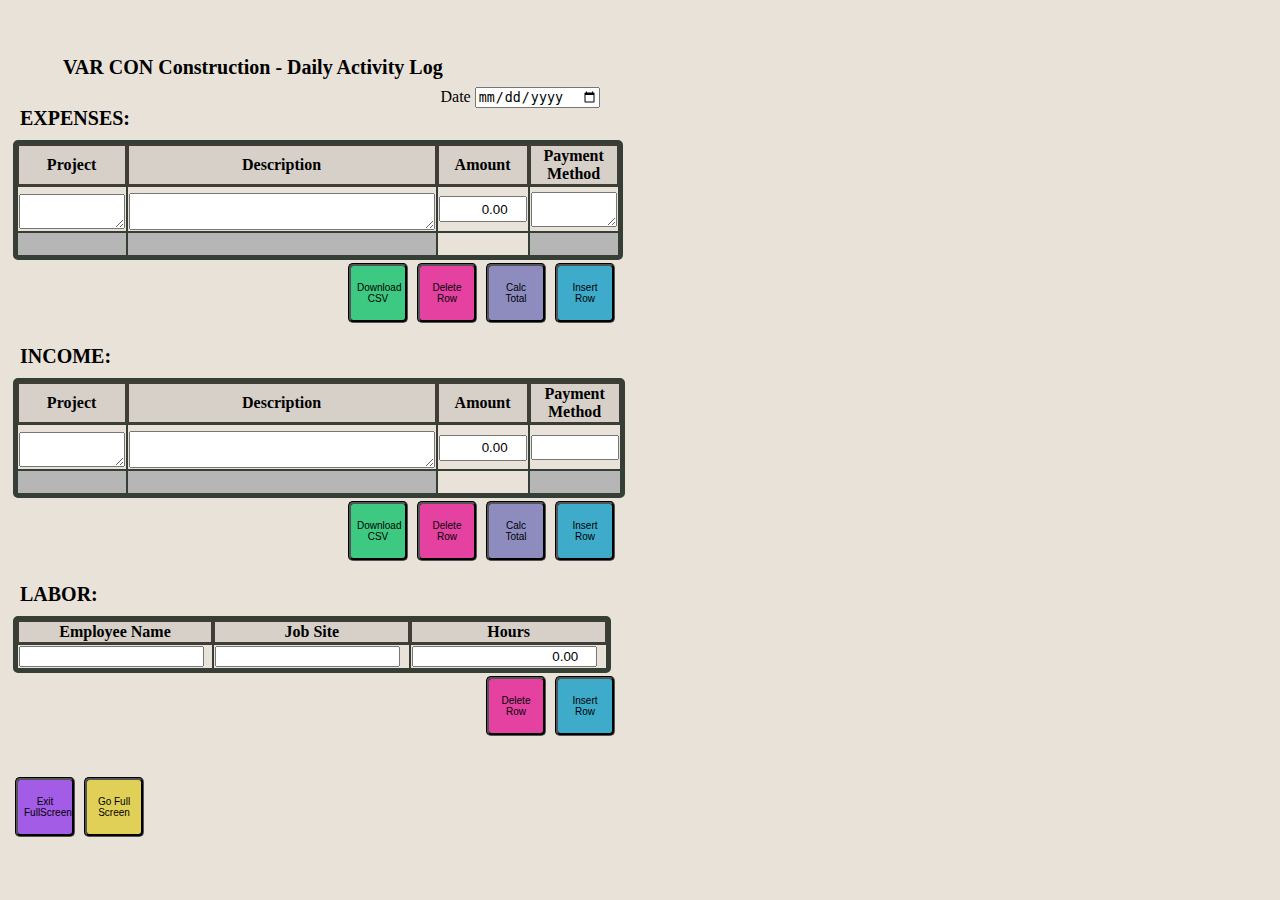
<file: varCon_ver2/index.html>
<!-- 5-8-21 START 1:30 until 3:50 with break lets say 1 hour-->
<!-- 5-9-21 start 10:10  end 1:10AM , get data from any income and expense tables  -->
<!-- 5-9-21 start 6:00  end 7PM , implemented new fullscreen mode using w3  example and mozzilla samples  -->

<!DOCTYPE html>
<html>

<head>
  <meta charset="utf-8">
  <title>VAR CON Daily Log </title>
  <meta name="viewport" content="width=device-width, initial-scale=1">
   <link rel="stylesheet" href="static/css/style.css">

<body style="background-color: rgb(233, 226, 216);">

<div id='workSheet' style=" max-width : 630px; background-color: rgb(233, 226, 216);">

<br>
<br>
<p style="margin-left: 10%;"> VAR CON Construction - Daily Activity Log </p>
<br>

<div style='width: 600px; min-width: 100px'>
<div style='float: right;' >
  <label> Date </label>
  <input   type = 'date'  label ='Date'></input> 
</div>
</div>
  <!-- EXPENSE TABLE -->
<p> EXPENSES: </p>
<div>
<table id="expenses_table" style="margin-top: 20px;">
  <tablebody>
  <tr>
    <th>Project</th> <th>Description</th> <th>Amount</th> <th>Payment Method</th>
</tr>
</tablebody>
</table>

<div style="max-width: 620px;  width: 100% ; min-width: 600px; height: 65px;">
  <div style="position: relative;  float : right; margin-right :0px;">
    <button  style="background-color: rgb(61, 201, 129);"  onclick= "downloader('expenses_table')">Download CSV</button>
    <button style="background-color: rgb(228, 65, 160);" onclick= "deleteLastRow('expenses_table', 'no')"> Delete Row </button>
    <button  onclick= "computeTotal('input_expenseAmount')"> Calc Total </button>
    <button  style="background-color: rgb(61, 171, 201);"   onclick= "addRow('expenses_table', 'no')"  > Insert Row </button>
  </div>
</div>
  <!-- EXPENSE TABLE -->


  <!-- INCOME TABLE -->
  <p> INCOME: </p>
  <div>
  <table id="income_table" style="margin-top: 20px;">
    <tr>
      <th>Project</th> <th>Description</th> <th>Amount</th> <th>Payment Method</th>
  </tr>
  </table>
  
  <div style="max-width: 620px;  width: 100% ; min-width: 600px; height: 65px;">
    <div style="position: relative;  float : right; margin-right :0px;">
      <button  style="background-color: rgb(61, 201, 129);"  onclick= "downloader('income_table')"> Download CSV</button>
      <button style="background-color:rgb(228, 65, 160);"  onclick= "deleteLastRow('income_table', 'yes')"> Delete Row </button>
      <button  onclick= "computeTotal('input_incomeAmount')"> Calc Total </button>
      <button   style="background-color: rgb(61, 171, 201);"  onclick= "addRow('income_table', 'yes' )"  > Insert Row </button>

    </div>
  </div>
    <!-- INCOME TABLE -->
  
     <!-- LABOR TABLE -->
  <p> LABOR: </p>
  <div>
  <table id="labor_table" style="margin-top: 20px;">
    <tr>
      <th>Employee Name </th> <th>Job Site</th> <th>Hours</th> 
  </tr>
  </table>
  
  <div style="max-width: 620px;  width: 100% ; min-width: 500px; height: 65px; background-color: rgba(220, 20, 60, 0);">
    <div style="position: relative;  float : right; margin-right :0px;">
      <button style="background-color: rgb(228, 65, 160);"  onclick= "deleteLastRow('labor_table', 'labor')"> Delete Row </button>
      <button style="background-color: rgb(61, 171, 201);"  onclick= "addRowLabor()"  > Insert Row </button>
    </div>
  </div>


<br>
<br>

  <div style="max-width: 620px;  width: 100% ; min-width: 150px; height: 65px;">
    <div style="position: relative;  float : left; margin-left :15px;">
      <button style="background-color: rgb(163, 92, 230);"  onclick= "normalScreenMode()" > Exit FullScreen </button>
      <button style="background-color: rgb(224, 208, 87);"  onclick= "gofullScreenMode()" > Go Full Screen</button>
    </div>
  </div>
</div>






<datalist id='income_pymt_list'> 
  <option>credit</option>
  <option>check</option>
  <option>cash</option>
</datalist>

</div> 
<!-- end of expense table -->


<datalist id='employee_list'> 
  <option>Danny</option>
  <option>Junior</option>
  <option>Mauricio</option>
</datalist>

</body>







<script>
// window.addEventListener("pointerup", fixHeights, false)
let all_table_data =[]
let fullScreenActive = false
let initialScreenSize = screen.width
// function gofullScreenMode() { document.body.requestFullscreen();  }
function normalScreenMode() 
{ 
    if (document.exitFullscreen) {
      document.exitFullscreen();
      } else if (document.webkitExitFullscreen) { /* Safari */
        document.webkitExitFullscreen();
      } else if (document.msExitFullscreen) { /* IE11 */
        document.msExitFullscreen();
      }
      fullScreenActive = false;
      ws = document.getElementById('workSheet');
      ws.style.transform = 'scale(1,1)'
}

function gofullScreenMode() 
{ 

  var elem = document.documentElement;
    if (elem.requestFullscreen) {
      elem.requestFullscreen();
      // } else if (elem.webkitRequestFullscreen) { /* Safari */
      //   elem.webkitRequestFullscreen();
      // } else if (elem.msRequestFullscreen) { /* IE11 */
      //   elem.msRequestFullscreen();
      }
    fullScreenActive = true
  AdjustFullScreen();

}

// window.onresize =  AdjustFullScreen; // detect full screen change
window.addEventListener('resize', AdjustFullScreen);
 
function AdjustFullScreen()
  {
    console.log('AdjustFullScreen() running fullScreenActive =', fullScreenActive )
    if ( fullScreenActive == true) 
      {
        ws = document.getElementById('workSheet');

        if ( initialScreenSize == 412 || initialScreenSize == 869 )// NOTE 10
          {
            if ( screen.width <=412 )
            {
              ws.style.transformOrigin = 'top left'
              ws.style.transform = 'scale(.65,.65)'
            }
            if ( screen.width > 412 )
              {
                ws.style.transformOrigin = 'top left'
                ws.style.transform = 'scale(1.2, 1.2)'
              }
          }
          if ( initialScreenSize == 360 || initialScreenSize == 640 )// G4 and NOTE 2
          {
            if ( screen.width <=360 )
            {
              ws.style.transformOrigin = 'top left'
              ws.style.transform = 'scale(.55,.55)'
            }
            if ( screen.width >360)
              {
                ws.style.transformOrigin = 'top left'
                ws.style.transform = 'scale(.9, .9)'
              }
          }
          
      }
  }



let exp_row =`<tr onmouseout="fixHeights(this)">
    <td> <textarea class = 'inputs' id= "text_input_proj" type='text'> </textarea> </td>
    <td> <textarea class = 'inputs' id= "text_input_desc" type='text'> </textarea> </td>
    <td> <input    class = 'input_expenseAmount' id= "expense_amt"  type='number' value='0.00' > </input> </td>
    <td> <textarea class = 'inputs' id= "pymt_method" type='text'> </textarea> </td>
  </tr>`

function addRowLabor()
{
  for( i = 1; i < 4; i++)
    {
      if ( i == 1 ){ newRow = document.createElement('tr') }
      newCell = document.createElement('td')
      newRow.append(newCell)
      newInput = document.createElement('input')

      if ( i == 1 ) 
      {
        newInput.setAttribute('list','employee_list')
      }
      if ( i == 3 ) 
      {
        newInput.type = 'number'
        newInput.value ='0.00'
        newInput.className = 'input_hours'
      }
      newCell.append(newInput)
    }
  document.getElementById('labor_table').append(newRow)
  }


let sumAdded = false;
let incomeTotalAppended = false;
function addRow(tableId, incomeTable)
  {
  // document.getElementById(tableId).innerHTML+=exp_row
  idName= ''
  for ( i = 1; i<6; i++)
      {
        console.log('i is <', i, 'i>', 'incomeTable is', incomeTable, 'typeof(incomeTable)', typeof(incomeTable))

        if( incomeTable == 'no') 
          {
          if(i==1) idName ='text_input_proj'
          if(i==2) idName ='text_input_desc'
          if(i==3) idName ='expense_amt'
          if(i==4) idName ='pymt_method'
          }
          if( incomeTable == 'yes' ) 
          {
          if(i==1) idName ='text_input_proj1'
          if(i==2) idName ='text_input_desc1'
          if(i==3) idName ='income_amt'
          if(i==4) idName ='pymt_method1'
          }
         //1 = 'co1 1' , proj //text area  2 = 'co1 2' , descr // text area  3 = 'co1 3' , total input // input numbe3r
         // 4 = 'co1 4' , pymt method // input  5 = 'insert last sum row if does not exist' ,
      if ( i < 5)
      {
        if ( i == 1){ newRow = document.createElement('tr') }

        newCell = document.createElement('td')
        newRow.append(newCell)
        newRow.setAttribute('onmouseout', "fixHeights(this)" )

        if ( i <=2  || i == 4) //> create text area for 1&2  see notes for 4 below 
            {
              if ( i <=2) //text areas
                {
                newInput = document.createElement('textArea')
                }
              
              if( i == 4 ) //text area for exp table - input for income table
                {
                if ( incomeTable == 'no') newInput = document.createElement('textArea')
                if ( incomeTable == 'yes'){
                  newInput = document.createElement('input')
                  // newInput.list = 'income_pymt_list'
                  newInput.setAttribute('list','income_pymt_list')
                  }
                }
              newInput.id = idName
              newInput.className ='inputs'
              newCell.append(newInput)
            }

        if ( i==3) // create amount number input
          {
            newInput = document.createElement('input')
            newInput.id = idName
            newInput.type = 'number'
            newInput.value ='0.00'
          if ( incomeTable == 'no' ) newInput.className ='input_expenseAmount'
          if ( incomeTable == 'yes' ) newInput.className ='input_incomeAmount'
          newCell.append(newInput)
          }

          //>>FIRST NON-HEADER ROW ADDED EVER !! <1st visit to this func> --- add row with everything created above as the <<last row of table??
          if ( i == 4 && sumAdded == false && incomeTable == 'no') document.getElementById(tableId).append(newRow)
          if ( i == 4 && incomeTotalAppended == false && incomeTable == 'yes') document.getElementById(tableId).append(newRow)
          
          
          //<2nd Visit to this funct> , add row with everything created above, <<BUT ADD IT as 2ND to last row ??before the sum row> this is the secod time through
        if ( i == 4 && ( ( sumAdded == true && incomeTable == 'no') ||( incomeTotalAppended == true && incomeTable == 'yes') )  )//> create specific 
            {
            parNode = document.getElementById(tableId)
            lastchildElm = parNode.lastChild
            parNode.insertBefore(newRow, lastchildElm )
            }
      }

      if ( i ==5 && ( ( sumAdded == false && incomeTable == 'no') ||( incomeTotalAppended == false && incomeTable == 'yes') )     ) //>>ADD BOTTOM GRAND TOTAL ROW
        {
        newRow = document.createElement('tr')
        for( x = 0 ; x < 4; x++)
            {
            newCell = document.createElement('td')
            if( x != 2 ) newCell.style.backgroundColor = 'rgb(182, 182, 182)'
            if( x == 2 && incomeTable == 'no' ){ newCell.id = 'expenseGrandTotal';  sumAdded=true;}
            if( x == 2 && incomeTable == 'yes'){ newCell.id = 'incomeGrandTotal'; incomeTotalAppended =true;}
            newRow.append(newCell)
            }
          document.getElementById(tableId).append(newRow)
        }
    }
    console.log('bottom of addRows Function i = <', i, '>', 'incomeTable is', incomeTable, 'typeof(incomeTable)', typeof(incomeTable), 'idName = ', idName, 'sumAdded', sumAdded, 'incomeTotalAppended', incomeTotalAppended  )
  }

addRow('expenses_table', 'no');//call this once to make initial row
addRow('income_table', 'yes');//call this once to make initial row
addRowLabor();

function deleteLastRow(tableId, labor)
    {
    d=document.getElementById(tableId)
    console.log('d.childNodes', d.childNodes )
    console.log('children', d.children)
    rowCt=d.children.length
    if( labor == 'labor') {  rowCt-=1} else { rowCt-=2 }
    console.log('this is the table', d)
    if( rowCt > 0)  d.children[rowCt].remove()
    }

function computeTotal(class_name)
    {
    total = 0.00
    sums=document.getElementsByClassName(class_name)
    for ( s of sums)
          {
          console.log('this is s for sums', s)
          console.log('this is s for sums', s.value)
          total+=parseFloat(s.value)
          }
     if ( class_name == 'input_expenseAmount') document.getElementById('expenseGrandTotal').innerHTML = total
     if ( class_name == 'input_incomeAmount' ) document.getElementById('incomeGrandTotal').innerHTML = total
    }


  function fixHeights(par){
    console.log('hi i am fix the heights function')

    heights = ''
    row = par.children;
    // console.log('this is par', par, 'the kids', par.children)
    // console.log('type of row is', typeof(row))
    if ( typeof(row) != "undefined")
    {
    for( cell of row)
      {
      if ( cell.children[0].id =='text_input_desc'  || cell.children[0].id =='text_input_desc1'   )
        {
          if ( (cell.children[0].style.height).length > 0)
            {
                heights =  cell.children[0].style.height
            }
        }
    }
    for( x of row )
        {
          x.children[0].style.height = heights;
        //  console.log('this height is' , x.children[0].style.height, ' it should be', heights )
        }
  }
}


function getRowData(tableId){
    console.log('hi i am fix the heights function')
    theTableRow=document.getElementById(tableId).getElementsByTagName('td')
    let table_dic = { project : '',  description : '', amount : '' , method : ''}
    all_table_data=[]
    ct = 1 
    for( cell of theTableRow )
      {
        if ( ct == 5 )
              {
                table_dic = { project : '',  description : '', amount : '' , method : ''}
                ct = 1
              }
        // console.log('this is cell of row', cell)
        // console.log('this is cell of row row.children[0]', cell.children[0])
        if ( cell.children.length > 0 )
            {
              console.log('this is cell of row row.children[0].value', cell.children[0].value)
              v = cell.children[0].value
              if ( ct ==1 ) table_dic.project = v
              if ( ct ==2 ) table_dic.description = v
              if ( ct ==3 ) table_dic.amount = v
              if ( ct ==4 ) table_dic.method = v
              if ( ct ==4 ) all_table_data.push(table_dic)
              ct +=1
            }
       }
       console.log( 'all_table_data' , all_table_data)
       return all_table_data
}
</script>

  <script type="text/javascript" src="static/js/test_data.json"></script>
  <script src="static/js/data.js"></script>
  <script src="static/js/app1.js"></script>
</body>

</html>
</file>
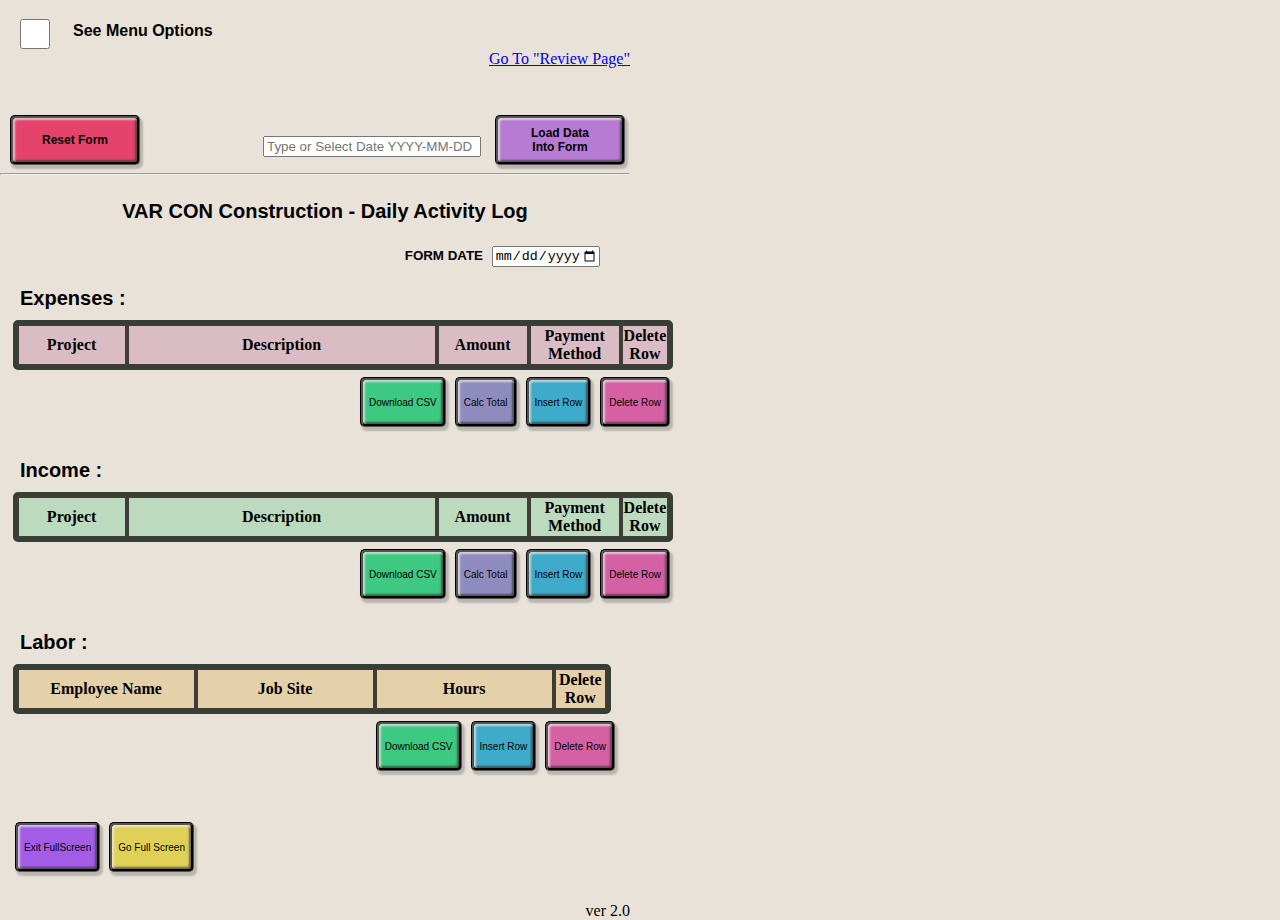
<file: varCon_ver2_2/index.html>
<!DOCTYPE html>
<html>

<head>
  <meta charset="utf-8">
  <title>VARCON Daily Log Input</title>
  <meta name="viewport" content="width=device-width, initial-scale=1">
   <link rel="stylesheet" href="static/css/style.css">
   <!-- <link rel="manifest" href="manifest.json"> -->
</head>
<body style="background-color: rgb(233, 226, 216);">

  <!-- /////////////////////////////////////////////////////////////////////////////////////////////////////////////////////////////////////////////// -->
  <!-- ///////////////////////////////////----------ALL CONTENT IN THIS DIV----------------///////////////////////////////////////////////////////////////////// -->
  <div id='workSheet' style="max-width : 630px; background-color: rgb(233, 226, 216);  ">
   <br>
   
        
      <!--///////////----- DIV FOR CHECK BOX ------////////// -->
      <div style="margin-top: 4px;">
        <input onclick="toggleMenuOpts('allTopMenu', this.checked);"  type='checkbox'   id='menuOptsCheckBoxId'  style='margin-left:20px;  transform :translate(0px,-5px);  float:left;height:30px; width:30px;  margin-top: 2px;' >
        </input>
        <label for='menuOptsCheckBoxId' style='margin-left:20px; transform :translate(10px,0px);  font-family: Arial; font-size: medium; font-weight: bold;'>
         See Menu Options</label>
     
      </div>
      <a  style="float: right; margin-top: 10px;" href="reviewData.html" target="____" > Go To "Review Page" <a/>
      <br>
  <!-- /////////////////////////////////////////////////////////////////////////////////////////////////////////////////////////////////////////////// -->
  <!-- ///////////////////////////////////-------------FILE UPLOADS------------------///////////////////////////////////////////////////////////////////// -->
  <br>
  <div id='allTopMenu' style="height:100%; display:none; ">
  <div name=uploadButtonsDiv style = 'width: 100% ; min-width: 600px; background-color: rgba(76, 0, 130, 0.089); border-radius: 20px;'>


  <!-- UPLOAD JSON FILE BUTTONS -->
    <input type="file" id="fileUpload1"  style='margin-left :15px;' onmouseup="updateFileUI1(this.id)"></input> 
    <input style="margin-top:5px; margin-left:10px; height:30px; width:160px; font-size:small; font-weight: 700; 
    background-color: rgb(233, 220, 164); border-radius:5px;"
    class='formButtons' type="button" id="upload" 
    value="Upload Selected File" onclick="Upload()"></input> 
    <p id='data_fileSelected_text_ui1' style='font-family: Arial; color: rgb(218, 8, 8); font-size: medium; '>  -- NO FILE : HAS BEEN CHOSEN -- </p>
    <p id='data_fileUploaded_text_ui1' style='font-family: Arial; color: rgb(218, 8, 8); font-size: medium; '>  -- NO FILE : IS LOADED -- </p>
    <p id='data_fileName_text_ui1' style='font-family: Arial; color:  blue; font-size: medium;  ' > </p>
  </div>
<!-- ////////////-------ALL SAVE BUTTONS------------------///////////////////////////////////////////////////////////////////// -->
<div name=saveButtonsContainer id='saveFileDivId' style = 'width: 100% ; min-width: 600px;  padding-top: 5px; 
    padding-bottom: 5px;margin-left: 15px; height:70px; max-height: 200px;
    max-width: 600px; z-index: 1; margin-top: 5px; margin-bottom: 3px; background-color: rgba(226, 43, 43, 0);' >
  <!-- ///////////------TOP LEVEL SAVE BUTTONS------------------///////////////////////////////////////////////////////////////////// -->
    <div id='allTopLevelSaveButts'>
      <button class='formButtons' id=buttonSavedFormData style="float:left; width: 130px; font-size:small; font-weight: 700; margin-right: 30px; background-color: rgb(74, 170, 235);" 
      onclick="checkIfCanSave()">Save Data</button>
      <button class='formButtons' id=buttonOverwriteJson style="float:left; visibility: hidden; font-size:small; font-weight: 700; background-color: rgb(247, 161, 81);" 
      onclick="makeVisible('confirmOverWriteButtonsDiv')" >Update Existing Date Entry</button>
      <!--///////////----- DIV FOR CHECK BOX ------////////// -->
      <div id="checkBoxSaveNewFileDiv"; style=" visibility: hidden; background-color: rgb(75, 211, 186); float:left; margin-left: 40px; border-radius: 10px;">
        <div style="float: left; max-width: 120px; text-align: center;  margin-right: 20px; ">
          <label for='saveNewFileCheckBoxId' style = 'margin-left : 20px;font-family: Arial; font-size: small; margin-right: 10px; font-weight: bold;'>
            ( New File ) Check Here Then Click Save</label>
        </div>
        <input id='saveNewFileCheckBoxId'  style = 'transform :translate(0px,5px); height:30px; width:30px; margin-right: 10px; margin-top: 2px' type='checkbox' 
        ></input> 
      </div>
    </div>
  <!-- /////////////////////////////////////////////////////////////////////////////////////////////////////////////////////////////////////////////// -->
  <!-- ///////-------------ALL CONFIRM BUTTONS------------------///////////////////////////////////////////////////////////////////// -->
    <div id='allConfirmButtons' style="display:contents; height: 60px; background-color: rgba(0, 240, 0, 0);">
        <div id ='confirmSaveButtonsDiv' style='float:left; visibility: hidden;' >
          <!-- ///////-----SAVE CONFIRM BUTTONS------------------///////////////////////////////////////////////////////////////////// -->
          <button class='formButtons' id=buttonSaveYes style="height: 100%; margin-right:25px; width:50px; font-weight: 700; background-color: rgb(66, 213, 71); " 
          onclick="saveAllFormData()" >YES SAVE</button>
          <button class='formButtons' id=buttonSaveNo  style="width : 50px;font-weight: 700; background-color: rgb(247, 47, 140); " 
          onclick="resetAllSaveButtons()" >DON'T SAVE</button>
        </div>
          <!-- ///////-----UPDATE CONFIRM BUTTONS------------------///////////////////////////////////////////////////////////////////// -->
        <div id ='confirmOverWriteButtonsDiv' style='float:left; margin-left:25px; visibility: hidden;'>
          <button class='formButtons' id=buttonUpdateYes style="margin-right: 75px;   width:55px; font-weight:700; background-color: rgb(66, 213, 71); " 
          onclick="overWriteJSONData()" >YES UPDATE</button>
          <button class='formButtons' id=buttonUpdateNo style="  width:55px; font-weight:700; background-color: rgb(247, 47, 140); " 
          onclick="resetAllSaveButtons()" >DON'T UPDATE </button>
        </div>
    </div>
</div>
</div>

    <!-- div above if want to populate generic table with uploaded data -->
<br>
<br>

<!-- SELECT DATE TO LOAD DATA -->
<!-- 'Type or Select Date YYYY-MM-DD' -->
<div style = 'width: 100% ; min-width: 600px;'> 
  <!-- ///////-------------CLEAR FORM BUTTON------------------///////////////////////////////////////////////////////////////////// -->
  <button class='formButtons'  id='buttonDeleteAllTablesRows' style ='margin-left: 10px; width:130px; font-weight:700; font-size:12px;  background-color: rgb(228, 68, 108);'  
  onclick="makeVisible('confirmClearFormButtonsDiv' , 'displayContent')" >Reset Form</button>
  <div style="float:right">
    <!-- ///////-------------LOAD BY DATE INPUT------------------///////////////////////////////////////////////////////////////////// -->
    <input id='dropDownSelSavedDate' list='savedDates'  placeholder='Type or Select Date YYYY-MM-DD' min="2020-01-01" max="9999-12-31"
    style='width: 210px; margin-left: 20px;'> </input> 
    <!-- ///////-------------LOAD DATA BUTTON------------------///////////////////////////////////////////////////////////////////// -->
    <button class='formButtons'  id='buttonLoadJSONByDate' style ='padding-left:8%; padding-right:8%; margin-left: 10px; width:130px; font-weight:700; font-size:12px; 
    background-color: rgb(183, 123, 211);'  
    onclick="runUnpackJson()" >Load Data Into Form</button>
    <datalist id='savedDates' > </datalist>
  </div>

   <!-- ///////-------------CLEAR FORM -- CONFIRM BUTTONS------------------///////////////////////////////////////////////////////////////////// -->
  <div id='confirmClearFormButtonsDiv' style='display: none; margin-top:3px; margin-left:10px;'>
    <button class='formButtons'  id=buttonClearYes style="margin-right: 15px;   width:55px; font-weight:700; background-color: rgb(66, 213, 71); " 
    onclick="runDeleteAllRows()" > YES CLEAR</button>
    <button class='formButtons' id=buttonClearNo style="  width:55px; font-weight:700; background-color: rgb(248, 43, 139); " 
    onclick="resetAllSaveButtons()"> DON'T CLEAR </button>
  </div>
</div>


<!-- creates a line across page -->
  <hr>
<!-- creates a line across page -->
<!-- ALL HTML APPENDED TO THIS DIV -->
   <div style = 'width: 100% ; min-width: 600px; text-align: center;'> 
  <p style=" margin-top:25px; font-family: Arial;" > VAR CON Construction - Daily Activity Log </p>
  </div>
  <br>

    <!-- DATE INPUT FIELD -->
    <div style='width: 600px; min-width: 100px; margin-top:15px; overflow: auto;'>
        <div style='float: right;' >
          <label style="  font-size:smaller; font-weight:700; font-family:Arial; margin-right:5px; "  > FORM DATE </label>
          <input  id='userDateInput' type = 'date'  label ='Date' min="2020-01-01" max="2999-12-31" placeholder="yyyy-mm-dd"></input> 
        </div>
    </div>


      <!-- EXPENSE TABLE -->
    <p style="font-family: Arial;" > Expenses : </p>
    <div>
    <table id="expenses_table" style="margin-top: 20px;">
      <!-- <tablebody> -->
      <tr style='background-color: rgb(218, 188, 197);' >
        <th  style='min-width: 104px;'> Project</th>
         <th style="min-width: 304px;"> Description </th> 
         <th style='min-width: 86px;' > Amount</th> 
         <th style='min-width: 86px;' > Payment Method</th>
         <th style='min-width: 40px;' > Delete Row</th>
    </tr>
    <!-- </tablebody> -->
    </table>

    <div style="max-width: 675px;  width: 100% ;margin-top:4px; min-width: 675px; height: 65px;">
      <div style="position: relative;  float : right; margin-right :0px;">
        <button class='formButtons'  style="background-color: rgb(61, 201, 129);"  onclick= "csvDownloader('expenses_table')">Download CSV</button>
        <button class='formButtons'  onclick= "computeTotal('input_expenseAmount')"> Calc Total </button>
        <button class='formButtons'  style="background-color: rgb(61, 171, 201);"   onclick= "addRow('expenses_table', 'no')"  > Insert Row </button>
        <button class='formButtons' style="background-color: rgb(213, 96, 164);" onclick= "deleteLastRow('expenses_table', 'no')"> Delete Row </button>
      </div>
    </div>
      <!-- EXPENSE TABLE -->


      <!-- INCOME TABLE -->
      <p style="font-family: Arial;" > Income : </p>
      <div>
      <table id="income_table" style="margin-top: 20px;">
        <tr style='background-color: rgb(188, 218, 189);' >
          <!-- <th>Project</th> <th>Description</th> <th>Amount</th> <th>Payment Method</th><th>Delete Row</th> -->
          <th  style='min-width: 104px;'> Project</th>
          <th style="min-width: 304px;"> Description </th> 
          <th style='min-width: 86px;' > Amount</th> 
          <th style='min-width: 86px;' > Payment Method</th>
          <th style='min-width: 40px;' > Delete Row</th>
        </tr>
      </table>
      
      <!-- <div style="max-width: 620px;  width: 100% ; min-width: 600px; height: 65px;"> -->
    <div style="max-width: 675px;  width: 100% ; min-width: 675px; height: 65px; margin-top:4px;">
        <div style="position: relative;  float : right; margin-right :0px;">
          <button class='formButtons'  style="background-color: rgb(61, 201, 129);"  onclick= "csvDownloader('income_table')"> Download CSV</button>
          <button class='formButtons'  onclick= "computeTotal('input_incomeAmount')"> Calc Total </button>
          <button class='formButtons'   style="background-color: rgb(61, 171, 201);"  onclick= "addRow('income_table', 'yes' )"  > Insert Row </button>
          <button class='formButtons' style="background-color:rgb(213, 96, 164);"  onclick= "deleteLastRow('income_table', 'yes')"> Delete Row </button>
        </div>
      </div>
        <!-- INCOME TABLE -->
      
        <!-- LABOR TABLE -->
      <p style="font-family: Arial;" > Labor : </p>
      <div>
      <table id="labor_table" style="margin-top: 20px;">
        <tr style='background-color: rgb(228, 208, 169);' >
          <th style='min-width: 173px;'> Employee Name </th> 
          <th style='min-width: 173px;'> Job Site</th> 
          <th style='min-width: 173px;'> Hours</th>
          <th style='min-width: 40px;' > Delete Row</th>
      </tr>
      </table>
      
      <div style="max-width: 620px;  width: 100% ; margin-top:4px; min-width: 500px; height: 65px; ">
        <div style="position: relative;  float : right; margin-right :0px;">
          <button class='formButtons'  style="background-color: rgb(61, 201, 129);"  onclick= "csvDownloader('labor_table')"> Download CSV</button>
          <button class='formButtons' style="background-color: rgb(61, 171, 201);"  onclick= "addRowLabor()"  > Insert Row </button>
          <button class='formButtons' style="background-color: rgb(213, 96, 164);"  onclick= "deleteLastRow('labor_table', 'labor')"> Delete Row </button>
        </div>
      </div>
 <!--END LABOR TABLE -->

    <br>
    <br>

    <!-- Full Screen Options -->
      <div style="max-width: 620px;  width: 100% ; min-width: 150px; height: 65px;">
        <div style="position: relative;  float : left; margin-left :15px;">
          <button class='formButtons'  style="background-color: rgb(163, 92, 230);"  onclick= "normalScreenMode()" > Exit FullScreen </button>
          <button class='formButtons' style="background-color: rgb(224, 208, 87);"  onclick= "gofullScreenMode()" > Go Full Screen</button>
        </div>
      </div>
    </div>
       


<br>



  <!-- DROP DOWN SELECTIONS  -->
    <datalist id='income_pymt_list'> 
      <option>credit</option>
      <option>check</option>
      <option>cash</option>
    </datalist>

  <datalist id='expense_pymt_list'> 
    <option>HomeDepot Card</option>
    <option>VarCon1 Card</option>
    <option>VarCon2 Card</option>
    <option></option>
    <option></option>
  </datalist>



    <datalist id='employee_list'> 
      <option>Danny</option>
      <option>Junior</option>
      <option>Mauricio</option>
      <option>Jesus</option>
      <option>Laborer1</option>
      <option>Laborer2</option>
      <option>Omar</option>
      <option>Adrian</option>
      <option>Tomas</option>
      <option>Alex</option>
      <option>Noah</option>
      <option></option>
      <option></option>
    </datalist>

    
    <div style="float: right;"> ver 2.0 </div>
<!-- END OF WORKSHEET DIV -->
</div> 
<!-- END OF WORKSHEET DIV -->

</body>

  <script src="static/js/jsonManager.js"></script>
  <script src="static/js/tableManager.js"></script>
  <script src="static/js/screenManager.js"></script>
  <script src="static/js/theDate.js"></script>
  <script src="static/js/csvDownloader.js"></script>



</html>
</file>
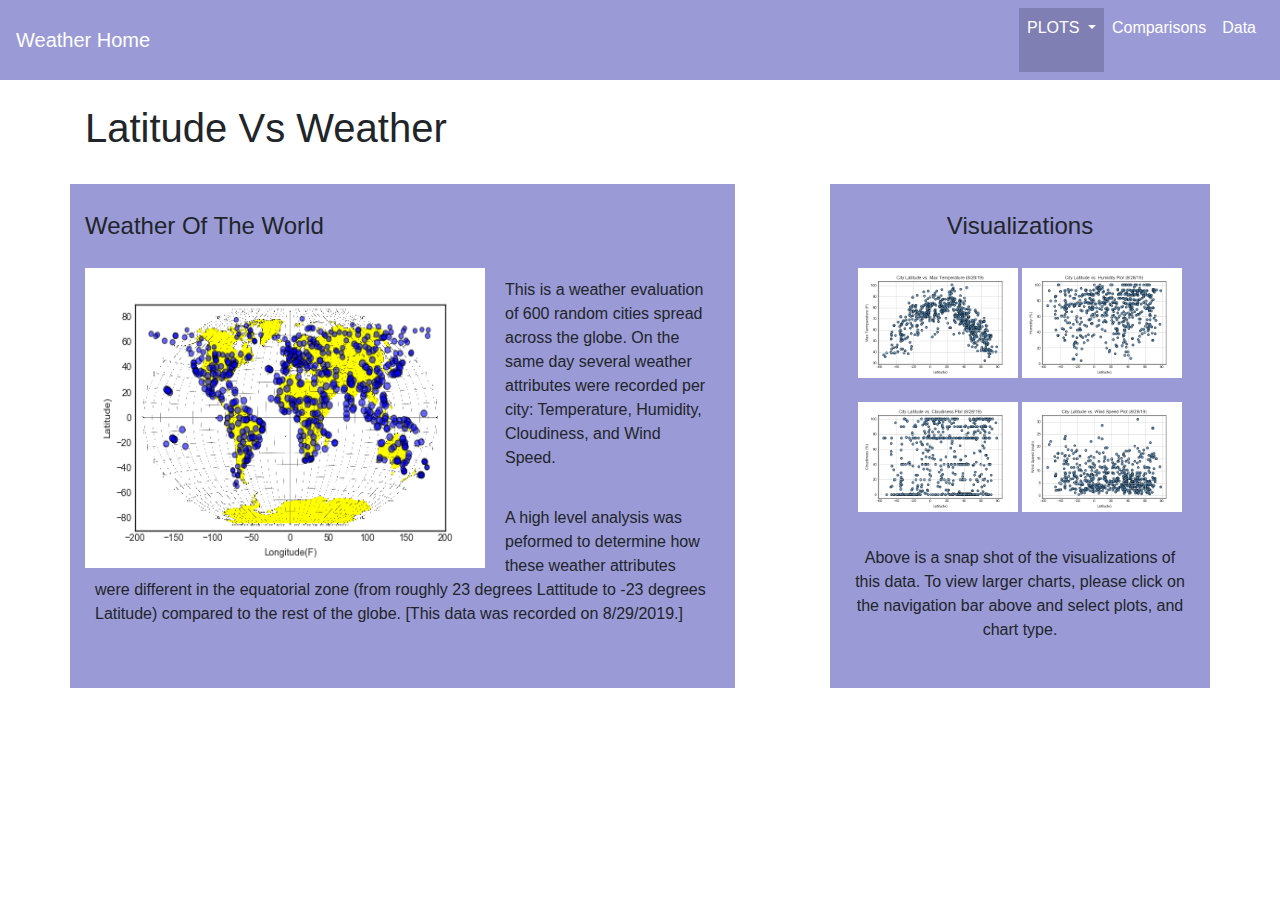
<file: Weather_Project/index.html>
<!DOCTYPE html>
<html lang="en-us">

<head>
  <meta charset="UTF-8">
  <title> CLIMATE LANDING PAGE</title>
</head>

<body>
  <!-- Header -->
  <link rel="stylesheet" href="https://stackpath.bootstrapcdn.com/bootstrap/4.3.1/css/bootstrap.min.css" integrity="sha384-ggOyR0iXCbMQv3Xipma34MD+dH/1fQ784/j6cY/iJTQUOhcWr7x9JvoRxT2MZw1T" crossorigin="anonymous">

  <link rel="stylesheet" href="https://stackpath.bootstrapcdn.com/bootstrap/4.3.1/css/bootstrap.min.css" integrity="sha384-ggOyR0iXCbMQv3Xipma34MD+dH/1fQ784/j6cY/iJTQUOhcWr7x9JvoRxT2MZw1T" crossorigin="anonymous">

  <script src="https://code.jquery.com/jquery-3.3.1.slim.min.js" integrity="sha384-q8i/X+965DzO0rT7abK41JStQIAqVgRVzpbzo5smXKp4YfRvH+8abtTE1Pi6jizo" crossorigin="anonymous"></script>
  <script src="https://cdnjs.cloudflare.com/ajax/libs/popper.js/1.14.7/umd/popper.min.js" integrity="sha384-UO2eT0CpHqdSJQ6hJty5KVphtPhzWj9WO1clHTMGa3JDZwrnQq4sF86dIHNDz0W1" crossorigin="anonymous"></script>
  <script src="https://stackpath.bootstrapcdn.com/bootstrap/4.3.1/js/bootstrap.min.js" integrity="sha384-JjSmVgyd0p3pXB1rRibZUAYoIIy6OrQ6VrjIEaFf/nJGzIxFDsf4x0xIM+B07jRM" crossorigin="anonymous"></script>

  <link rel="stylesheet" href= "style.css">
</head>
<body>

    <!-- THE NAV BAR  line 23 - 72 -->
    <nav class="navbar navbar-expand-lg navbar-dark ">
    <!-- <nav class="navbar navbar-expand-lg navbar-dark"  style="background-color:rgb(154, 154, 214)">  -->
    <!-- <nav class="navbar navbar-expand-lg navbar-light> -->

    <a class="navbar-brand" href="#">Weather Home</a>
    <button class="navbar-toggler" type="button" data-toggle="collapse" data-target="#navbarSupportedContent" aria-controls="navbarSupportedContent" aria-expanded="false" aria-label="Toggle navigation">
      <span class="navbar-toggler-icon"></span>
    </button>

    <div class="collapse navbar-collapse" id="navbarSupportedContent">
        <!-- To position nav elements left or right of screen 
        You can use the new mr-auto for auto right margin on the 1st (left) navbar-nav. Alternatively, ml-auto  -->
      <ul class="navbar-nav ml-auto">


          <!-- DROP DOWN LIST -->
        <li class="nav-item dropdown active">
          <a class="nav-link dropdown-toggle" href="#" id="navbarDropdown" role="button" data-toggle="dropdown" aria-haspopup="true" aria-expanded="false">
            PLOTS
          </a>
          <div class="dropdown-menu" aria-labelledby="navbarDropdown">
            <a class="dropdown-item" href="visualizations/visual_pg1.html">Max Temperature</a>
            <div class="dropdown-divider"></div>
            <a class="dropdown-item" href="visualizations/visual_pg2.html">Humidity</a>
            <div class="dropdown-divider"></div>
            <a class="dropdown-item" href="visualizations/visual_pg3.html">Cloudiness</a>
            <div class="dropdown-divider"></div>
            <a class="dropdown-item" href="visualizations/visual_pg4.html">Wind Speed</a>
          </div>
      </li>

      
        <!-- STATIC NAV BAR BUTTON LINKS  -->
        <li class="nav-item active">
          <a class="nav-link" href="visualizations/comparisons_pg1.html">Comparisons<span class="sr-only">(current)</span></a>
      <br>
        </li>

        <li class="nav-item active">
            <a class="nav-link" href="data_pg.html">Data</a>
        </li>

        <!-- <li class="nav-item">
          <a class="nav-link disabled" href="#" tabindex="-1" aria-disabled="true">Disabled</a>
        </li> -->
      </ul> 
      <!-- <form class="form-inline my-2 my-lg-0">
        <input class="form-control mr-sm-2" type="search" placeholder="Search" aria-label="Search">
        <button class="btn btn-outline-success my-2 my-sm-0" type="submit">Search</button> -->
      <!-- </form> -->
    </div>
  </nav>

  <div class="container">
         <br>

          <!-- Row 1 -->
          <div class="row">
            <div class="col-md-12">
              <h1>Latitude Vs Weather</h1>
            </div>
          </div>

          <br>

      
          <!-- Row 2 -->
          <div class="row"  >
          
            <div class="col-lg-7 " style="background-color:rgb(154, 154, 214)">
                <br>
                </section>
                  <div class="text-left">
                    <font size= "5">                
                    Weather Of The World
                    </font>
                   </div>
                  
                  <br>
                
                  <img id="bio-image"  src="resources/assets/Global_Cities_Set_BS.png" alt="Global Cities"> 
                  
                    <p> This is a weather evaluation of 600 random cities spread across the globe. On the same day several weather attributes were recorded per city: Temperature, Humidity, Cloudiness, and Wind Speed.</p>
                    <p> A high level analysis was peformed to determine how these weather attributes were different in the equatorial zone (from roughly 23 degrees Lattitude to -23 degrees Latitude) compared to the rest of the globe. [This data was recorded on 8/29/2019.] </p>
                    <p>   </p>
                 </section>

             </div>


            <!-- THIS IS JUST A SPACER BETWEEN 2 HORZ COLUMS - THIS IS COL 2 AND ITS WHITE -->
              <div class="col-md-1 nopadding" style="background-color:rgb(#ffffff)"></div>

            <div class="col-md-4" style="background-color:rgb(154, 154, 214)">
                <div class="text-center">
                <br>
                    
                <!-- <h4>Visualizations</h4> -->
                <div class="text-center">
                  <font size= "5">                
                  Visualizations
                  </font>
                </div>
                <br>
                
                <img id="bio-image_sm" leftmargin = 10  src="resources/assets/Lat_v_Temp_BS.png" alt="Max Temp Chart"> 
                      
                <img id="bio-image_sm"    src="resources/assets/Lat_v_Humidity_BS.png" alt="Humidity Chart"><!--   align = right  >   -->
                <div class="row"  >
                <br>              
                </div> 
                  
                <img id="bio-image_sm"  src="resources/assets/Lat_v_Cloudiness_BS.png" alt="Cloudiness Chart"> 

                <img id="bio-image_sm" src="resources/assets/Lat_v_WindSpeed_BS.png" alt="Wind Speed Chart">

                <br>
                <br>

                <p> Above is a snap shot of the visualizations of this data. To view larger charts, please click on the navigation bar above and select plots, and chart type.</p>
              </div>
            
            </div>
          </div>
  
  </div>

</body>

</html>
</file>
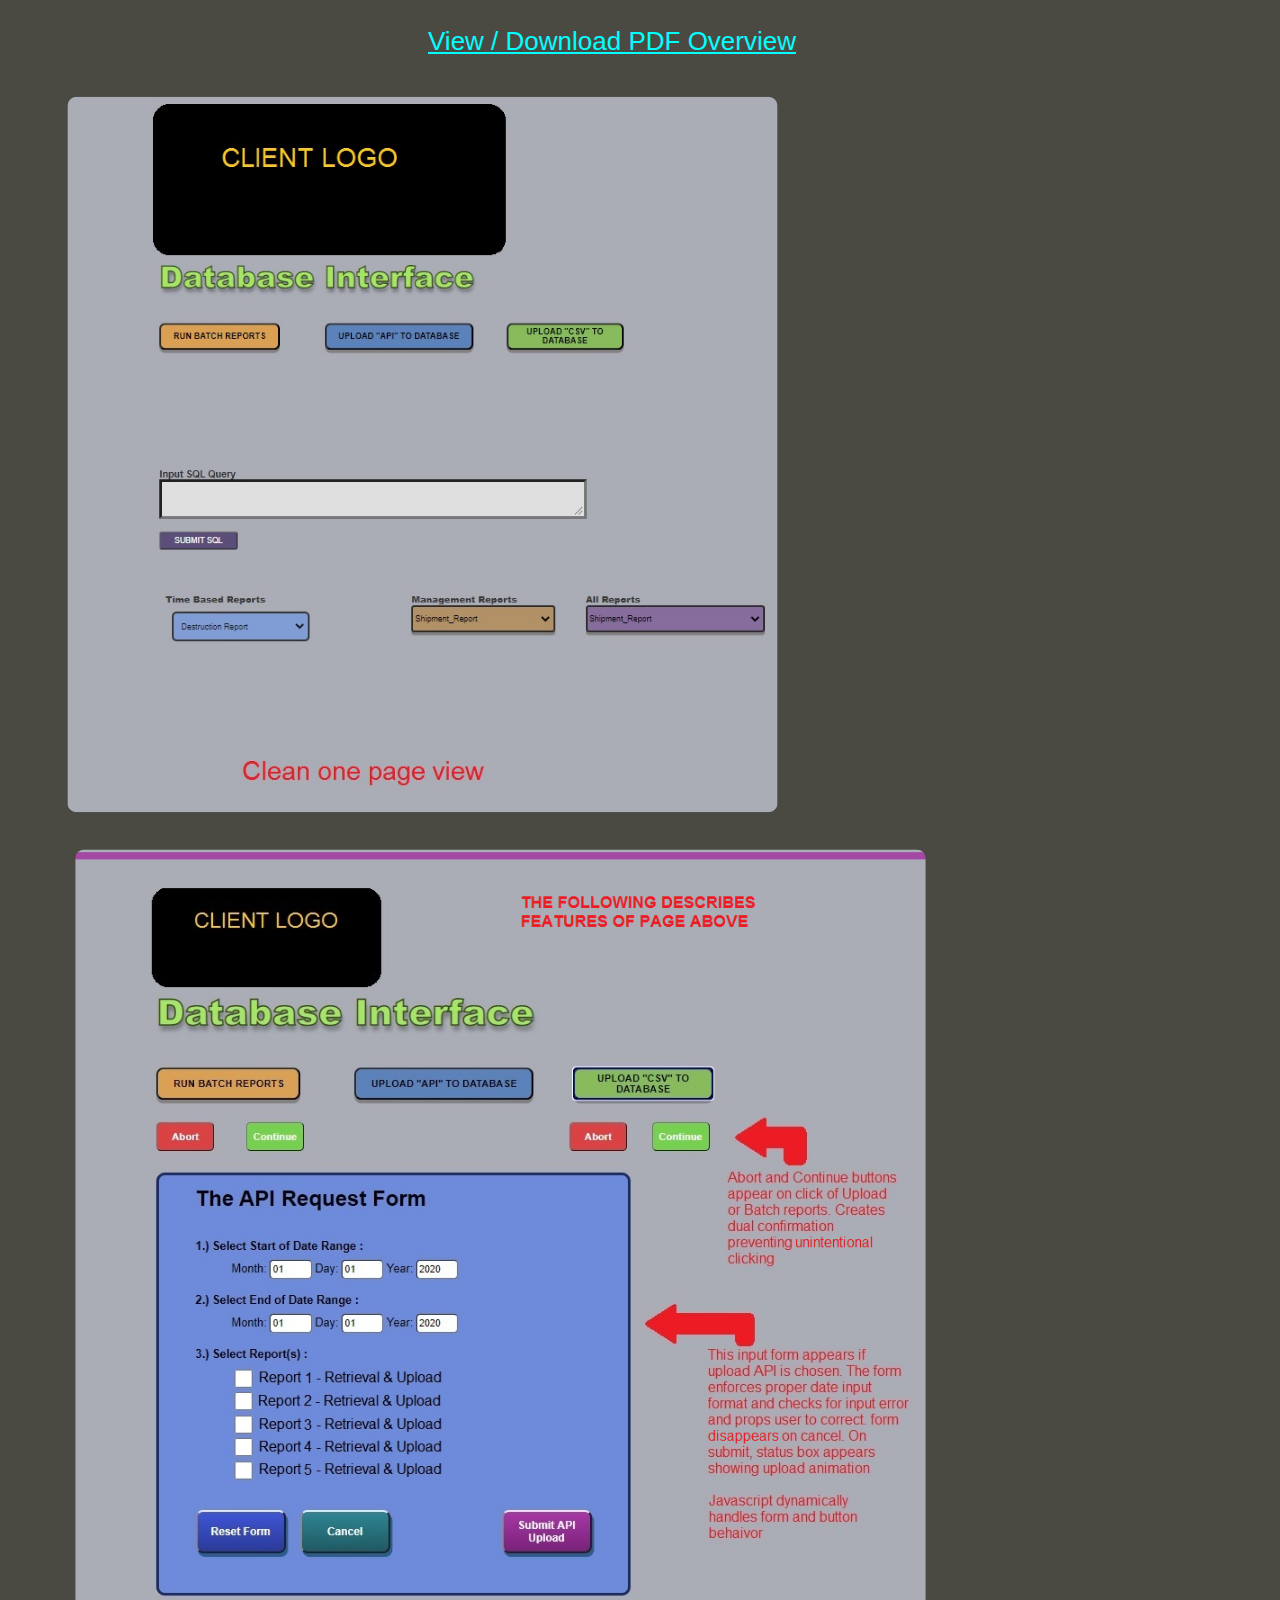
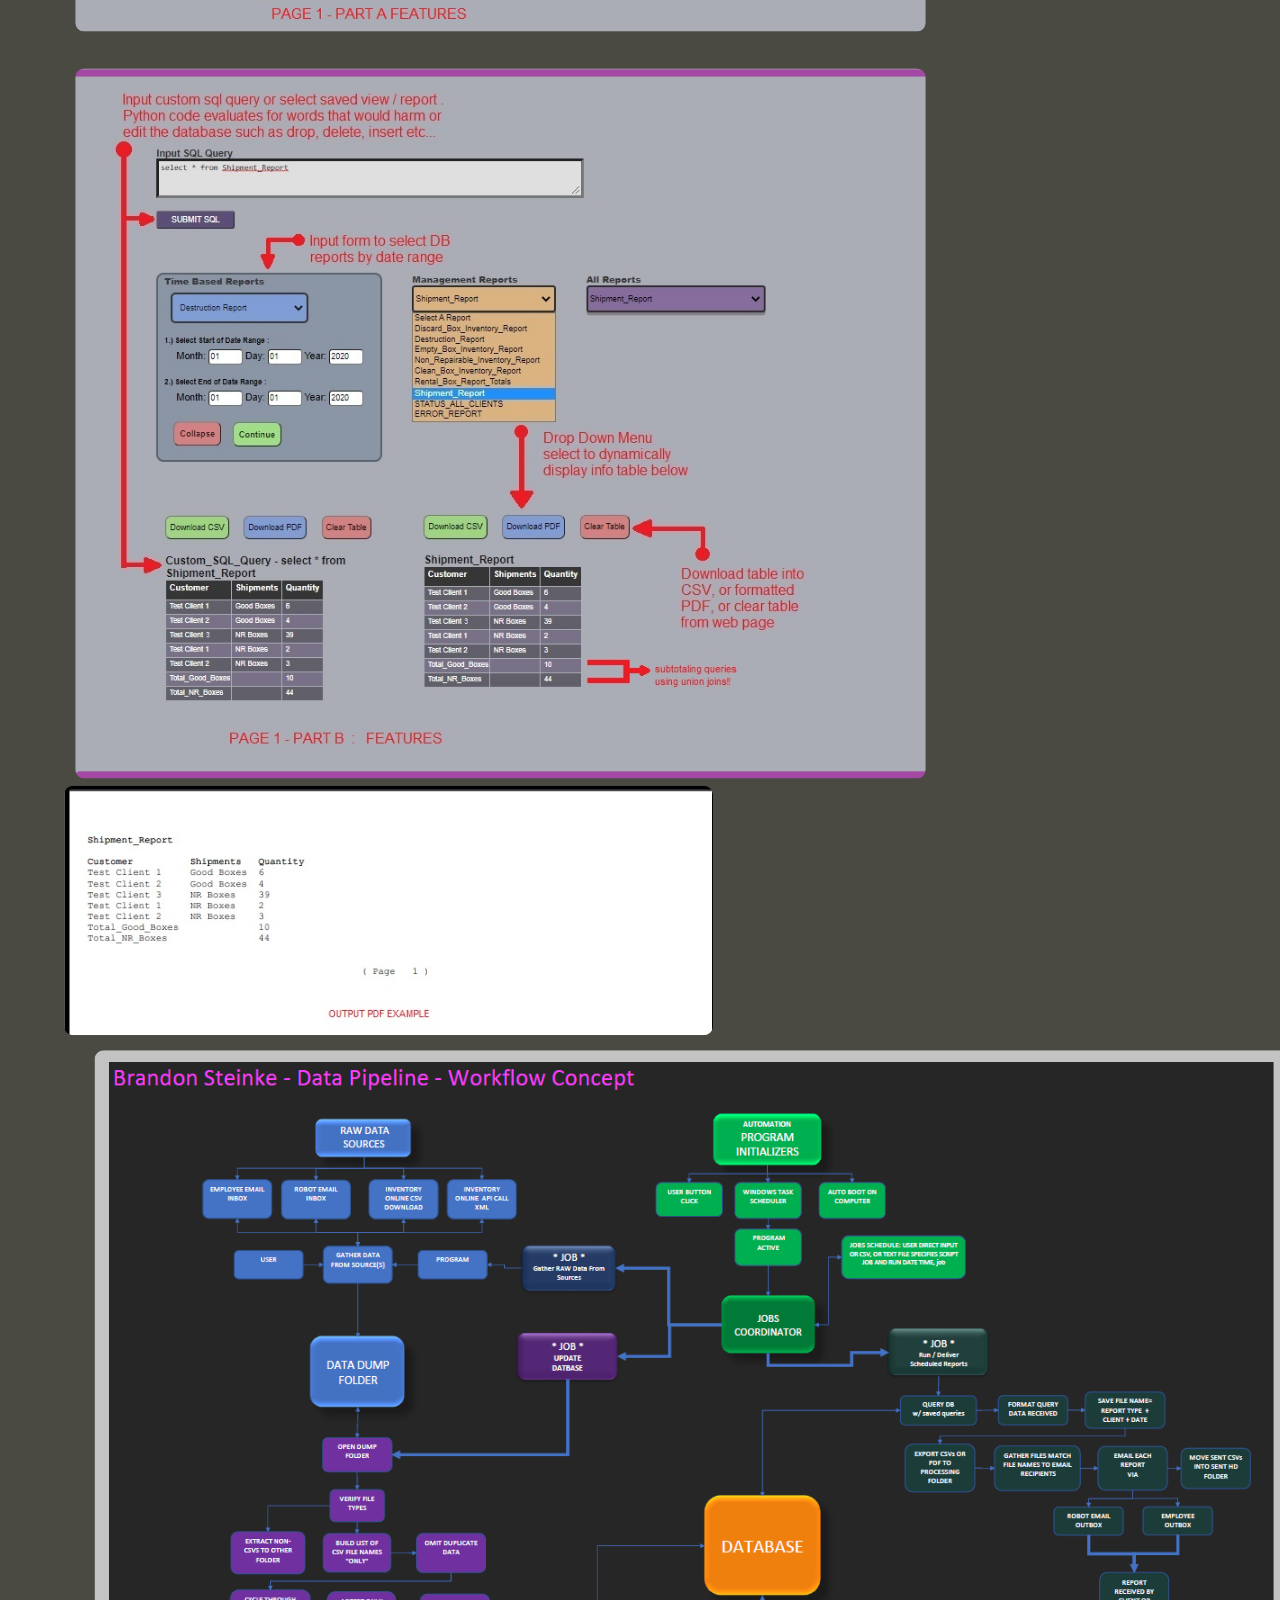
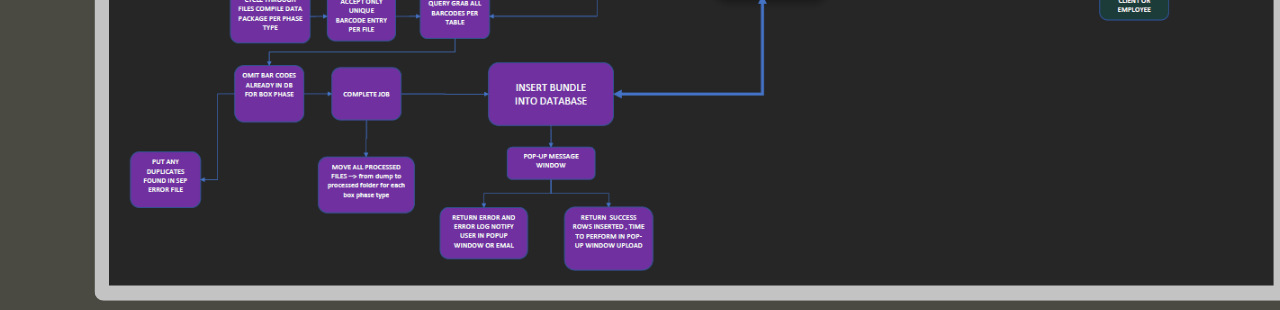
<file: db_ui_screens.html>
<!DOCTYPE html>

<meta name="viewport" content="width=device-width, initial-scale=0.86, maximum-scale=2.0, minimum-scale=0.86,">
<link rel="stylesheet" href= "style1.css">   

<html lang="en-us">

  

<head>
    <meta charset="UTF-8">
    <!-- <meta name="viewport" content="width=device-width, initial-scale=2"> -->
       <!-- <meta name="viewport" content="width=500, initial-scale=.5,  maximum-scale=.7 "> -->
    <link rel="stylesheet" href= "styleB.css">   
    <title> Database UI Features </title>
</head> 

<br>


<a  href="docs/brandon_steinke_pythonDBapp_Overview.pdf" 
style="color: cyan; font-family: arial; font-size: 26px; margin-left: 420px; margin-top : 10px;" data-type="PDF"  target = "_blank" > View / Download PDF Overview </a>

<br>


<!-- <img  src="assets/images/db_user_interface_steinke_.png" alt="DB_UI_img"> -->
<img  src="assets/images/db_user_interface_steinke0.jpg"  alt="DB_UI_img"> 
<img  src="assets/images/db_user_interface_steinke_pg1_desc.png" alt="DB_UI_img"> 
<img  src="assets/images/db_user_interface_steinke_pg2_desc.png" alt="DB_UI_img">
<img  src="assets/images/db_outputpdf_steinke3.jpg"  alt="DB_UI_img"> 
<img  src="assets/images/automation_wkflow_concept.png" alt="DB_UI_img"> 

</body>
</html>
</file>
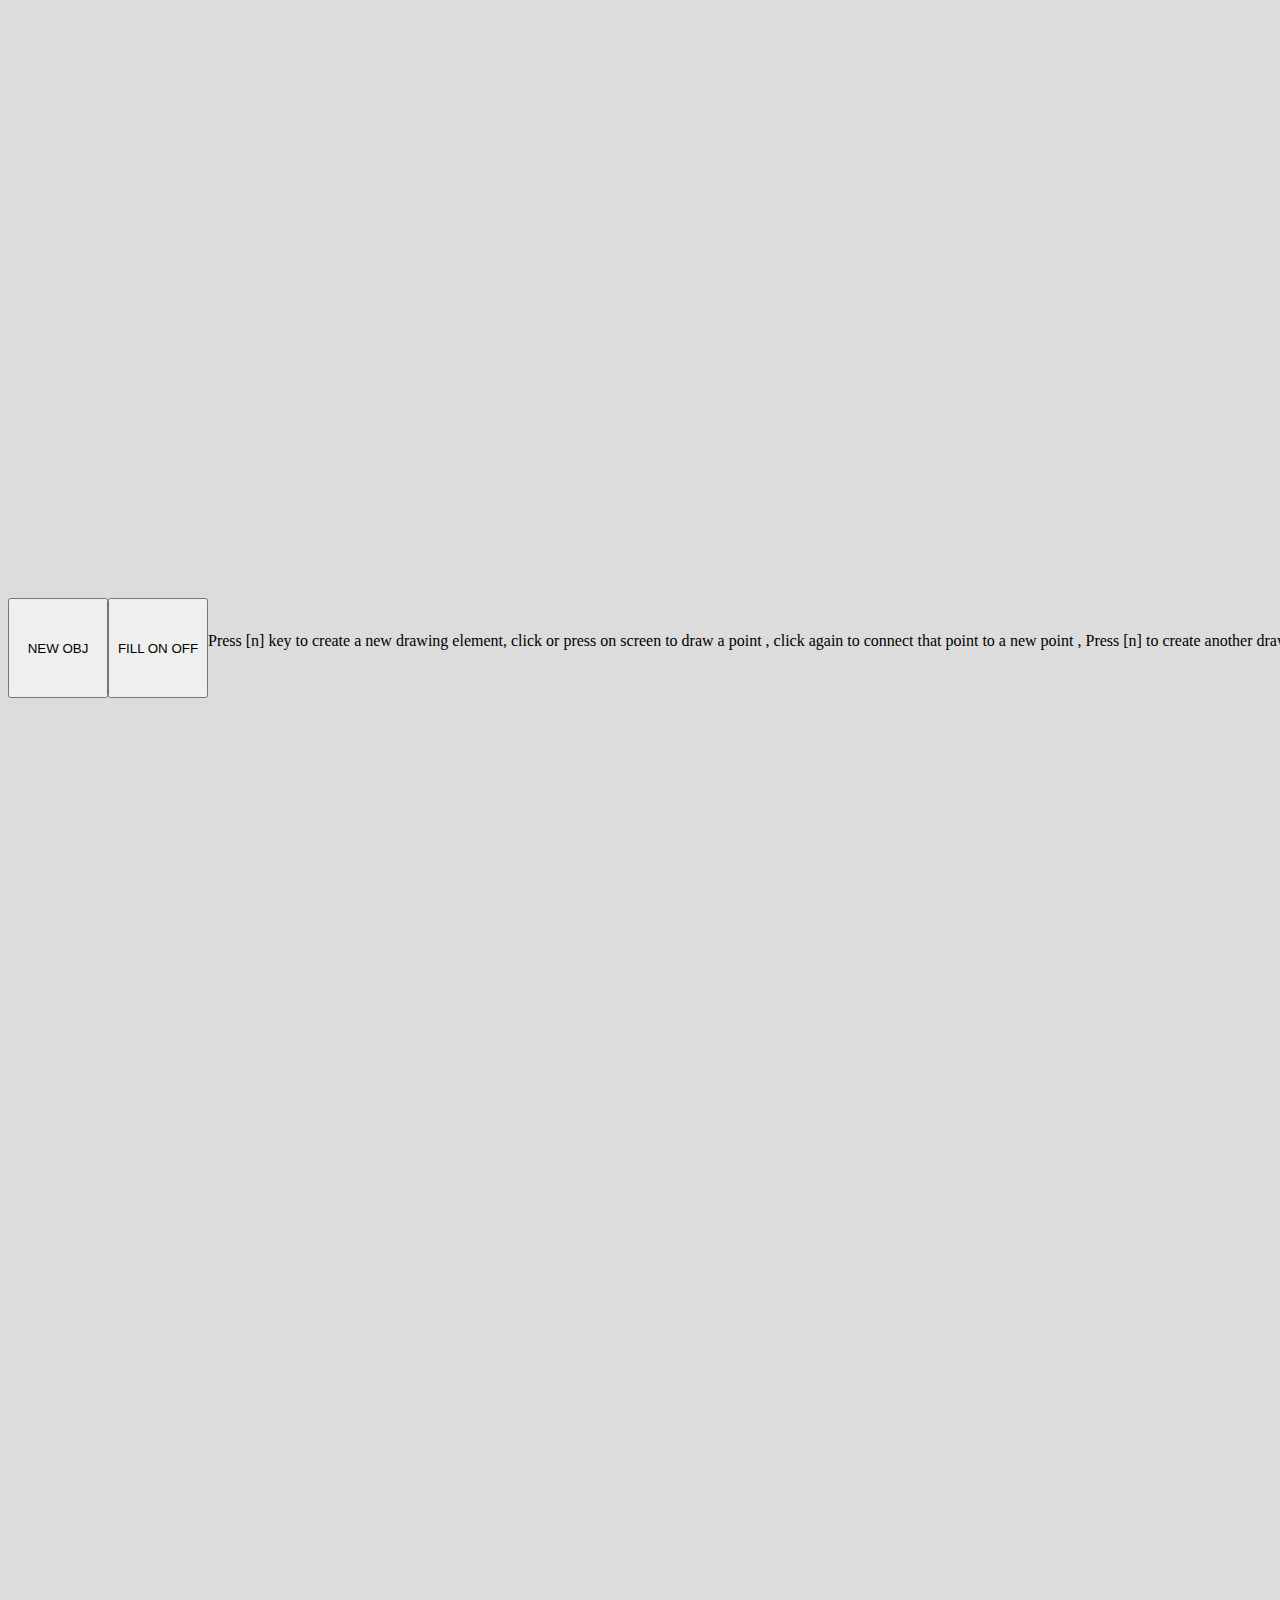
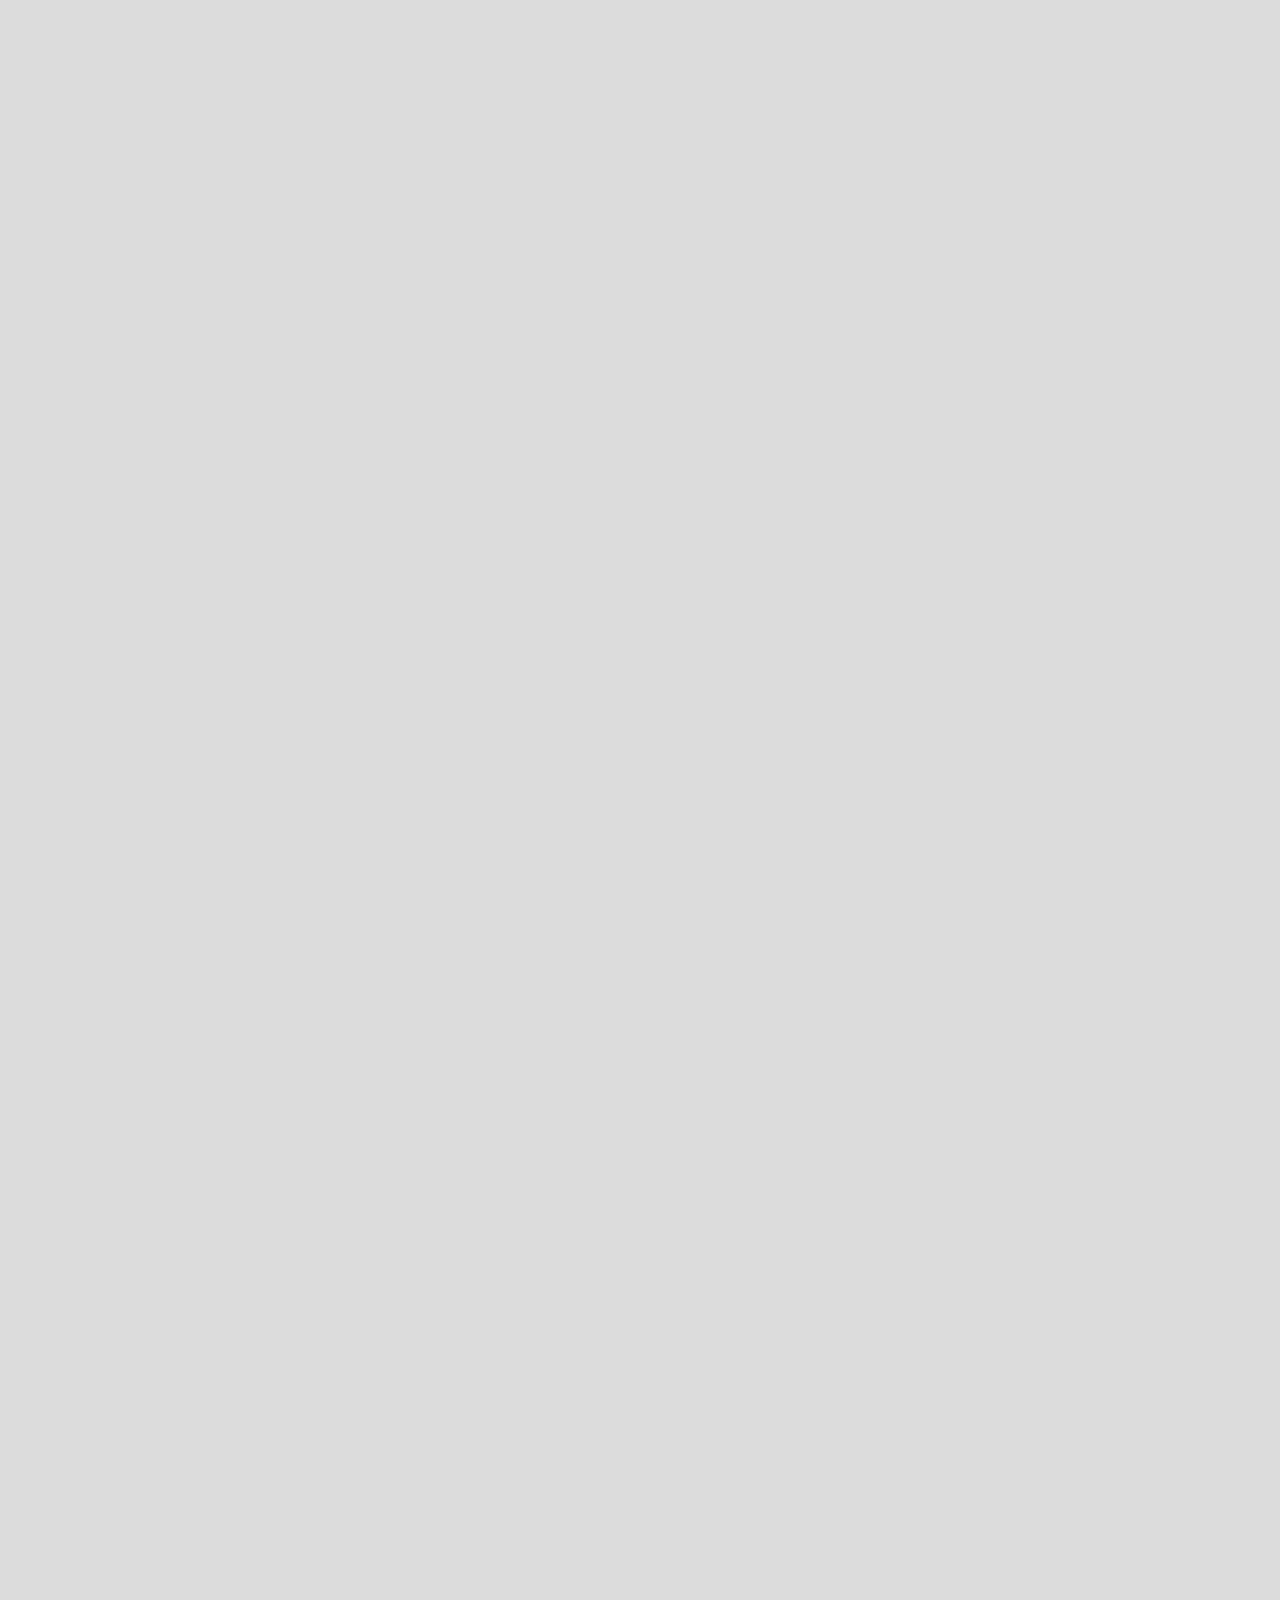
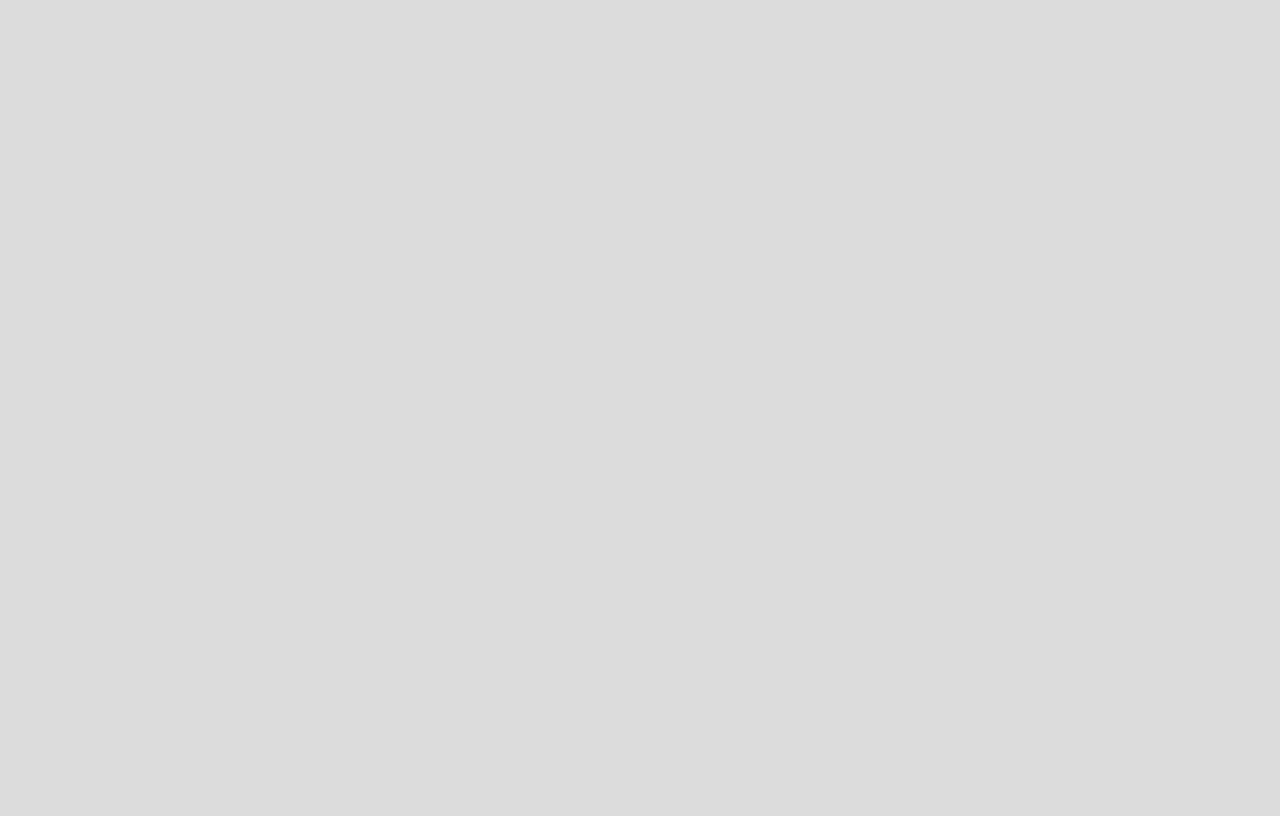
<file: doodle/draw.html>
<!-- 
COPYRIGHT 2021 
BRANDON STEINKE 
CAN USE FOR NON COMMERCIAL PURPOSES ONLY
DOODLE YOUR DREAMS AWAY
 -->




<!DOCTYPE html>
<html lang="en">
<head>
    <meta charset="UTF-8">
    <meta http-equiv="X-UA-Compatible" content="IE=edge">
    <meta name="viewport" content="width=device-width, initial-scale=1.0">
    <title>Document</title>
</head>
<!-- https://developer.mozilla.org/en-US/docs/Web/SVG/Attribute/d -->
<body style='min-height: 4000px; min-width: 4000px; background-color: gainsboro; '>

<!-- <div style='min-height: 50px; min-width: 2000px; background-color: rgb(0, 255, 123);' ></div> -->
    
<div>
    <svg id="test2"  height="550" width="1500">
    </svg>   
</div>

    <br>
    <br>
    <button style='z-index: 5; float: left; width: 100px; height: 100px;'  onclick="makeNewObj()">NEW OBJ</button>
    <button style='z-index: 5; float: left; width: 100px; height: 100px;'  onclick="fillObj()">FILL ON OFF</button>
    <br>
    <p>Press [n] key to create a new drawing element, click or press on screen to draw a point ,
        click again to connect that point to a new point , Press [n] to create another drawing obj
    </p>
 
<script>

// mouseState = 0
let posX = 0;
let posY = 0;
let newPath = 0;
let startPoint=''
let startPath=0
let closePath=''
let closePoint=0
let midPoints=''
let id_assigner = 0;
let first_pass = 0
let new_point = false




document.body.onmouseup = function()    { mouseState=0  }

document.onmousedown =setPos;

document.body.onmousedown = function()
        { 
            // console.log('mouse is down')
            setPos();
            connectPoint();
        }

function setPos(e)
    {
    posX = event.pageX;
    posY = event.pageY;
    // posX = event.clientX;
    // posY = event.clientY;
    // console.log('the mouse pos is ', posX, posY)
    }

let on = 0;

function fillObj()
{

    t = document.getElementById( id_assigner.toString() )

    if ( on == 1 )
        {  
            if ( t.style.fill != 'none') t.style.fill ='none'
            on +=1
        }
    if ( on == 0 )
        {
            if ( t.style.fill == 'none') t.style.fill ='rgba(255, 166, 0, 0.857)'
            on += 1 
        }
    if ( on >=2) on = 0

}

function connectPoint(){
    new_point = true
    if ( newPath == 0 )
        {
                obj_id = id_assigner.toString()
                curr_obj = document.getElementById( obj_id )
                if ( first_pass > 0 )
                    {
                    add_to_curr_points = curr_obj.getAttribute("points")
                    add_to_curr_points += ` ${posX},${posY}`;
                    }
                if ( first_pass == 0 )     add_to_curr_points =`${posX},${posY} `;
                // console.log('for id obj,', obj_id, ' updated Points are ', add_to_curr_points)
                curr_obj.setAttribute("points", add_to_curr_points );
                first_pass =1; 

        }
   new_point = false
}


//READ THIS TO FIGURE OUT HOW TO GET SVG TO POSITION ON MOUSE 
//https://www.sitepoint.com/how-to-translate-from-dom-to-svg-coordinates-and-back-again/
let callOnce =0
function makeNewObj()
{
    // console.log('MakeNewObj() running callOnce =', callOnce)
    if ( callOnce == 1 ){ id_assigner+=1}
    p = document.getElementById('test2')
    p.innerHTML+=
    `
    <polyline id=${id_assigner}
        points="" 
        style="fill: none; stroke: green; stroke-width: 2;"  
     </polyline>
    `

   callOnce=1;
}


  window.addEventListener('mousemove', function(event){

    if ( callOnce == 1 ){
     p = document.getElementById(id_assigner)
     z = p.points.length-1
     if ( z > 0  && new_point == false ){
    //  p.points[z].x = event.clientX;
    //  p.points[z].y = event.clientY;
        p.points[z].x = event.pageX;
        p.points[z].y = event.pageY;
    //  console.log('z =', z, 'p.points[z]', p.points[z],  'p.points[z].x',p.points[z].x, 'p.points[z].y',p.points[z].y )
     }}
    });

window.addEventListener("keydown", function(event) 
    {
    //   console.log(' the key pressed is' , event.key)
    if ( event.key == 'n') makeNewObj();  
    }, 
    true);



</script>



</body>
</html>
</file>
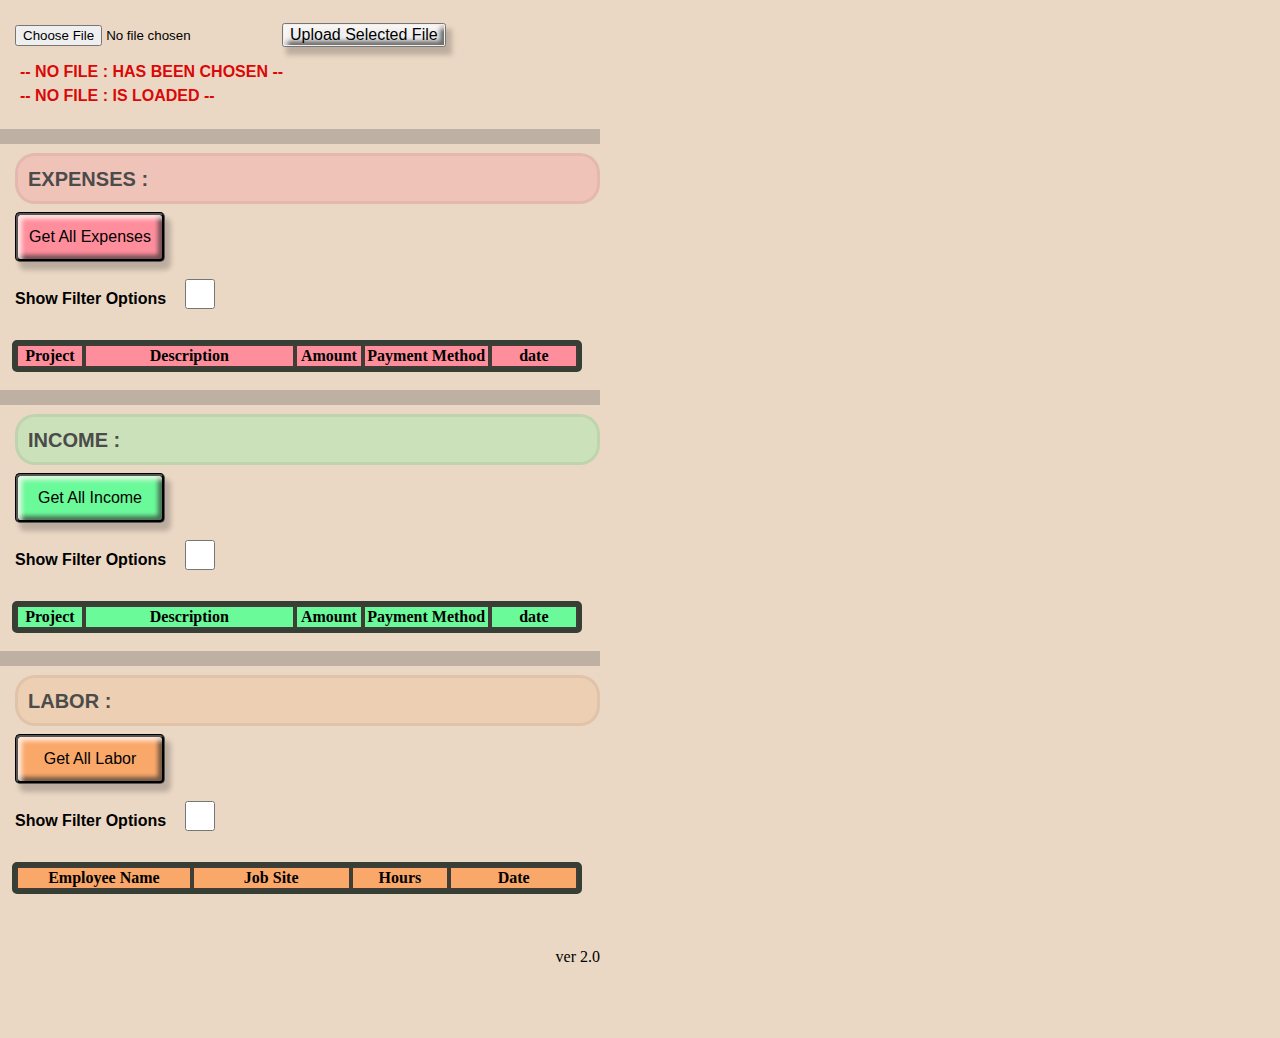
<file: varCon_ver2_2/reviewData.html>
<!DOCTYPE html>
    <html lang="en">
    <head>
        <meta charset="UTF-8">
        <meta http-equiv="X-UA-Compatible" content="IE=edge">
        <meta name="viewport" content="width=device-width, initial-scale=1.0">
        <link rel="stylesheet" href="static/css/style.css">
        <title>Review Daily Log Data</title>
    </head>
  <body  style='background-color: rgb(235, 216, 196);'>
        
  <div id= 'all_review_info' style='max-width: 600px;'>

  <!-- /////////////////////////////////////////////////////////////////////////////////////////////////////////////////////////////////////////////// -->
  <!-- ///////////////////////////////////-------------FILE UPLOADS------------------///////////////////////////////////////////////////////////////////// -->
        <br>
      <!-- UPLOAD JSON FILE BUTTONS -->
        <input  type="file" id="fileUpload" style='margin-left :15px;' onmouseup="updateFileUI(this.id)"/></input> 
        <input style="margin-top:5px; margin-left:10px;" class='filterButtons' type="button" id="upload" value="Upload Selected File" onclick="upload2();"/></input> 
        <p id='data_fileSelected_text_ui' style='font-family: Arial; color: rgb(218, 8, 8); font-size: medium; '>  -- NO FILE : HAS BEEN CHOSEN -- </p>
        <p id='data_fileUploaded_text_ui' style='font-family: Arial; color: rgb(218, 8, 8);  font-size: medium; '>  -- NO FILE : IS LOADED -- </p>
        <p id='data_fileName_text_ui' style='font-family: Arial; color:  blue;  font-size: medium; '> </p>
        
        <div id="dvCSV"></div>  <!-- div above if want to populate generic table with uploaded data -->
  <!-- /////////////////////////////////////////////////////////////////////////////////////////////////////////////////////////////////////////////// -->
  <!-- ///////////////////////////////////-------------EXPENSES------------------///////////////////////////////////////////////////////////////////// -->
        <br>
        <svg height="20" width="100%"><line x1="0" y1="0" x2="100%" y2="0" style="stroke:rgba(87, 87, 87, 0.3); stroke-width:30px" /></svg>
        <div style="margin-left: 15px; background-color: rgba(255, 142, 157, 0.275); font-family: Arial; border-radius: 20px; border-style: solid; border-color: rgba(0, 0, 0, 0.056); height: 35px; padding-top: 10px; ">
          <p style="margin-top: 2px; margin-left :10px; color: rgb(75, 75, 75);"> EXPENSES : </p>
        </div>
        <div style='margin-top: 5px;'>
        <button class='filterButtons' style ='margin-left: 15px; width: 150px; font-size: medium; font-family: Arial; background-color: rgb(255, 142, 157);'  
        onclick= "makeOneTableWithArray('expenses_table', 'get_array_by_id')"> Get All Expenses </button>

        <button id='expClearTableId' class='filterButtons' style ='visibility: hidden; margin-left: 15px; margin-right: 10px; background-color: rgb(211, 168, 155);' 
        onclick="clearTableRows('expenses_table')" >Clear Table </button>

        <button   id=expCSVButtonId class='filterButtons' style=' width: 140px; font-size: medium; font-family: Arial; 
        background-color: rgb(250, 207, 97);  margin-left: 10px; visibility: hidden ;'
        onclick="csvDownloadFiltered( 'exp1' )" 
        >Download CSV  </button>
       

        <div style = 'padding-top: 5px; padding-bottom: 5px; margin-left: 15px; height: 50px; max-height: 70px; 
        max-width: 220px; z-index: 1; margin-top: 5px; margin-bottom: 3px;' >
       
          <label for='showExpFilter1Options' style = ' font-family: Arial; font-size: medium; margin-right: 10px; font-weight: bold;'> Show Filter Options </label>
          <input id='showExpFilter1Options'  style = 'transform :translate(0px,5px); height:30px; width:30px;  margin-top: 2px' type='checkbox' 
          onclick= "appendNewFilter(this.checked, 'expenseFilterDiv', 'exp1' )"></input> 
        </div>
      </div>

      <div id='expenseFilterDiv' class='filterDiv'  >
       </div>
      <!-- end expense filter div -->
          <table id="expenses_table" style="margin-top: 2px;">
              <tr style ='background-color: rgb(255, 142, 157)'>
              <th style="min-width: 60px;   ">Project</th> 
              <th style="min-width: 200px;   ">Description</th> 
              <th style="min-width: 60px;">Amount</th>
               <th style="min-width: 20px;">Payment Method</th>
               <th style="min-width: 80px;">date</th>
          </tr>
          </table>
  <!-- /////////////////////////////////////////////////////////////////////////////////////////////////////////////////////////////////////////////// -->
  <!-- ///////////////////////////////////////////////---------------INCOME--------------///////////////////////////////////////////////////////////// -->
        <br>
        <svg height="20" width="100%"><line x1="0" y1="0" x2="100%" y2="0" style="stroke:rgba(87, 87, 87, 0.3); stroke-width:30px" /></svg>
        <div style="background-color: rgba(106, 250, 154, 0.253); margin-left: 15px;  font-family: Arial; border-radius: 20px; border-style: solid; border-color: rgba(0, 0, 0, 0.056); height: 35px; padding-top: 10px; ">
            <p style="margin-top: 2px; margin-left :10px; color: rgb(75, 75, 75);"> INCOME : </p>
        </div>

        <div style='margin-top: 5px;'>
            <button class='filterButtons' style ='margin-left: 15px; width: 150px; font-size: medium; font-family: Arial; background-color: rgb(106, 250, 154);  '
              onclick= "makeOneTableWithArray('income_table', 'get_array_by_id')"> 
              Get All Income 
            </button> 
            <button id='incomeClearTableId' class='filterButtons' style ='visibility: hidden; margin-left: 15px; margin-right: 10px; background-color: rgb(211, 168, 155);' 
              onclick="clearTableRows('income_table')" >
              Clear Table 
            </button>
            <button   id=incomeCSVButtonId class='filterButtons' style=' width: 140px; font-size: medium; font-family: Arial; 
              background-color: rgb(250, 207, 97);  margin-left: 10px; visibility: hidden ;'
              onclick="csvDownloadFiltered( 'inc1' )">
              Download CSV  
            </button>
            <div style = 'padding-top: 5px; padding-bottom: 5px; margin-left: 15px; height: 50px; max-height: 70px; 
                          max-width: 220px; z-index: 1; margin-top: 5px; margin-bottom: 3px;' >

              <label for='showIncFilter1Options' style = ' font-family: Arial; font-size: medium; margin-right: 10px; font-weight: bold;'> 
                Show Filter Options
              </label> 
              <input id='showIncFilter1Options'  style = 'transform :translate(0px,5px); height:30px; width:30px;  margin-top: 2px'
                type='checkbox' onclick= "appendNewFilter(this.checked, 'incomeFilterDiv', 'inc1' )">
              </input>
            </div>
      </div>

      <div id='incomeFilterDiv' class='filterDiv'  >
      </div>
      <!-- end income filter div -->
          <table id="income_table" style="margin-top: 2px; ">
            <tr style ='background-color: rgb(106, 250, 154)'>
              <th style="min-width: 60px;"    >Project</th> 
              <th style="min-width: 200px;"   >Description</th> 
              <th style="min-width: 60px;"    >Amount</th>
              <th style="min-width: 20px;"   >Payment Method</th>
              <th style="min-width: 80px;"   >date</th>
          </tr>
          </table>
  <!-- /////////////////////////////////////////////////////////////////////////////////////////////////////////////////////////////////////////////// -->
  <!-- /////////////////////////////////////////////----------LABOR---------------/////////////////////////////////////////////////////////////////// -->
          <br>
          <svg height="20" width="100%"><line x1="0" y1="0" x2="100%" y2="0" style="stroke:rgba(87, 87, 87, 0.3); stroke-width:30px" /></svg>
          <div style="background-color: rgba(250, 168, 106, 0.179); margin-left: 15px;  font-family: Arial; border-radius: 20px; border-style: solid; border-color: rgba(0, 0, 0, 0.056); height: 35px; padding-top: 10px; ">
              <p style="margin-top: 2px; margin-left :10px; color: rgb(75, 75, 75);"> LABOR : </p>
          </div>
          <div style='margin-top: 5px;'>
            <button class='filterButtons' style ='margin-left: 15px; width: 150px; font-size: medium; font-family: Arial; background-color: rgb(250, 168, 106);'
              onclick= "makeOneTableWithArray('labor_table', 'get_array_by_id')"> 
              Get All Labor
            </button> 
            <button id='laborClearTableId' class='filterButtons' style ='visibility: hidden; margin-left: 15px; margin-right: 10px; background-color: rgb(211, 168, 155);' 
              onclick="clearTableRows('labor_table')" >
              Clear Table 
            </button>
            <button   id=laborCSVButtonId class='filterButtons' style=' width: 140px; font-size: medium; font-family: Arial; 
              background-color: rgb(250, 207, 97);  margin-left: 10px; visibility: hidden ;'
              onclick="csvDownloadFiltered( 'lab1' )">
              Download CSV  
            </button>
            <div style = 'padding-top: 5px; padding-bottom: 5px; margin-left: 15px; height: 50px; max-height: 70px; 
                max-width: 220px; z-index: 1; margin-top: 5px; margin-bottom: 3px;' >
              <label for='showlabFilter1Options' style = 'font-family: Arial; font-size: medium; margin-right: 10px; font-weight: bold;'> 
                Show Filter Options 
              </label>
              <input id='showIncFilter1Options'style = 'transform :translate(0px,5px); height:30px; width:30px;  margin-top: 2px'
                type='checkbox' onclick= "appendNewFilter(this.checked, 'laborFilterDiv', 'lab1' )">
              </input> 
            </div>
          </div>

          <div id='laborFilterDiv' class='filterDiv'  ></div>
          <!-- end income filter div -->
            <table id="labor_table" style="margin-top: 2px;">
              <tr style ='background-color: rgb(250, 168, 106)'>
                <th style="min-width: 80px;  ">Employee Name</th> 
                <th style="min-width: 100px; ">Job Site</th> 
                <th style="min-width: 60px;"  >Hours</th>
                <th style="min-width: 80px;"  >Date</th>
            </tr>
            </table>
<!-- /////////////////////////////////////////////////////////////////////////////////////////////////////////////////////////////////////////////// -->
<!-- //////////////////////end master div for page /////////////////////////////////////////-->
<br>
<br>
<br>

<div style="float: right;"> ver 2.0 </div>
</div>
<!-- /////////////////////end master div for page/////////////////////////////////////// -->
<br><br><br><br><br>


  <script src="static/js/jsonManager.js"></script>
  <script src="static/js/screenManager.js"></script>
  <script src="static/js/theDate.js"></script>
  <script src="static/js/reviewDataManager.js"></script>



    </body>
    </html>
</file>
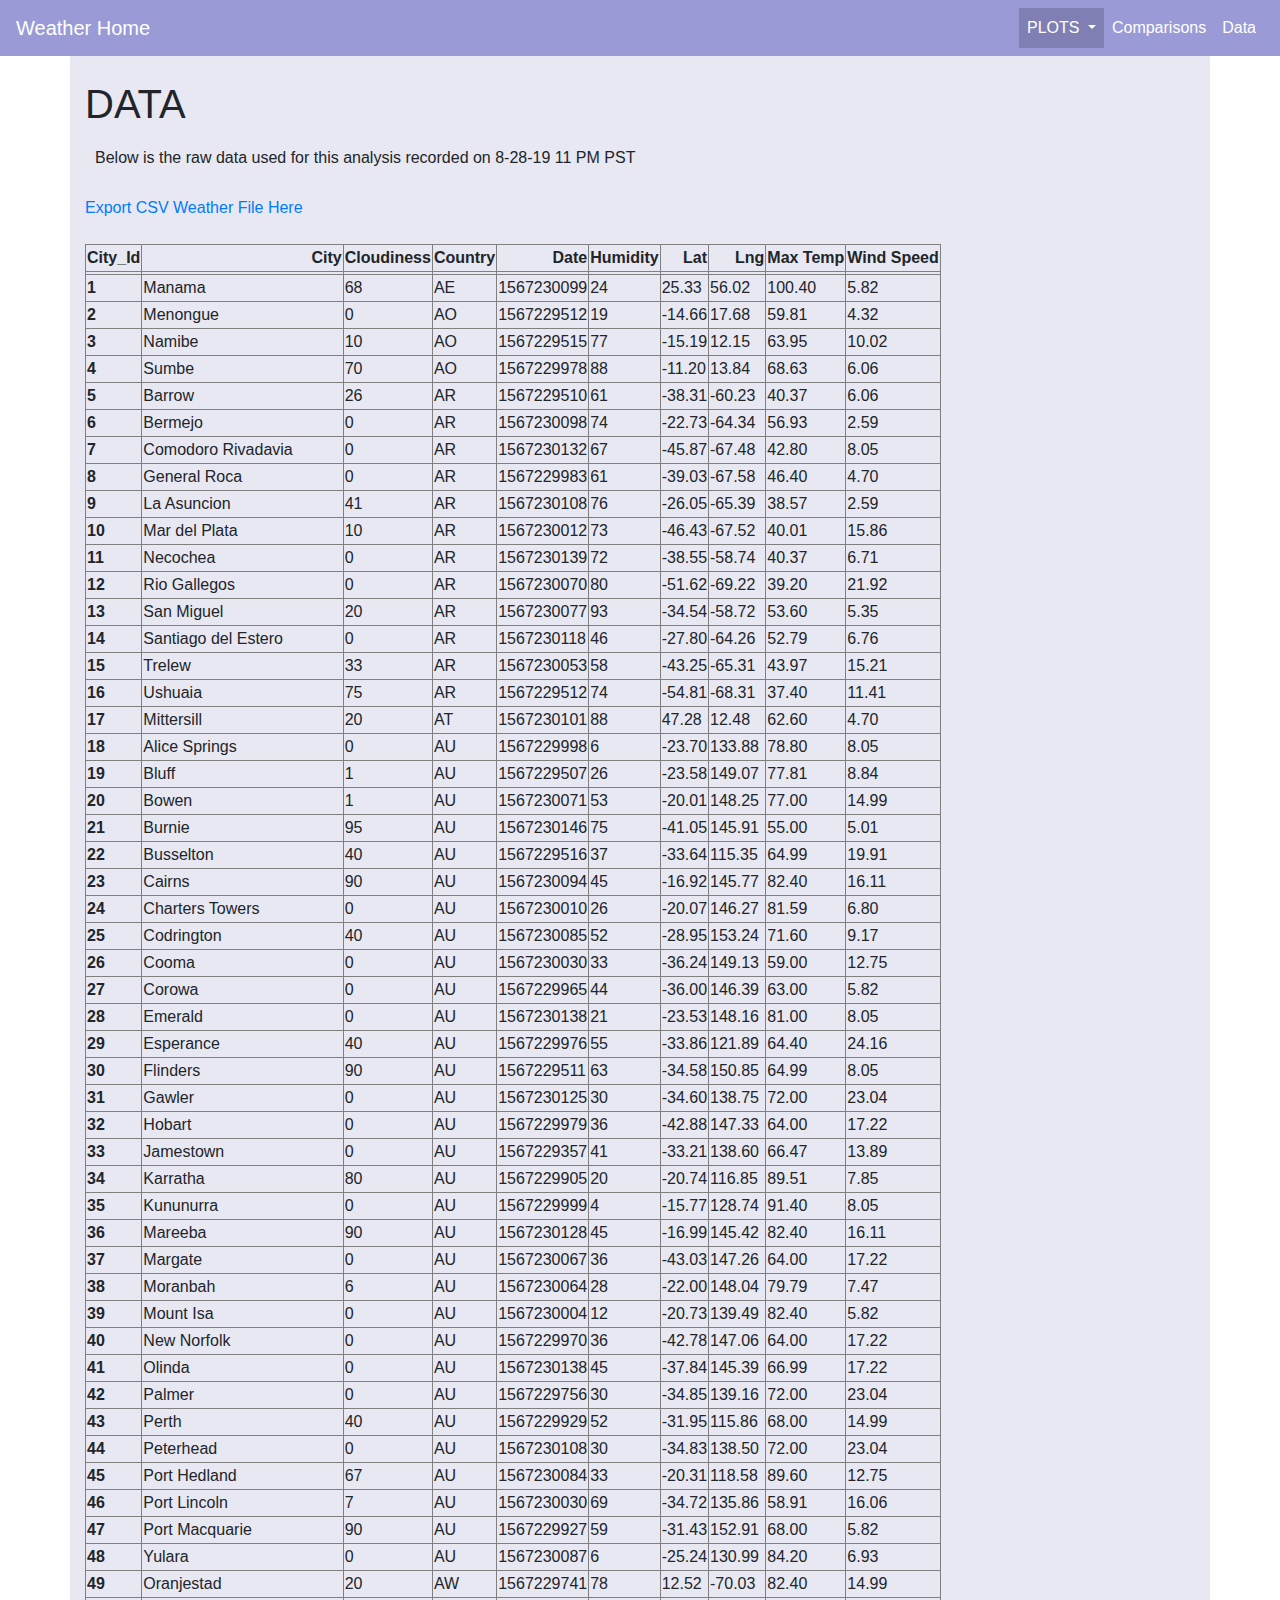
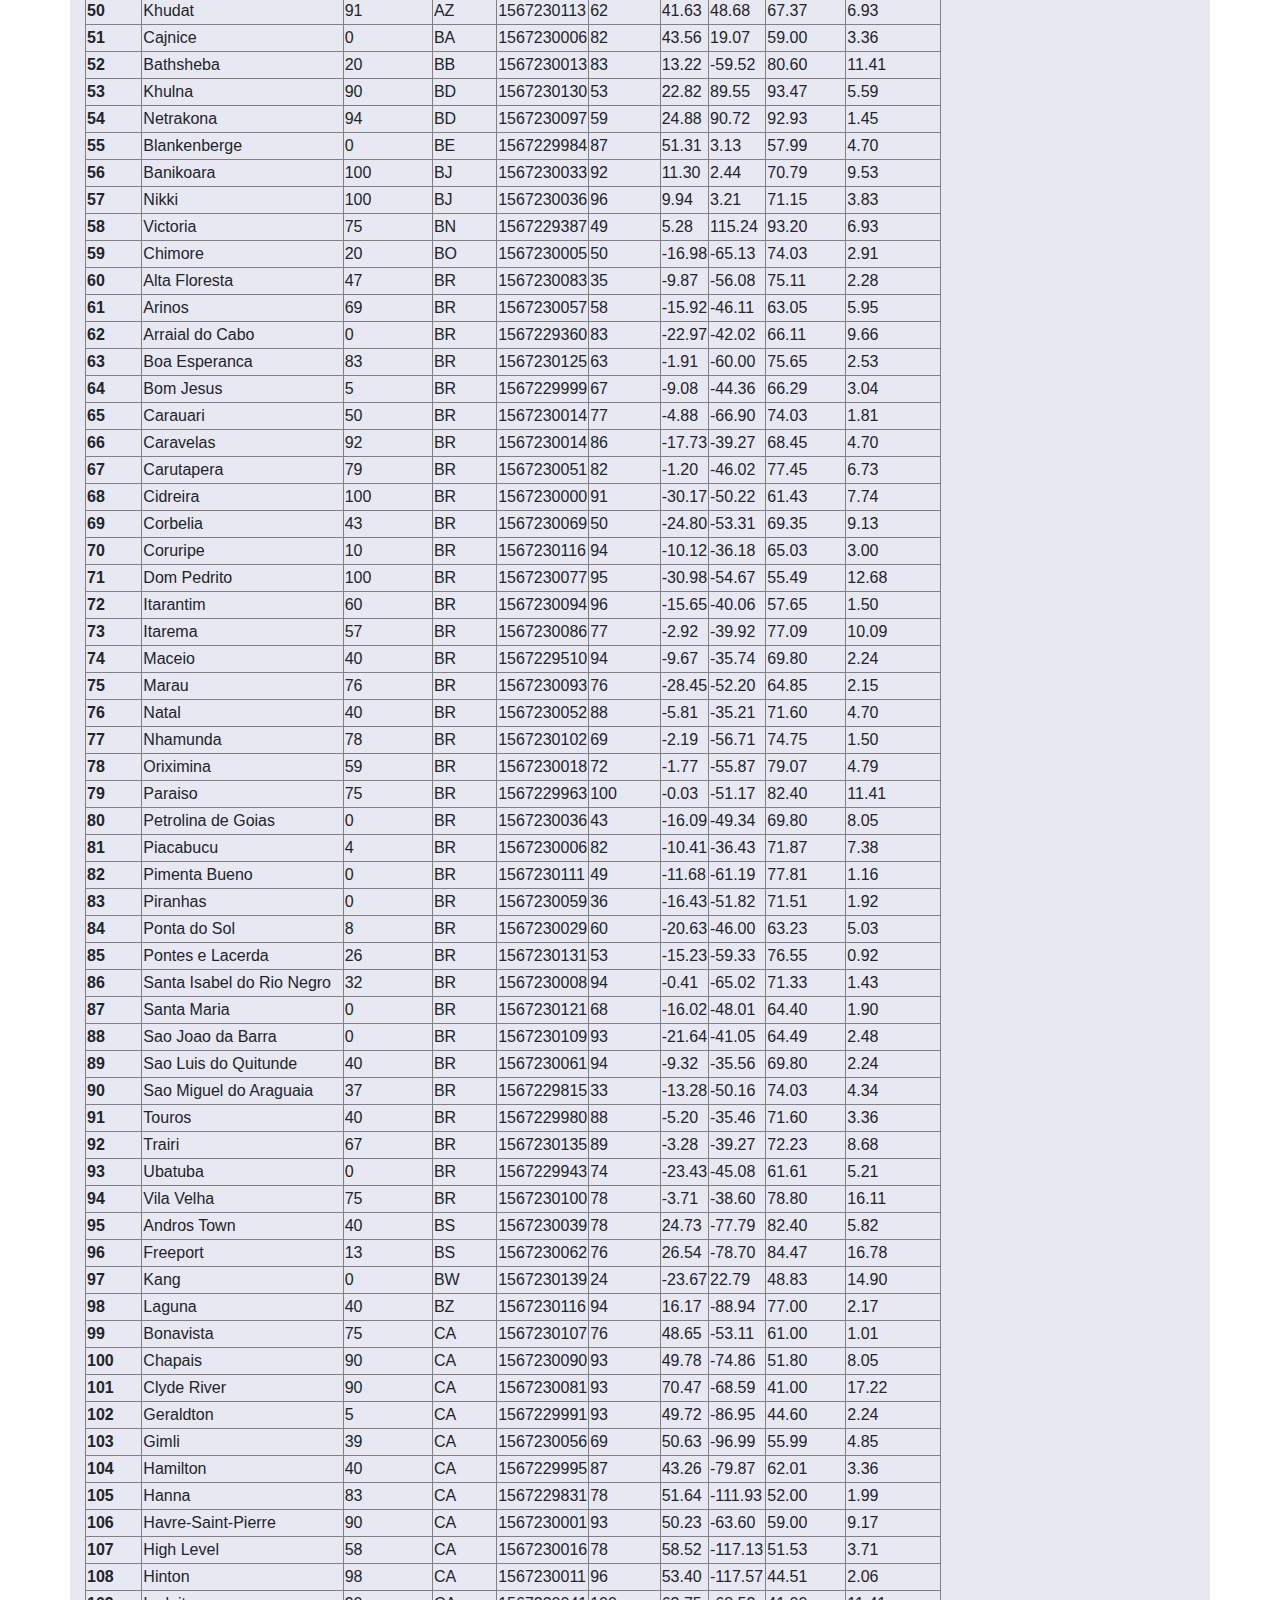
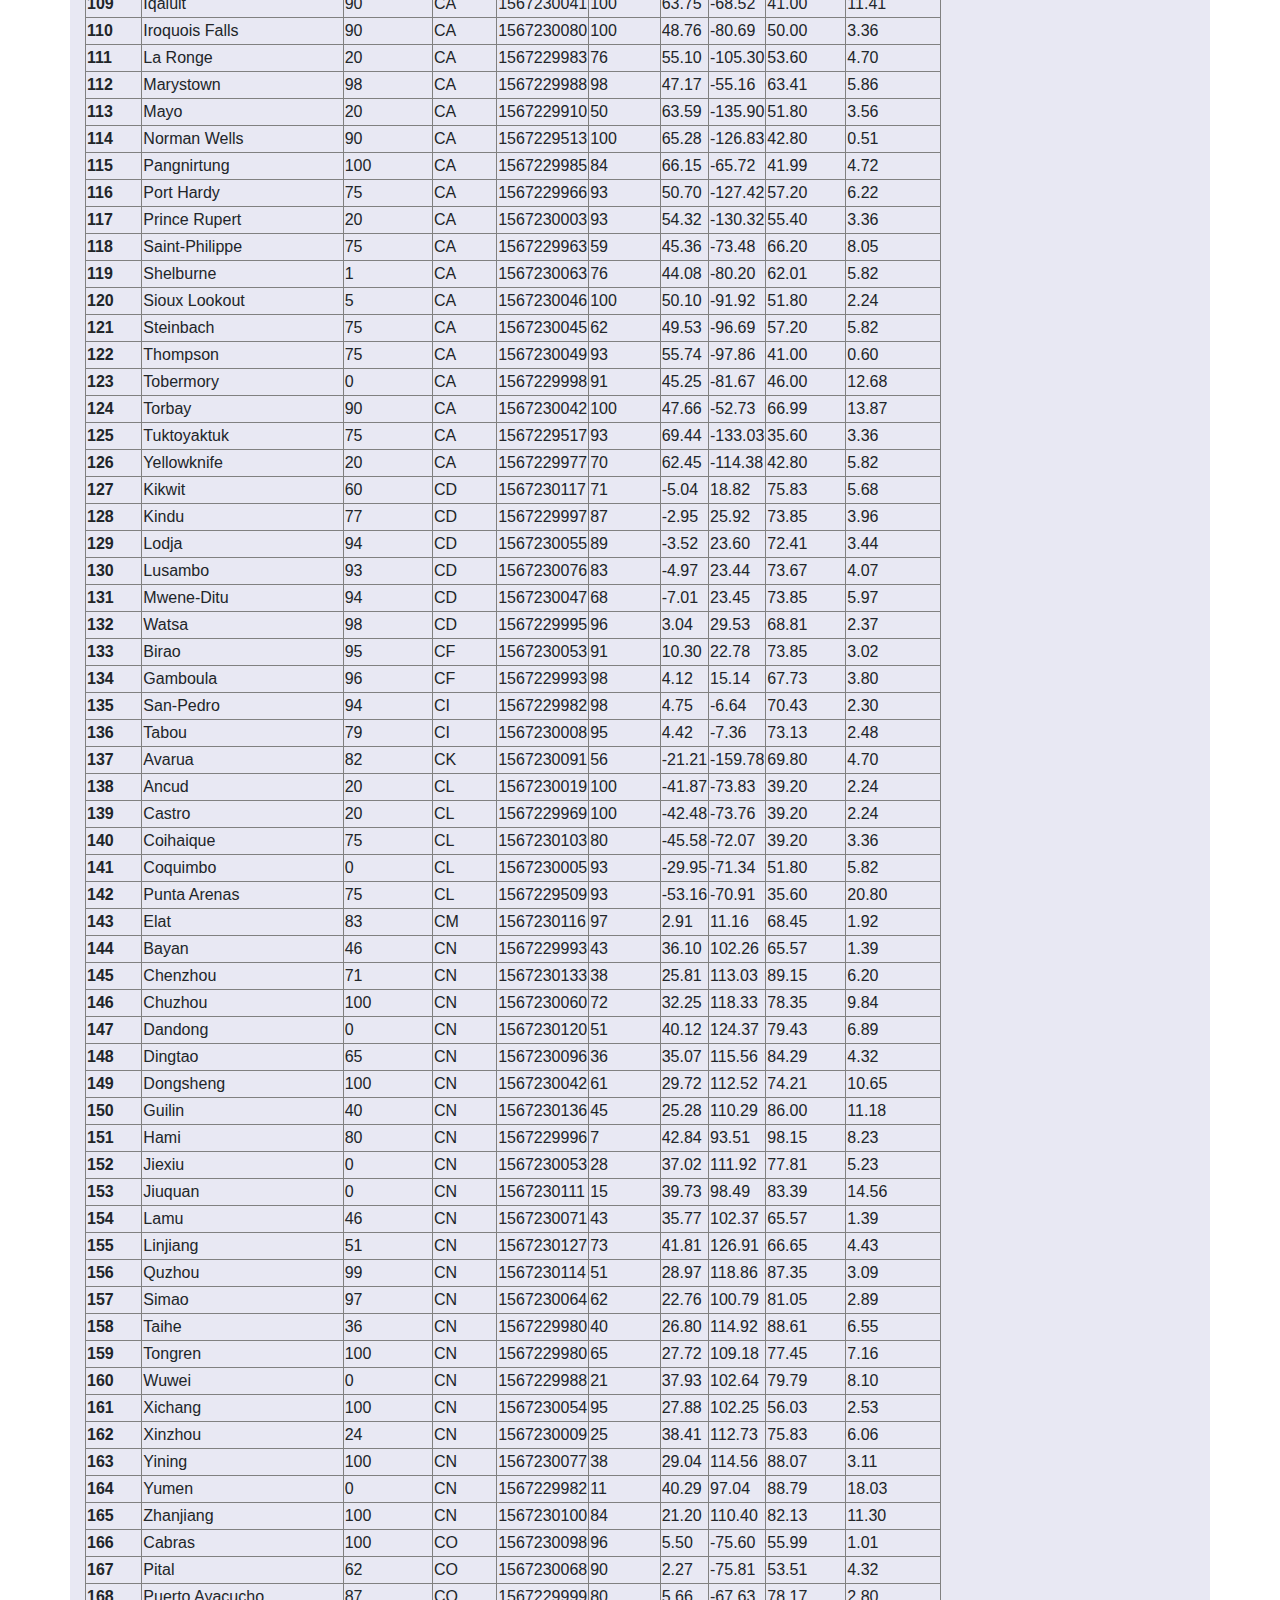
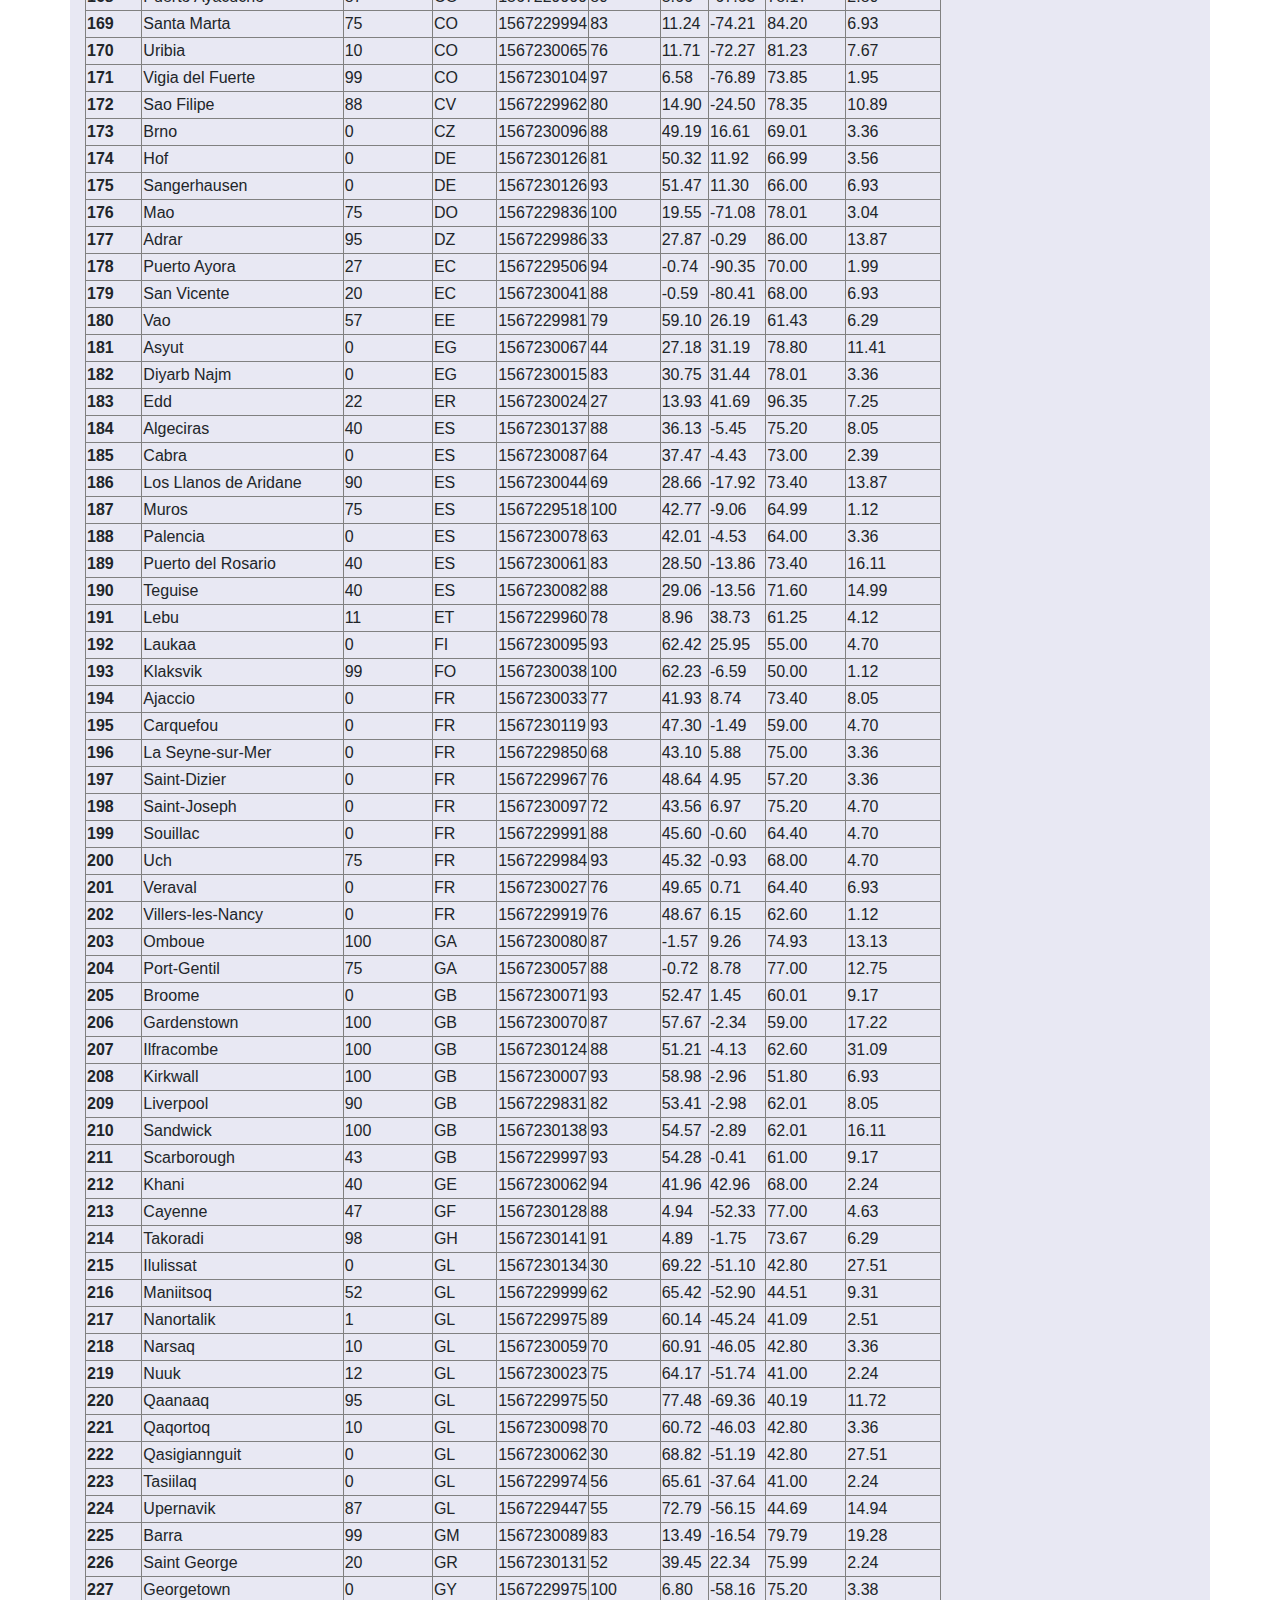
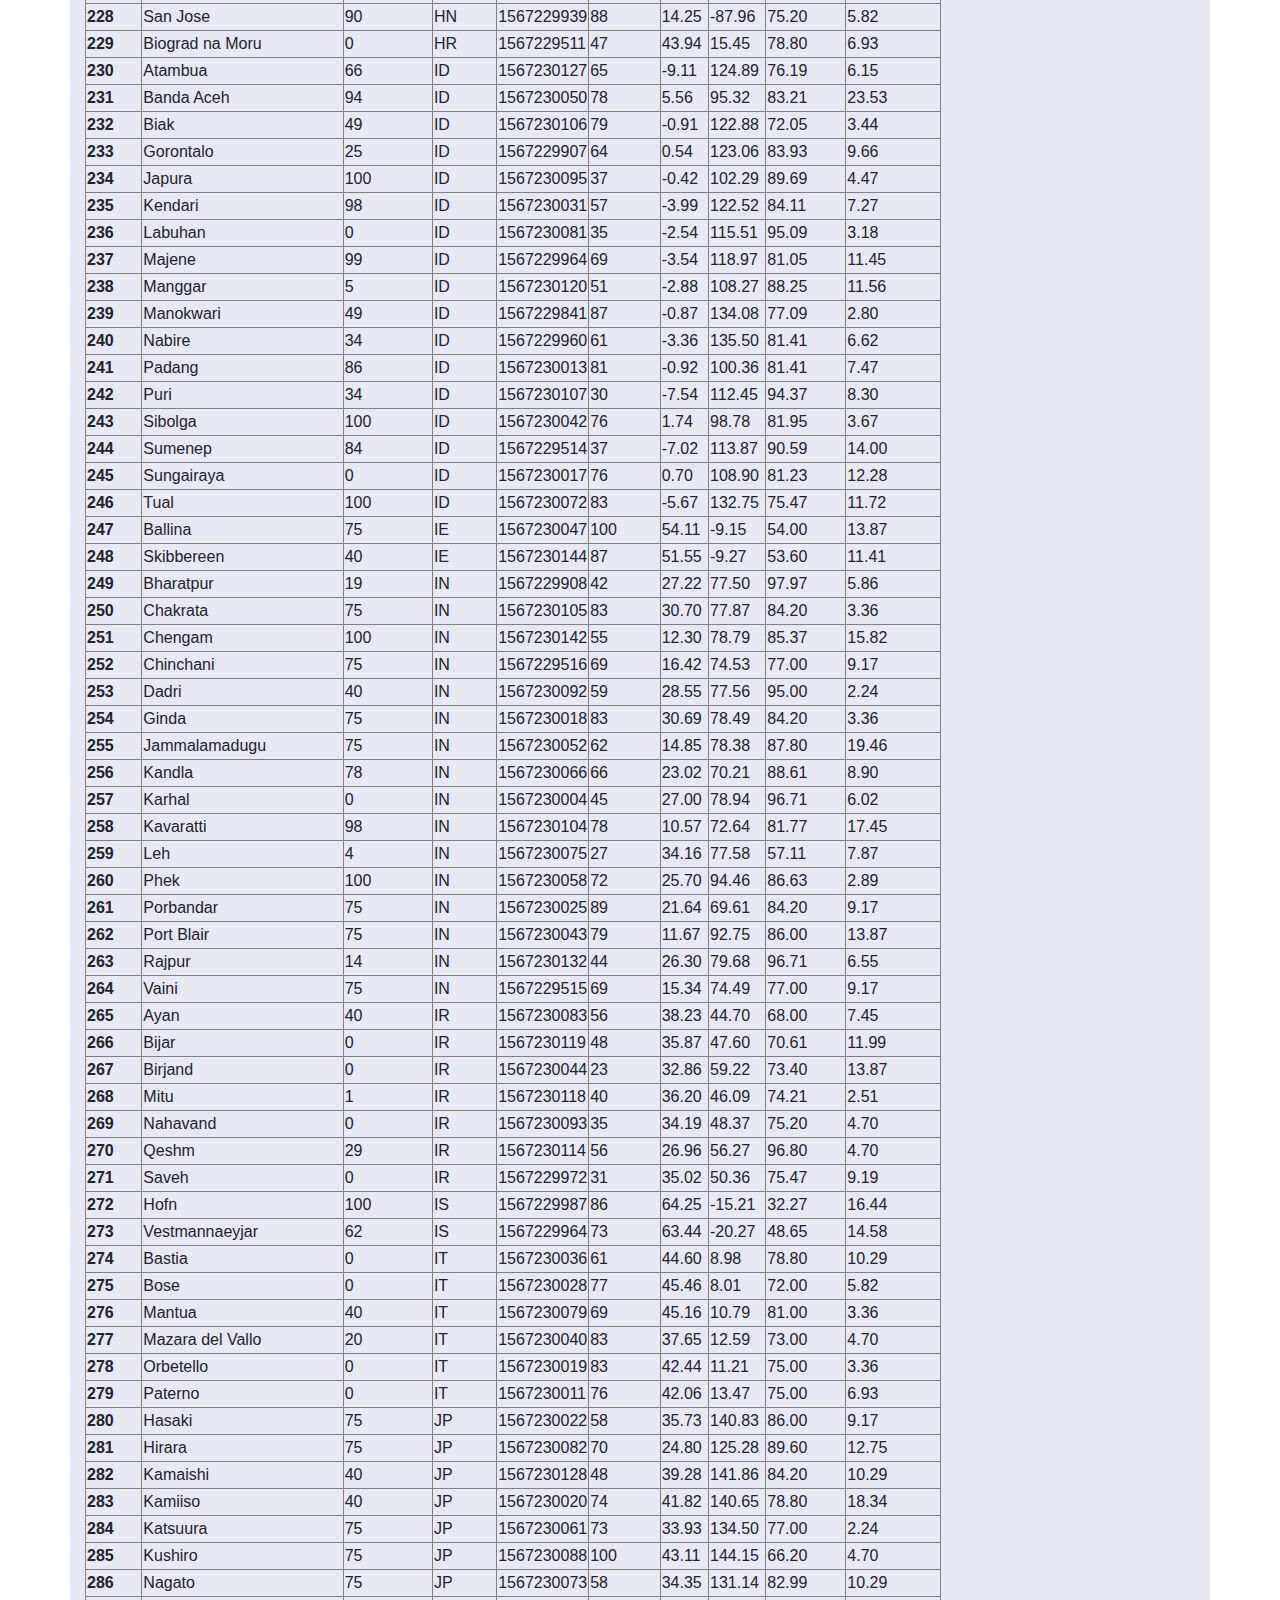
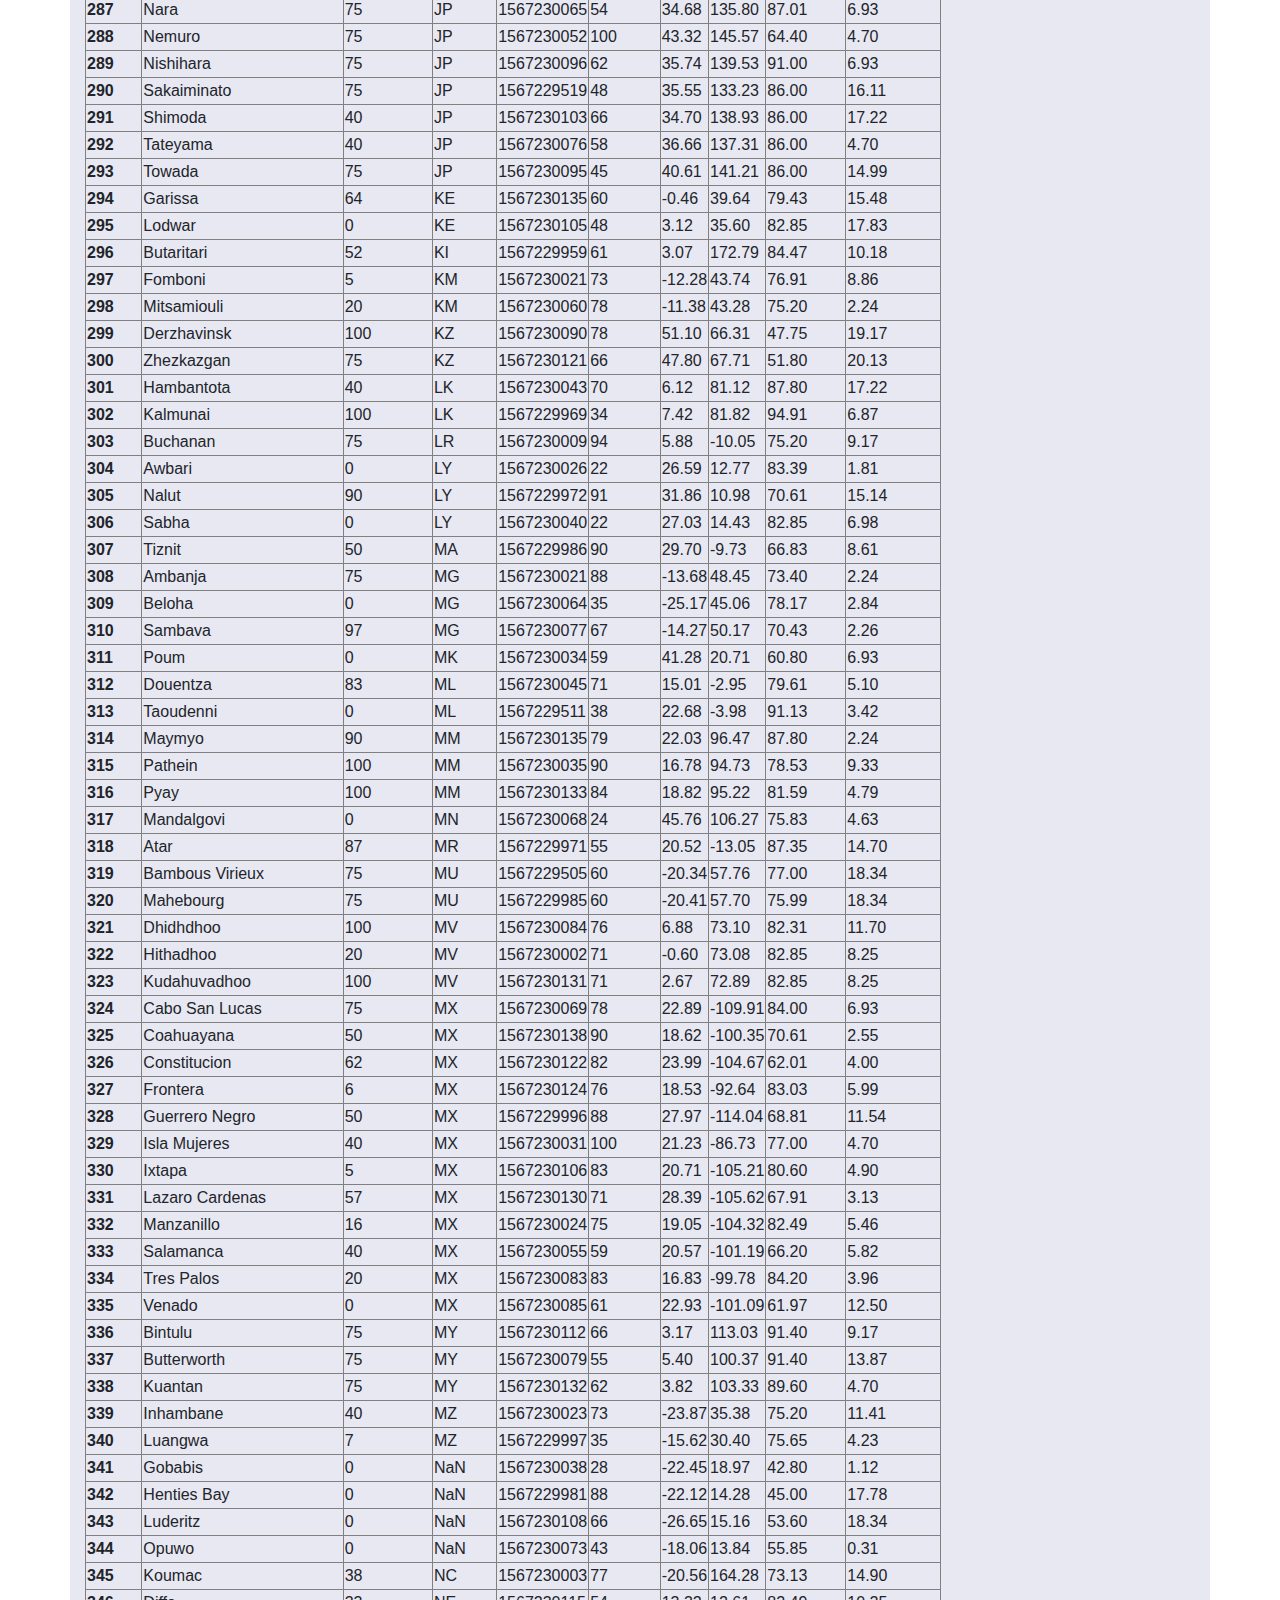
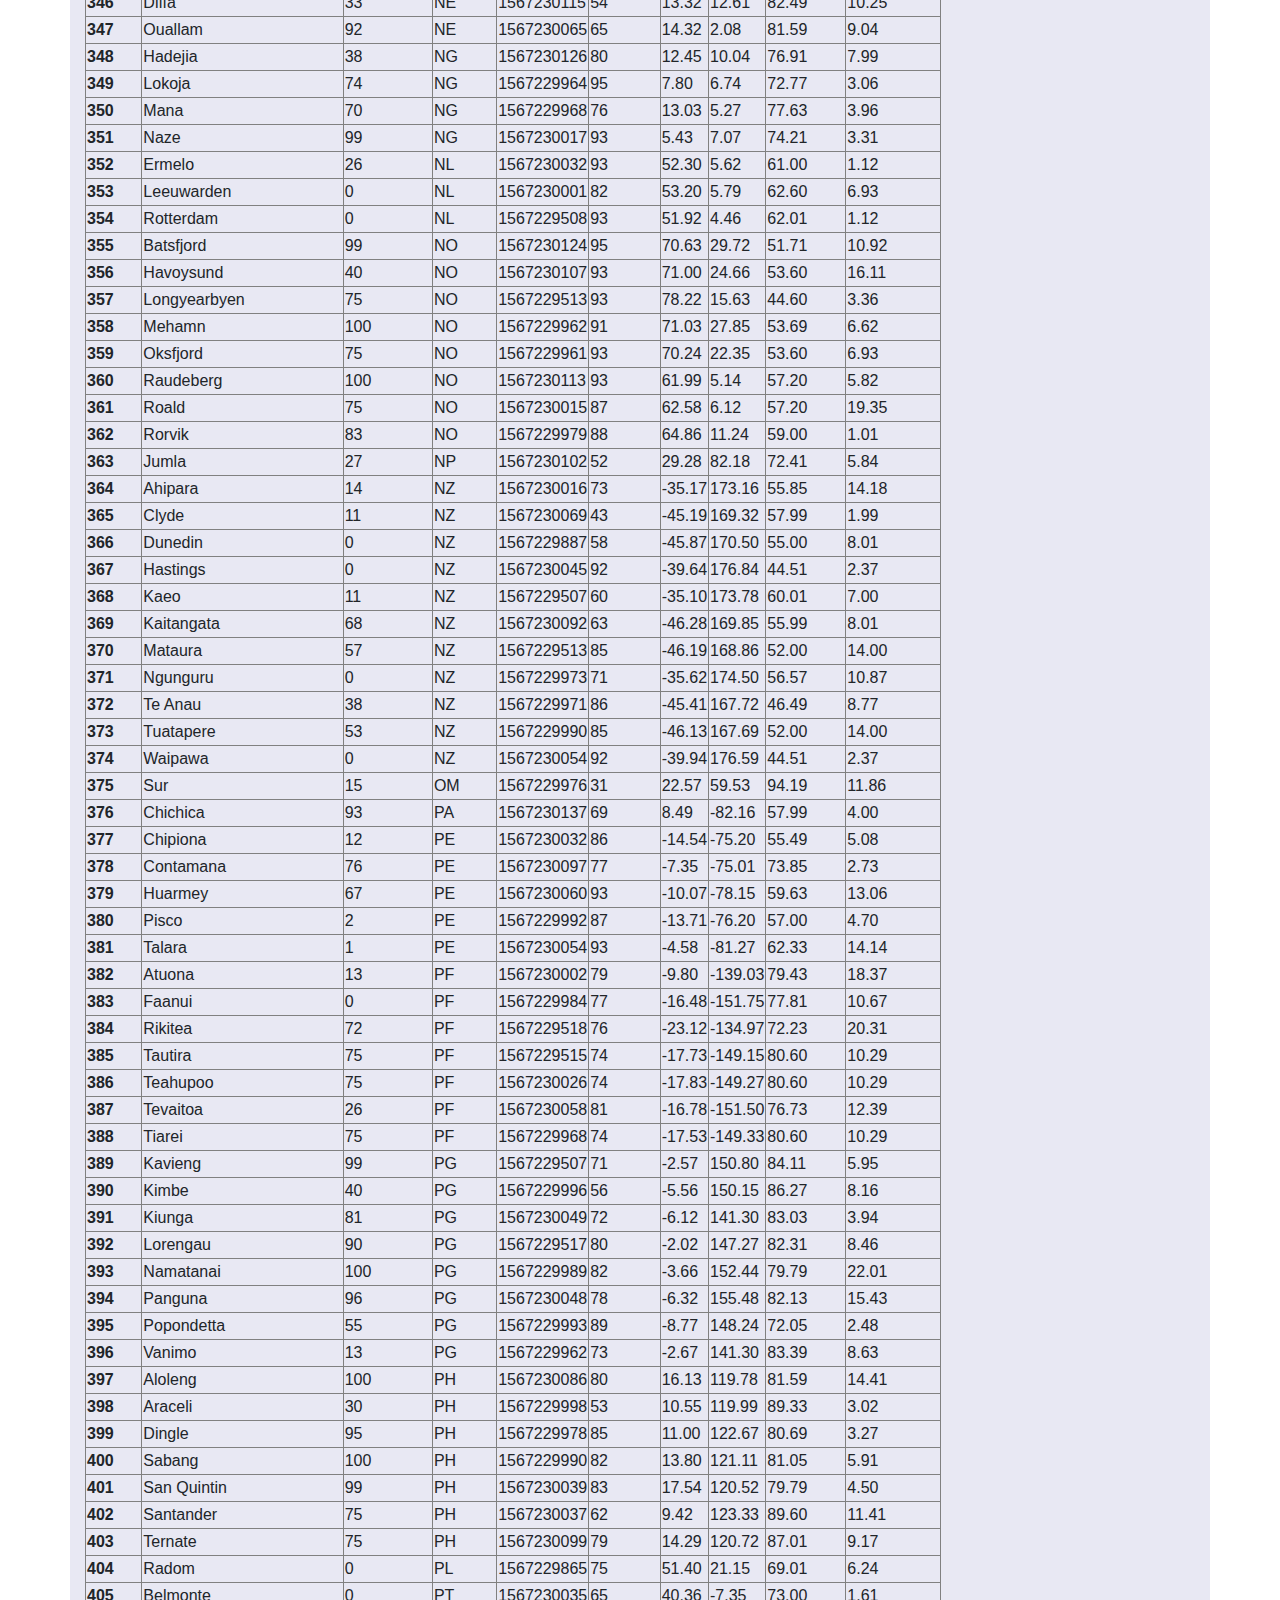
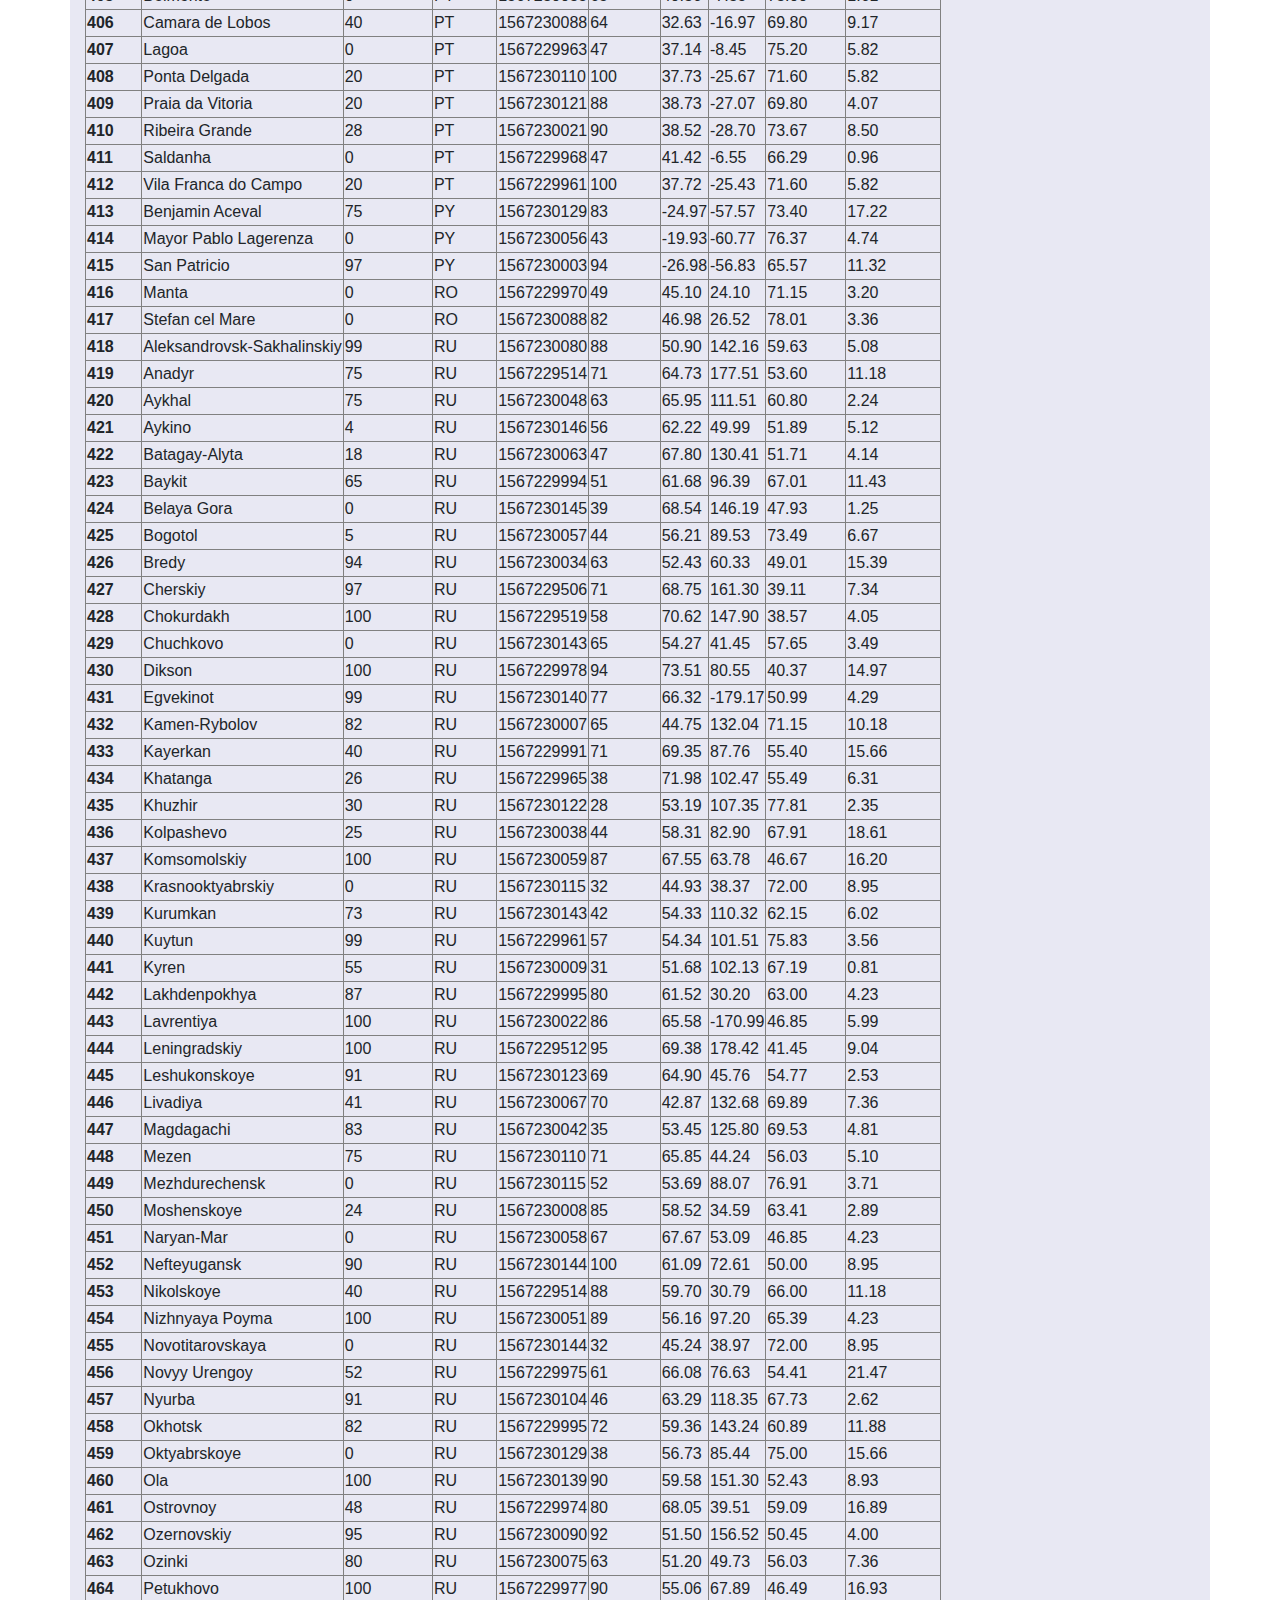
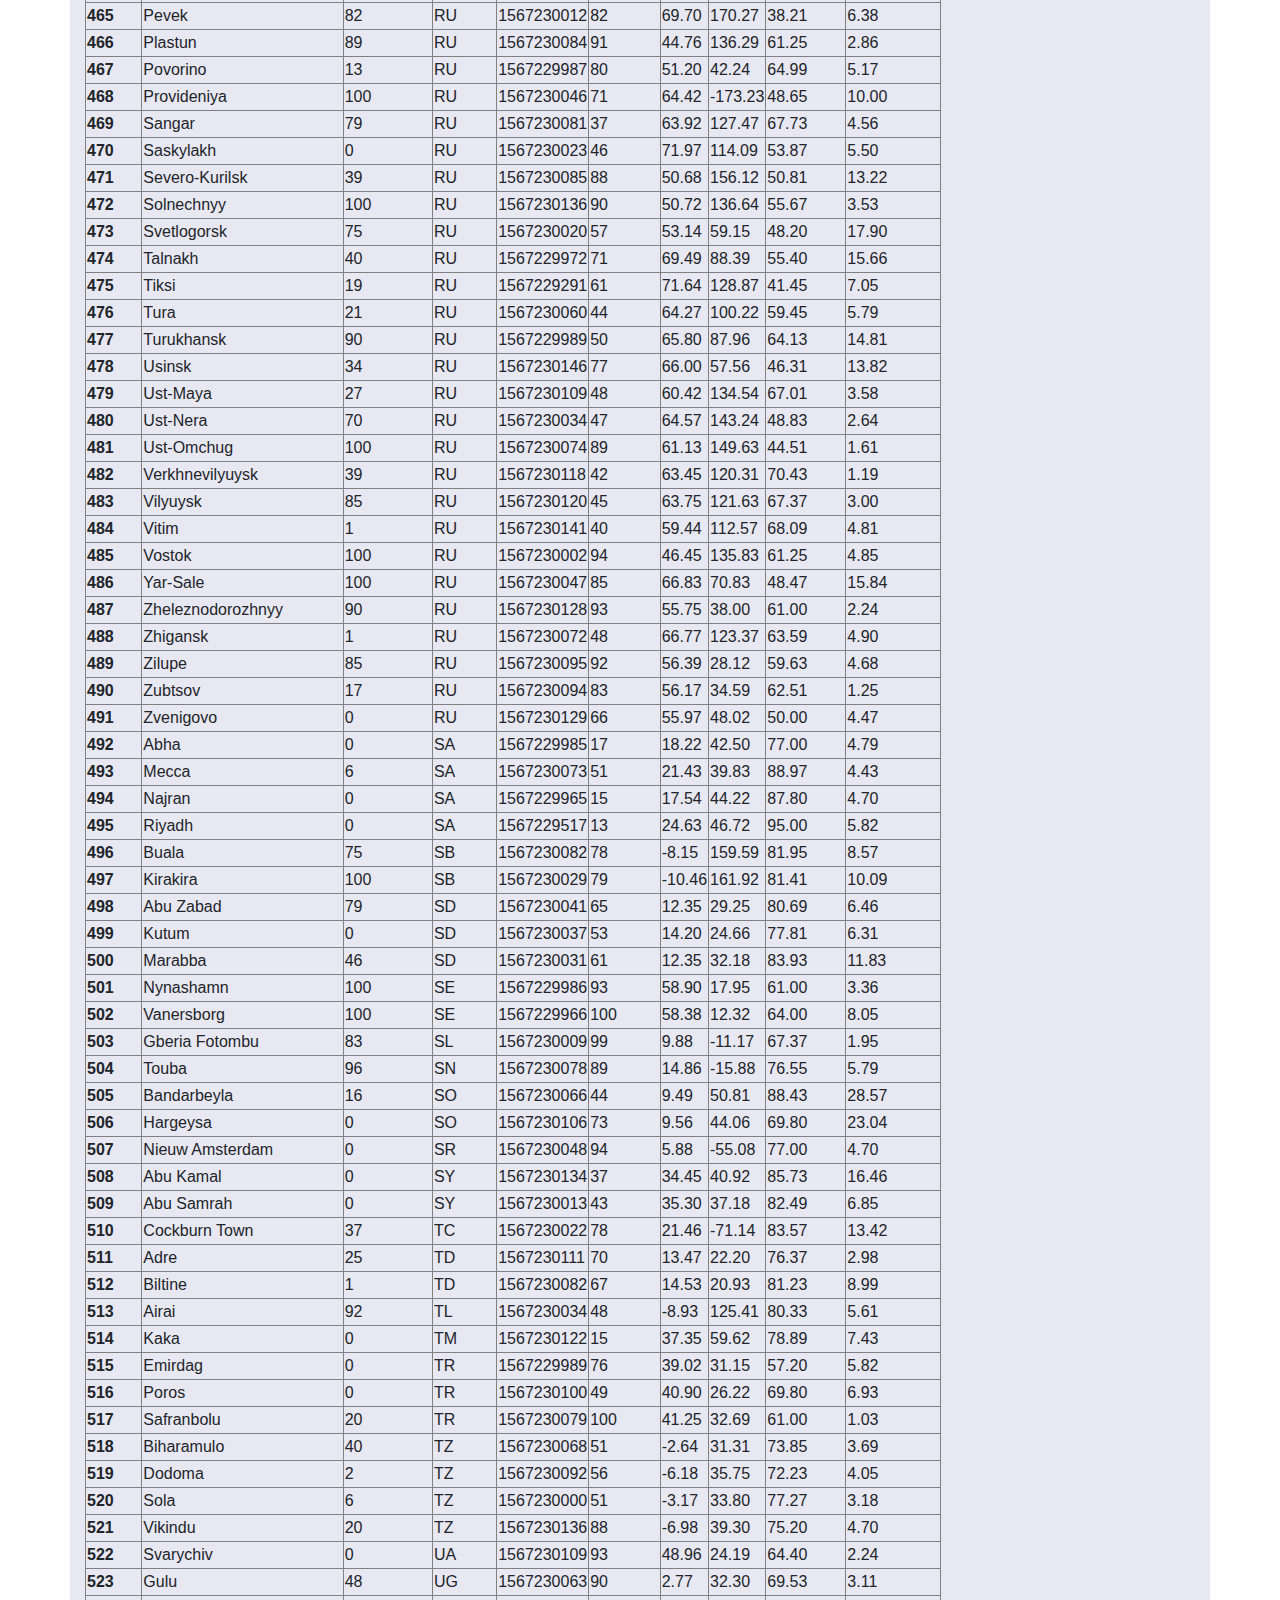
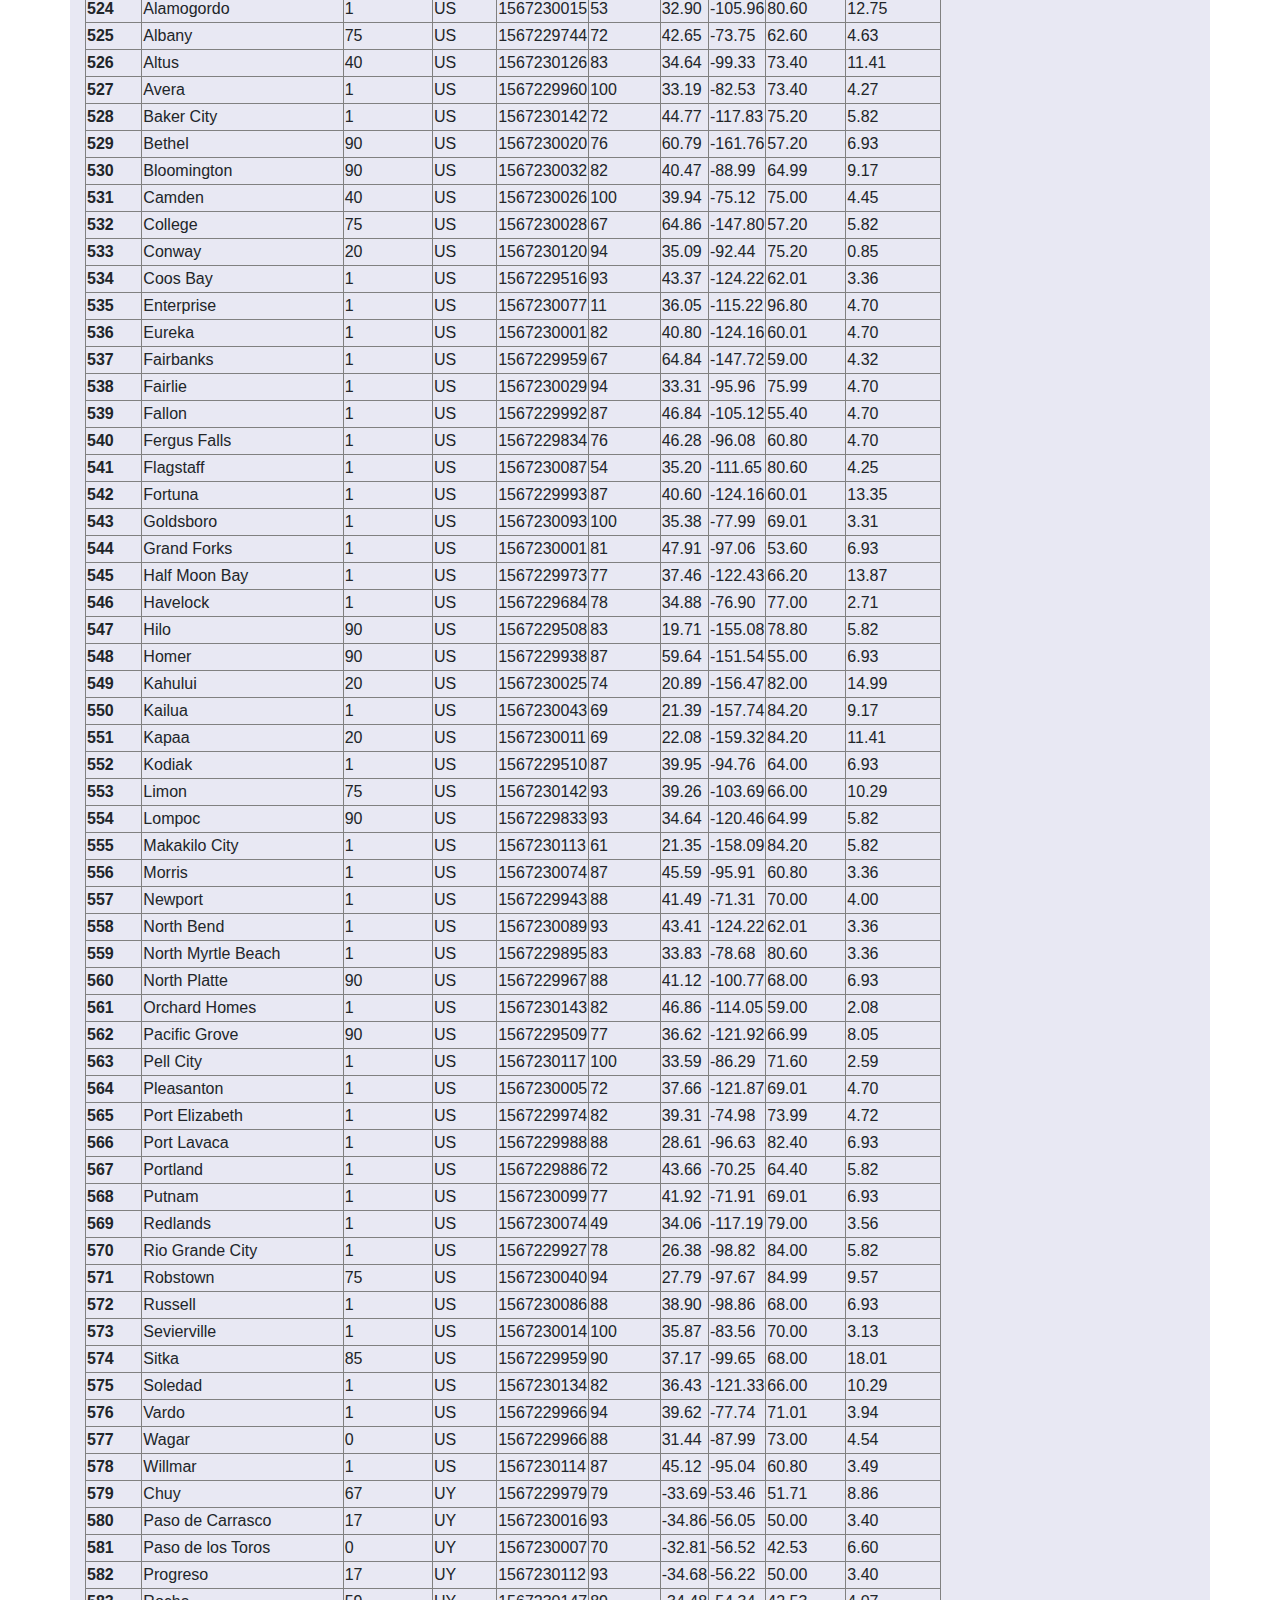
<file: Weather_Project/data_pg.html>
<!DOCTYPE html>
<html lang="en-us">

<head>
  <meta charset="UTF-8">
  <title> DATA SET PAGE</title>
</head>

<body>
  <!-- Header -->
  <link rel="stylesheet" href="https://stackpath.bootstrapcdn.com/bootstrap/4.3.1/css/bootstrap.min.css" integrity="sha384-ggOyR0iXCbMQv3Xipma34MD+dH/1fQ784/j6cY/iJTQUOhcWr7x9JvoRxT2MZw1T" crossorigin="anonymous">

  <link rel="stylesheet" href="https://stackpath.bootstrapcdn.com/bootstrap/4.3.1/css/bootstrap.min.css" integrity="sha384-ggOyR0iXCbMQv3Xipma34MD+dH/1fQ784/j6cY/iJTQUOhcWr7x9JvoRxT2MZw1T" crossorigin="anonymous">

  <script src="https://code.jquery.com/jquery-3.3.1.slim.min.js" integrity="sha384-q8i/X+965DzO0rT7abK41JStQIAqVgRVzpbzo5smXKp4YfRvH+8abtTE1Pi6jizo" crossorigin="anonymous"></script>
  <script src="https://cdnjs.cloudflare.com/ajax/libs/popper.js/1.14.7/umd/popper.min.js" integrity="sha384-UO2eT0CpHqdSJQ6hJty5KVphtPhzWj9WO1clHTMGa3JDZwrnQq4sF86dIHNDz0W1" crossorigin="anonymous"></script>
  <script src="https://stackpath.bootstrapcdn.com/bootstrap/4.3.1/js/bootstrap.min.js" integrity="sha384-JjSmVgyd0p3pXB1rRibZUAYoIIy6OrQ6VrjIEaFf/nJGzIxFDsf4x0xIM+B07jRM" crossorigin="anonymous"></script>

  <link rel="stylesheet" href="style.css">
</head>
<body>

    <!-- THE NAV BAR  line 23 - 72 -->
    <nav class="navbar navbar-expand-lg navbar-dark ">

    <!-- <nav class="navbar navbar-expand-lg navbar-dark bg-dark"> -->
    <!-- <nav class="navbar navbar-expand-lg navbar-dark"  style="background-color:rgb(154, 154, 214)"> -->
    <a class="navbar-brand" href="index.html">Weather Home</a>
    <button class="navbar-toggler" type="button" data-toggle="collapse" data-target="#navbarSupportedContent" aria-controls="navbarSupportedContent" aria-expanded="false" aria-label="Toggle navigation">
      <span class="navbar-toggler-icon"></span>
    </button>

    <div class="collapse navbar-collapse" id="navbarSupportedContent">
        <!-- To position nav elements left or right of screen 
        You can use the new mr-auto for auto right margin on the 1st (left) navbar-nav. Alternatively, ml-auto  -->
      <ul class="navbar-nav ml-auto"  >


          <!-- DROP DOWN LIST -->
        <li class="nav-item dropdown active" >
          <a class="nav-link dropdown-toggle" href="#" id="navbarDropdown" role="button" data-toggle="dropdown" aria-haspopup="true" aria-expanded="false">
            PLOTS
          </a>
          <div class="dropdown-menu" aria-labelledby="navbarDropdown">
            <a class="dropdown-item" href="visualizations/visual_pg1.html">Max Temperature</a>
            <div class="dropdown-divider"></div>
            <a class="dropdown-item" href="visualizations/visual_pg2.html">Humidity</a>
            <div class="dropdown-divider"></div>
            <a class="dropdown-item" href="visualizations/visual_pg3.html">Cloudiness</a>
            <div class="dropdown-divider"></div>
            <a class="dropdown-item" href="visualizations/visual_pg4.html">Wind Speed</a>
          </div>
      </li>

      
        <!-- STATIC NAV BAR BUTTON LINKS  -->
        <li class="nav-item active">
            <a class="nav-link" href="visualizations/comparisons_pg1.html">Comparisons<span class="sr-only">(current)</span></a>
        </li>

        <li class="nav-item active">
            <a class="nav-link" href="data_pg.html">Data</a>
        </li>

        <!-- <li class="nav-item">
          <a class="nav-link disabled" href="#" tabindex="-1" aria-disabled="true">Disabled</a>
        </li> -->
      </ul> 
      <!-- <form class="form-inline my-2 my-lg-0">
        <input class="form-control mr-sm-2" type="search" placeholder="Search" aria-label="Search">
        <button class="btn btn-outline-success my-2 my-sm-0" type="submit">Search</button> -->
      <!-- </form> -->
    </div>
  </nav>

  <div class="container">

        <!-- Row 1 -->
        <div class="row">
          <div class="col-md-12" style="background-color:rgb(232, 232, 243)">
          <br>
              
            <h1>DATA</h1>
            <p>Below is the raw data used for this analysis recorded on 8-28-19 11 PM PST</p>
            <a href ="resources/weather_equator.csv"> Export CSV Weather File Here</a>
          </div>
        </div>
    
        <!-- Row 2 -->
        <div class="row"  >
        
          <div class="col-md-12 " style="background-color:rgb(232, 232, 243)">
          <br>
      

    <!-- <table class="table"  href="resources/table.html">this should be a tables</table> -->
            <table border="1" class="dataframe">
                    <thead>
                      <tr style="text-align: right;">
                      
                        <th>City_Id</th>
                        <th>City</th>
                        <th>Cloudiness</th>
                        <th>Country</th>
                        <th>Date</th>
                        <th>Humidity</th>
                        <th>Lat</th>
                        <th>Lng</th>
                        <th>Max Temp</th>
                        <th>Wind Speed</th>
                      </tr>
                      <tr>
          
                        <th></th>
                        <th></th>
                        <th></th>
                        <th></th>
                        <th></th>
                        <th></th>
                        <th></th>
                        <th></th>
                        <th></th>
                      </tr>
                    </thead>
                    <tbody>
                      <tr>
                        <th>1</th>
                        <td>Manama</td>
                        <td>68</td>
                        <td>AE</td>
                        <td>1567230099</td>
                        <td>24</td>
                        <td>25.33</td>
                        <td>56.02</td>
                        <td>100.40</td>
                        <td>5.82</td>
                      </tr>
                      <tr>
                        <th>2</th>
                        <td>Menongue</td>
                        <td>0</td>
                        <td>AO</td>
                        <td>1567229512</td>
                        <td>19</td>
                        <td>-14.66</td>
                        <td>17.68</td>
                        <td>59.81</td>
                        <td>4.32</td>
                      </tr>
                      <tr>
                        <th>3</th>
                        <td>Namibe</td>
                        <td>10</td>
                        <td>AO</td>
                        <td>1567229515</td>
                        <td>77</td>
                        <td>-15.19</td>
                        <td>12.15</td>
                        <td>63.95</td>
                        <td>10.02</td>
                      </tr>
                      <tr>
                        <th>4</th>
                        <td>Sumbe</td>
                        <td>70</td>
                        <td>AO</td>
                        <td>1567229978</td>
                        <td>88</td>
                        <td>-11.20</td>
                        <td>13.84</td>
                        <td>68.63</td>
                        <td>6.06</td>
                      </tr>
                      <tr>
                        <th>5</th>
                        <td>Barrow</td>
                        <td>26</td>
                        <td>AR</td>
                        <td>1567229510</td>
                        <td>61</td>
                        <td>-38.31</td>
                        <td>-60.23</td>
                        <td>40.37</td>
                        <td>6.06</td>
                      </tr>
                      <tr>
                        <th>6</th>
                        <td>Bermejo</td>
                        <td>0</td>
                        <td>AR</td>
                        <td>1567230098</td>
                        <td>74</td>
                        <td>-22.73</td>
                        <td>-64.34</td>
                        <td>56.93</td>
                        <td>2.59</td>
                      </tr>
                      <tr>
                        <th>7</th>
                        <td>Comodoro Rivadavia</td>
                        <td>0</td>
                        <td>AR</td>
                        <td>1567230132</td>
                        <td>67</td>
                        <td>-45.87</td>
                        <td>-67.48</td>
                        <td>42.80</td>
                        <td>8.05</td>
                      </tr>
                      <tr>
                        <th>8</th>
                        <td>General Roca</td>
                        <td>0</td>
                        <td>AR</td>
                        <td>1567229983</td>
                        <td>61</td>
                        <td>-39.03</td>
                        <td>-67.58</td>
                        <td>46.40</td>
                        <td>4.70</td>
                      </tr>
                      <tr>
                        <th>9</th>
                        <td>La Asuncion</td>
                        <td>41</td>
                        <td>AR</td>
                        <td>1567230108</td>
                        <td>76</td>
                        <td>-26.05</td>
                        <td>-65.39</td>
                        <td>38.57</td>
                        <td>2.59</td>
                      </tr>
                      <tr>
                        <th>10</th>
                        <td>Mar del Plata</td>
                        <td>10</td>
                        <td>AR</td>
                        <td>1567230012</td>
                        <td>73</td>
                        <td>-46.43</td>
                        <td>-67.52</td>
                        <td>40.01</td>
                        <td>15.86</td>
                      </tr>
                      <tr>
                        <th>11</th>
                        <td>Necochea</td>
                        <td>0</td>
                        <td>AR</td>
                        <td>1567230139</td>
                        <td>72</td>
                        <td>-38.55</td>
                        <td>-58.74</td>
                        <td>40.37</td>
                        <td>6.71</td>
                      </tr>
                      <tr>
                        <th>12</th>
                        <td>Rio Gallegos</td>
                        <td>0</td>
                        <td>AR</td>
                        <td>1567230070</td>
                        <td>80</td>
                        <td>-51.62</td>
                        <td>-69.22</td>
                        <td>39.20</td>
                        <td>21.92</td>
                      </tr>
                      <tr>
                        <th>13</th>
                        <td>San Miguel</td>
                        <td>20</td>
                        <td>AR</td>
                        <td>1567230077</td>
                        <td>93</td>
                        <td>-34.54</td>
                        <td>-58.72</td>
                        <td>53.60</td>
                        <td>5.35</td>
                      </tr>
                      <tr>
                        <th>14</th>
                        <td>Santiago del Estero</td>
                        <td>0</td>
                        <td>AR</td>
                        <td>1567230118</td>
                        <td>46</td>
                        <td>-27.80</td>
                        <td>-64.26</td>
                        <td>52.79</td>
                        <td>6.76</td>
                      </tr>
                      <tr>
                        <th>15</th>
                        <td>Trelew</td>
                        <td>33</td>
                        <td>AR</td>
                        <td>1567230053</td>
                        <td>58</td>
                        <td>-43.25</td>
                        <td>-65.31</td>
                        <td>43.97</td>
                        <td>15.21</td>
                      </tr>
                      <tr>
                        <th>16</th>
                        <td>Ushuaia</td>
                        <td>75</td>
                        <td>AR</td>
                        <td>1567229512</td>
                        <td>74</td>
                        <td>-54.81</td>
                        <td>-68.31</td>
                        <td>37.40</td>
                        <td>11.41</td>
                      </tr>
                      <tr>
                        <th>17</th>
                        <td>Mittersill</td>
                        <td>20</td>
                        <td>AT</td>
                        <td>1567230101</td>
                        <td>88</td>
                        <td>47.28</td>
                        <td>12.48</td>
                        <td>62.60</td>
                        <td>4.70</td>
                      </tr>
                      <tr>
                        <th>18</th>
                        <td>Alice Springs</td>
                        <td>0</td>
                        <td>AU</td>
                        <td>1567229998</td>
                        <td>6</td>
                        <td>-23.70</td>
                        <td>133.88</td>
                        <td>78.80</td>
                        <td>8.05</td>
                      </tr>
                      <tr>
                        <th>19</th>
                        <td>Bluff</td>
                        <td>1</td>
                        <td>AU</td>
                        <td>1567229507</td>
                        <td>26</td>
                        <td>-23.58</td>
                        <td>149.07</td>
                        <td>77.81</td>
                        <td>8.84</td>
                      </tr>
                      <tr>
                        <th>20</th>
                        <td>Bowen</td>
                        <td>1</td>
                        <td>AU</td>
                        <td>1567230071</td>
                        <td>53</td>
                        <td>-20.01</td>
                        <td>148.25</td>
                        <td>77.00</td>
                        <td>14.99</td>
                      </tr>
                      <tr>
                        <th>21</th>
                        <td>Burnie</td>
                        <td>95</td>
                        <td>AU</td>
                        <td>1567230146</td>
                        <td>75</td>
                        <td>-41.05</td>
                        <td>145.91</td>
                        <td>55.00</td>
                        <td>5.01</td>
                      </tr>
                      <tr>
                        <th>22</th>
                        <td>Busselton</td>
                        <td>40</td>
                        <td>AU</td>
                        <td>1567229516</td>
                        <td>37</td>
                        <td>-33.64</td>
                        <td>115.35</td>
                        <td>64.99</td>
                        <td>19.91</td>
                      </tr>
                      <tr>
                        <th>23</th>
                        <td>Cairns</td>
                        <td>90</td>
                        <td>AU</td>
                        <td>1567230094</td>
                        <td>45</td>
                        <td>-16.92</td>
                        <td>145.77</td>
                        <td>82.40</td>
                        <td>16.11</td>
                      </tr>
                      <tr>
                        <th>24</th>
                        <td>Charters Towers</td>
                        <td>0</td>
                        <td>AU</td>
                        <td>1567230010</td>
                        <td>26</td>
                        <td>-20.07</td>
                        <td>146.27</td>
                        <td>81.59</td>
                        <td>6.80</td>
                      </tr>
                      <tr>
                        <th>25</th>
                        <td>Codrington</td>
                        <td>40</td>
                        <td>AU</td>
                        <td>1567230085</td>
                        <td>52</td>
                        <td>-28.95</td>
                        <td>153.24</td>
                        <td>71.60</td>
                        <td>9.17</td>
                      </tr>
                      <tr>
                        <th>26</th>
                        <td>Cooma</td>
                        <td>0</td>
                        <td>AU</td>
                        <td>1567230030</td>
                        <td>33</td>
                        <td>-36.24</td>
                        <td>149.13</td>
                        <td>59.00</td>
                        <td>12.75</td>
                      </tr>
                      <tr>
                        <th>27</th>
                        <td>Corowa</td>
                        <td>0</td>
                        <td>AU</td>
                        <td>1567229965</td>
                        <td>44</td>
                        <td>-36.00</td>
                        <td>146.39</td>
                        <td>63.00</td>
                        <td>5.82</td>
                      </tr>
                      <tr>
                        <th>28</th>
                        <td>Emerald</td>
                        <td>0</td>
                        <td>AU</td>
                        <td>1567230138</td>
                        <td>21</td>
                        <td>-23.53</td>
                        <td>148.16</td>
                        <td>81.00</td>
                        <td>8.05</td>
                      </tr>
                      <tr>
                        <th>29</th>
                        <td>Esperance</td>
                        <td>40</td>
                        <td>AU</td>
                        <td>1567229976</td>
                        <td>55</td>
                        <td>-33.86</td>
                        <td>121.89</td>
                        <td>64.40</td>
                        <td>24.16</td>
                      </tr>
                      <tr>
                        <th>30</th>
                        <td>Flinders</td>
                        <td>90</td>
                        <td>AU</td>
                        <td>1567229511</td>
                        <td>63</td>
                        <td>-34.58</td>
                        <td>150.85</td>
                        <td>64.99</td>
                        <td>8.05</td>
                      </tr>
                      <tr>
                        <th>31</th>
                        <td>Gawler</td>
                        <td>0</td>
                        <td>AU</td>
                        <td>1567230125</td>
                        <td>30</td>
                        <td>-34.60</td>
                        <td>138.75</td>
                        <td>72.00</td>
                        <td>23.04</td>
                      </tr>
                      <tr>
                        <th>32</th>
                        <td>Hobart</td>
                        <td>0</td>
                        <td>AU</td>
                        <td>1567229979</td>
                        <td>36</td>
                        <td>-42.88</td>
                        <td>147.33</td>
                        <td>64.00</td>
                        <td>17.22</td>
                      </tr>
                      <tr>
                        <th>33</th>
                        <td>Jamestown</td>
                        <td>0</td>
                        <td>AU</td>
                        <td>1567229357</td>
                        <td>41</td>
                        <td>-33.21</td>
                        <td>138.60</td>
                        <td>66.47</td>
                        <td>13.89</td>
                      </tr>
                      <tr>
                        <th>34</th>
                        <td>Karratha</td>
                        <td>80</td>
                        <td>AU</td>
                        <td>1567229905</td>
                        <td>20</td>
                        <td>-20.74</td>
                        <td>116.85</td>
                        <td>89.51</td>
                        <td>7.85</td>
                      </tr>
                      <tr>
                        <th>35</th>
                        <td>Kununurra</td>
                        <td>0</td>
                        <td>AU</td>
                        <td>1567229999</td>
                        <td>4</td>
                        <td>-15.77</td>
                        <td>128.74</td>
                        <td>91.40</td>
                        <td>8.05</td>
                      </tr>
                      <tr>
                        <th>36</th>
                        <td>Mareeba</td>
                        <td>90</td>
                        <td>AU</td>
                        <td>1567230128</td>
                        <td>45</td>
                        <td>-16.99</td>
                        <td>145.42</td>
                        <td>82.40</td>
                        <td>16.11</td>
                      </tr>
                      <tr>
                        <th>37</th>
                        <td>Margate</td>
                        <td>0</td>
                        <td>AU</td>
                        <td>1567230067</td>
                        <td>36</td>
                        <td>-43.03</td>
                        <td>147.26</td>
                        <td>64.00</td>
                        <td>17.22</td>
                      </tr>
                      <tr>
                        <th>38</th>
                        <td>Moranbah</td>
                        <td>6</td>
                        <td>AU</td>
                        <td>1567230064</td>
                        <td>28</td>
                        <td>-22.00</td>
                        <td>148.04</td>
                        <td>79.79</td>
                        <td>7.47</td>
                      </tr>
                      <tr>
                        <th>39</th>
                        <td>Mount Isa</td>
                        <td>0</td>
                        <td>AU</td>
                        <td>1567230004</td>
                        <td>12</td>
                        <td>-20.73</td>
                        <td>139.49</td>
                        <td>82.40</td>
                        <td>5.82</td>
                      </tr>
                      <tr>
                        <th>40</th>
                        <td>New Norfolk</td>
                        <td>0</td>
                        <td>AU</td>
                        <td>1567229970</td>
                        <td>36</td>
                        <td>-42.78</td>
                        <td>147.06</td>
                        <td>64.00</td>
                        <td>17.22</td>
                      </tr>
                      <tr>
                        <th>41</th>
                        <td>Olinda</td>
                        <td>0</td>
                        <td>AU</td>
                        <td>1567230138</td>
                        <td>45</td>
                        <td>-37.84</td>
                        <td>145.39</td>
                        <td>66.99</td>
                        <td>17.22</td>
                      </tr>
                      <tr>
                        <th>42</th>
                        <td>Palmer</td>
                        <td>0</td>
                        <td>AU</td>
                        <td>1567229756</td>
                        <td>30</td>
                        <td>-34.85</td>
                        <td>139.16</td>
                        <td>72.00</td>
                        <td>23.04</td>
                      </tr>
                      <tr>
                        <th>43</th>
                        <td>Perth</td>
                        <td>40</td>
                        <td>AU</td>
                        <td>1567229929</td>
                        <td>52</td>
                        <td>-31.95</td>
                        <td>115.86</td>
                        <td>68.00</td>
                        <td>14.99</td>
                      </tr>
                      <tr>
                        <th>44</th>
                        <td>Peterhead</td>
                        <td>0</td>
                        <td>AU</td>
                        <td>1567230108</td>
                        <td>30</td>
                        <td>-34.83</td>
                        <td>138.50</td>
                        <td>72.00</td>
                        <td>23.04</td>
                      </tr>
                      <tr>
                        <th>45</th>
                        <td>Port Hedland</td>
                        <td>67</td>
                        <td>AU</td>
                        <td>1567230084</td>
                        <td>33</td>
                        <td>-20.31</td>
                        <td>118.58</td>
                        <td>89.60</td>
                        <td>12.75</td>
                      </tr>
                      <tr>
                        <th>46</th>
                        <td>Port Lincoln</td>
                        <td>7</td>
                        <td>AU</td>
                        <td>1567230030</td>
                        <td>69</td>
                        <td>-34.72</td>
                        <td>135.86</td>
                        <td>58.91</td>
                        <td>16.06</td>
                      </tr>
                      <tr>
                        <th>47</th>
                        <td>Port Macquarie</td>
                        <td>90</td>
                        <td>AU</td>
                        <td>1567229927</td>
                        <td>59</td>
                        <td>-31.43</td>
                        <td>152.91</td>
                        <td>68.00</td>
                        <td>5.82</td>
                      </tr>
                      <tr>
                        <th>48</th>
                        <td>Yulara</td>
                        <td>0</td>
                        <td>AU</td>
                        <td>1567230087</td>
                        <td>6</td>
                        <td>-25.24</td>
                        <td>130.99</td>
                        <td>84.20</td>
                        <td>6.93</td>
                      </tr>
                      <tr>
                        <th>49</th>
                        <td>Oranjestad</td>
                        <td>20</td>
                        <td>AW</td>
                        <td>1567229741</td>
                        <td>78</td>
                        <td>12.52</td>
                        <td>-70.03</td>
                        <td>82.40</td>
                        <td>14.99</td>
                      </tr>
                      <tr>
                        <th>50</th>
                        <td>Khudat</td>
                        <td>91</td>
                        <td>AZ</td>
                        <td>1567230113</td>
                        <td>62</td>
                        <td>41.63</td>
                        <td>48.68</td>
                        <td>67.37</td>
                        <td>6.93</td>
                      </tr>
                      <tr>
                        <th>51</th>
                        <td>Cajnice</td>
                        <td>0</td>
                        <td>BA</td>
                        <td>1567230006</td>
                        <td>82</td>
                        <td>43.56</td>
                        <td>19.07</td>
                        <td>59.00</td>
                        <td>3.36</td>
                      </tr>
                      <tr>
                        <th>52</th>
                        <td>Bathsheba</td>
                        <td>20</td>
                        <td>BB</td>
                        <td>1567230013</td>
                        <td>83</td>
                        <td>13.22</td>
                        <td>-59.52</td>
                        <td>80.60</td>
                        <td>11.41</td>
                      </tr>
                      <tr>
                        <th>53</th>
                        <td>Khulna</td>
                        <td>90</td>
                        <td>BD</td>
                        <td>1567230130</td>
                        <td>53</td>
                        <td>22.82</td>
                        <td>89.55</td>
                        <td>93.47</td>
                        <td>5.59</td>
                      </tr>
                      <tr>
                        <th>54</th>
                        <td>Netrakona</td>
                        <td>94</td>
                        <td>BD</td>
                        <td>1567230097</td>
                        <td>59</td>
                        <td>24.88</td>
                        <td>90.72</td>
                        <td>92.93</td>
                        <td>1.45</td>
                      </tr>
                      <tr>
                        <th>55</th>
                        <td>Blankenberge</td>
                        <td>0</td>
                        <td>BE</td>
                        <td>1567229984</td>
                        <td>87</td>
                        <td>51.31</td>
                        <td>3.13</td>
                        <td>57.99</td>
                        <td>4.70</td>
                      </tr>
                      <tr>
                        <th>56</th>
                        <td>Banikoara</td>
                        <td>100</td>
                        <td>BJ</td>
                        <td>1567230033</td>
                        <td>92</td>
                        <td>11.30</td>
                        <td>2.44</td>
                        <td>70.79</td>
                        <td>9.53</td>
                      </tr>
                      <tr>
                        <th>57</th>
                        <td>Nikki</td>
                        <td>100</td>
                        <td>BJ</td>
                        <td>1567230036</td>
                        <td>96</td>
                        <td>9.94</td>
                        <td>3.21</td>
                        <td>71.15</td>
                        <td>3.83</td>
                      </tr>
                      <tr>
                        <th>58</th>
                        <td>Victoria</td>
                        <td>75</td>
                        <td>BN</td>
                        <td>1567229387</td>
                        <td>49</td>
                        <td>5.28</td>
                        <td>115.24</td>
                        <td>93.20</td>
                        <td>6.93</td>
                      </tr>
                      <tr>
                        <th>59</th>
                        <td>Chimore</td>
                        <td>20</td>
                        <td>BO</td>
                        <td>1567230005</td>
                        <td>50</td>
                        <td>-16.98</td>
                        <td>-65.13</td>
                        <td>74.03</td>
                        <td>2.91</td>
                      </tr>
                      <tr>
                        <th>60</th>
                        <td>Alta Floresta</td>
                        <td>47</td>
                        <td>BR</td>
                        <td>1567230083</td>
                        <td>35</td>
                        <td>-9.87</td>
                        <td>-56.08</td>
                        <td>75.11</td>
                        <td>2.28</td>
                      </tr>
                      <tr>
                        <th>61</th>
                        <td>Arinos</td>
                        <td>69</td>
                        <td>BR</td>
                        <td>1567230057</td>
                        <td>58</td>
                        <td>-15.92</td>
                        <td>-46.11</td>
                        <td>63.05</td>
                        <td>5.95</td>
                      </tr>
                      <tr>
                        <th>62</th>
                        <td>Arraial do Cabo</td>
                        <td>0</td>
                        <td>BR</td>
                        <td>1567229360</td>
                        <td>83</td>
                        <td>-22.97</td>
                        <td>-42.02</td>
                        <td>66.11</td>
                        <td>9.66</td>
                      </tr>
                      <tr>
                        <th>63</th>
                        <td>Boa Esperanca</td>
                        <td>83</td>
                        <td>BR</td>
                        <td>1567230125</td>
                        <td>63</td>
                        <td>-1.91</td>
                        <td>-60.00</td>
                        <td>75.65</td>
                        <td>2.53</td>
                      </tr>
                      <tr>
                        <th>64</th>
                        <td>Bom Jesus</td>
                        <td>5</td>
                        <td>BR</td>
                        <td>1567229999</td>
                        <td>67</td>
                        <td>-9.08</td>
                        <td>-44.36</td>
                        <td>66.29</td>
                        <td>3.04</td>
                      </tr>
                      <tr>
                        <th>65</th>
                        <td>Carauari</td>
                        <td>50</td>
                        <td>BR</td>
                        <td>1567230014</td>
                        <td>77</td>
                        <td>-4.88</td>
                        <td>-66.90</td>
                        <td>74.03</td>
                        <td>1.81</td>
                      </tr>
                      <tr>
                        <th>66</th>
                        <td>Caravelas</td>
                        <td>92</td>
                        <td>BR</td>
                        <td>1567230014</td>
                        <td>86</td>
                        <td>-17.73</td>
                        <td>-39.27</td>
                        <td>68.45</td>
                        <td>4.70</td>
                      </tr>
                      <tr>
                        <th>67</th>
                        <td>Carutapera</td>
                        <td>79</td>
                        <td>BR</td>
                        <td>1567230051</td>
                        <td>82</td>
                        <td>-1.20</td>
                        <td>-46.02</td>
                        <td>77.45</td>
                        <td>6.73</td>
                      </tr>
                      <tr>
                        <th>68</th>
                        <td>Cidreira</td>
                        <td>100</td>
                        <td>BR</td>
                        <td>1567230000</td>
                        <td>91</td>
                        <td>-30.17</td>
                        <td>-50.22</td>
                        <td>61.43</td>
                        <td>7.74</td>
                      </tr>
                      <tr>
                        <th>69</th>
                        <td>Corbelia</td>
                        <td>43</td>
                        <td>BR</td>
                        <td>1567230069</td>
                        <td>50</td>
                        <td>-24.80</td>
                        <td>-53.31</td>
                        <td>69.35</td>
                        <td>9.13</td>
                      </tr>
                      <tr>
                        <th>70</th>
                        <td>Coruripe</td>
                        <td>10</td>
                        <td>BR</td>
                        <td>1567230116</td>
                        <td>94</td>
                        <td>-10.12</td>
                        <td>-36.18</td>
                        <td>65.03</td>
                        <td>3.00</td>
                      </tr>
                      <tr>
                        <th>71</th>
                        <td>Dom Pedrito</td>
                        <td>100</td>
                        <td>BR</td>
                        <td>1567230077</td>
                        <td>95</td>
                        <td>-30.98</td>
                        <td>-54.67</td>
                        <td>55.49</td>
                        <td>12.68</td>
                      </tr>
                      <tr>
                        <th>72</th>
                        <td>Itarantim</td>
                        <td>60</td>
                        <td>BR</td>
                        <td>1567230094</td>
                        <td>96</td>
                        <td>-15.65</td>
                        <td>-40.06</td>
                        <td>57.65</td>
                        <td>1.50</td>
                      </tr>
                      <tr>
                        <th>73</th>
                        <td>Itarema</td>
                        <td>57</td>
                        <td>BR</td>
                        <td>1567230086</td>
                        <td>77</td>
                        <td>-2.92</td>
                        <td>-39.92</td>
                        <td>77.09</td>
                        <td>10.09</td>
                      </tr>
                      <tr>
                        <th>74</th>
                        <td>Maceio</td>
                        <td>40</td>
                        <td>BR</td>
                        <td>1567229510</td>
                        <td>94</td>
                        <td>-9.67</td>
                        <td>-35.74</td>
                        <td>69.80</td>
                        <td>2.24</td>
                      </tr>
                      <tr>
                        <th>75</th>
                        <td>Marau</td>
                        <td>76</td>
                        <td>BR</td>
                        <td>1567230093</td>
                        <td>76</td>
                        <td>-28.45</td>
                        <td>-52.20</td>
                        <td>64.85</td>
                        <td>2.15</td>
                      </tr>
                      <tr>
                        <th>76</th>
                        <td>Natal</td>
                        <td>40</td>
                        <td>BR</td>
                        <td>1567230052</td>
                        <td>88</td>
                        <td>-5.81</td>
                        <td>-35.21</td>
                        <td>71.60</td>
                        <td>4.70</td>
                      </tr>
                      <tr>
                        <th>77</th>
                        <td>Nhamunda</td>
                        <td>78</td>
                        <td>BR</td>
                        <td>1567230102</td>
                        <td>69</td>
                        <td>-2.19</td>
                        <td>-56.71</td>
                        <td>74.75</td>
                        <td>1.50</td>
                      </tr>
                      <tr>
                        <th>78</th>
                        <td>Oriximina</td>
                        <td>59</td>
                        <td>BR</td>
                        <td>1567230018</td>
                        <td>72</td>
                        <td>-1.77</td>
                        <td>-55.87</td>
                        <td>79.07</td>
                        <td>4.79</td>
                      </tr>
                      <tr>
                        <th>79</th>
                        <td>Paraiso</td>
                        <td>75</td>
                        <td>BR</td>
                        <td>1567229963</td>
                        <td>100</td>
                        <td>-0.03</td>
                        <td>-51.17</td>
                        <td>82.40</td>
                        <td>11.41</td>
                      </tr>
                      <tr>
                        <th>80</th>
                        <td>Petrolina de Goias</td>
                        <td>0</td>
                        <td>BR</td>
                        <td>1567230036</td>
                        <td>43</td>
                        <td>-16.09</td>
                        <td>-49.34</td>
                        <td>69.80</td>
                        <td>8.05</td>
                      </tr>
                      <tr>
                        <th>81</th>
                        <td>Piacabucu</td>
                        <td>4</td>
                        <td>BR</td>
                        <td>1567230006</td>
                        <td>82</td>
                        <td>-10.41</td>
                        <td>-36.43</td>
                        <td>71.87</td>
                        <td>7.38</td>
                      </tr>
                      <tr>
                        <th>82</th>
                        <td>Pimenta Bueno</td>
                        <td>0</td>
                        <td>BR</td>
                        <td>1567230111</td>
                        <td>49</td>
                        <td>-11.68</td>
                        <td>-61.19</td>
                        <td>77.81</td>
                        <td>1.16</td>
                      </tr>
                      <tr>
                        <th>83</th>
                        <td>Piranhas</td>
                        <td>0</td>
                        <td>BR</td>
                        <td>1567230059</td>
                        <td>36</td>
                        <td>-16.43</td>
                        <td>-51.82</td>
                        <td>71.51</td>
                        <td>1.92</td>
                      </tr>
                      <tr>
                        <th>84</th>
                        <td>Ponta do Sol</td>
                        <td>8</td>
                        <td>BR</td>
                        <td>1567230029</td>
                        <td>60</td>
                        <td>-20.63</td>
                        <td>-46.00</td>
                        <td>63.23</td>
                        <td>5.03</td>
                      </tr>
                      <tr>
                        <th>85</th>
                        <td>Pontes e Lacerda</td>
                        <td>26</td>
                        <td>BR</td>
                        <td>1567230131</td>
                        <td>53</td>
                        <td>-15.23</td>
                        <td>-59.33</td>
                        <td>76.55</td>
                        <td>0.92</td>
                      </tr>
                      <tr>
                        <th>86</th>
                        <td>Santa Isabel do Rio Negro</td>
                        <td>32</td>
                        <td>BR</td>
                        <td>1567230008</td>
                        <td>94</td>
                        <td>-0.41</td>
                        <td>-65.02</td>
                        <td>71.33</td>
                        <td>1.43</td>
                      </tr>
                      <tr>
                        <th>87</th>
                        <td>Santa Maria</td>
                        <td>0</td>
                        <td>BR</td>
                        <td>1567230121</td>
                        <td>68</td>
                        <td>-16.02</td>
                        <td>-48.01</td>
                        <td>64.40</td>
                        <td>1.90</td>
                      </tr>
                      <tr>
                        <th>88</th>
                        <td>Sao Joao da Barra</td>
                        <td>0</td>
                        <td>BR</td>
                        <td>1567230109</td>
                        <td>93</td>
                        <td>-21.64</td>
                        <td>-41.05</td>
                        <td>64.49</td>
                        <td>2.48</td>
                      </tr>
                      <tr>
                        <th>89</th>
                        <td>Sao Luis do Quitunde</td>
                        <td>40</td>
                        <td>BR</td>
                        <td>1567230061</td>
                        <td>94</td>
                        <td>-9.32</td>
                        <td>-35.56</td>
                        <td>69.80</td>
                        <td>2.24</td>
                      </tr>
                      <tr>
                        <th>90</th>
                        <td>Sao Miguel do Araguaia</td>
                        <td>37</td>
                        <td>BR</td>
                        <td>1567229815</td>
                        <td>33</td>
                        <td>-13.28</td>
                        <td>-50.16</td>
                        <td>74.03</td>
                        <td>4.34</td>
                      </tr>
                      <tr>
                        <th>91</th>
                        <td>Touros</td>
                        <td>40</td>
                        <td>BR</td>
                        <td>1567229980</td>
                        <td>88</td>
                        <td>-5.20</td>
                        <td>-35.46</td>
                        <td>71.60</td>
                        <td>3.36</td>
                      </tr>
                      <tr>
                        <th>92</th>
                        <td>Trairi</td>
                        <td>67</td>
                        <td>BR</td>
                        <td>1567230135</td>
                        <td>89</td>
                        <td>-3.28</td>
                        <td>-39.27</td>
                        <td>72.23</td>
                        <td>8.68</td>
                      </tr>
                      <tr>
                        <th>93</th>
                        <td>Ubatuba</td>
                        <td>0</td>
                        <td>BR</td>
                        <td>1567229943</td>
                        <td>74</td>
                        <td>-23.43</td>
                        <td>-45.08</td>
                        <td>61.61</td>
                        <td>5.21</td>
                      </tr>
                      <tr>
                        <th>94</th>
                        <td>Vila Velha</td>
                        <td>75</td>
                        <td>BR</td>
                        <td>1567230100</td>
                        <td>78</td>
                        <td>-3.71</td>
                        <td>-38.60</td>
                        <td>78.80</td>
                        <td>16.11</td>
                      </tr>
                      <tr>
                        <th>95</th>
                        <td>Andros Town</td>
                        <td>40</td>
                        <td>BS</td>
                        <td>1567230039</td>
                        <td>78</td>
                        <td>24.73</td>
                        <td>-77.79</td>
                        <td>82.40</td>
                        <td>5.82</td>
                      </tr>
                      <tr>
                        <th>96</th>
                        <td>Freeport</td>
                        <td>13</td>
                        <td>BS</td>
                        <td>1567230062</td>
                        <td>76</td>
                        <td>26.54</td>
                        <td>-78.70</td>
                        <td>84.47</td>
                        <td>16.78</td>
                      </tr>
                      <tr>
                        <th>97</th>
                        <td>Kang</td>
                        <td>0</td>
                        <td>BW</td>
                        <td>1567230139</td>
                        <td>24</td>
                        <td>-23.67</td>
                        <td>22.79</td>
                        <td>48.83</td>
                        <td>14.90</td>
                      </tr>
                      <tr>
                        <th>98</th>
                        <td>Laguna</td>
                        <td>40</td>
                        <td>BZ</td>
                        <td>1567230116</td>
                        <td>94</td>
                        <td>16.17</td>
                        <td>-88.94</td>
                        <td>77.00</td>
                        <td>2.17</td>
                      </tr>
                      <tr>
                        <th>99</th>
                        <td>Bonavista</td>
                        <td>75</td>
                        <td>CA</td>
                        <td>1567230107</td>
                        <td>76</td>
                        <td>48.65</td>
                        <td>-53.11</td>
                        <td>61.00</td>
                        <td>1.01</td>
                      </tr>
                      <tr>
                        <th>100</th>
                        <td>Chapais</td>
                        <td>90</td>
                        <td>CA</td>
                        <td>1567230090</td>
                        <td>93</td>
                        <td>49.78</td>
                        <td>-74.86</td>
                        <td>51.80</td>
                        <td>8.05</td>
                      </tr>
                      <tr>
                        <th>101</th>
                        <td>Clyde River</td>
                        <td>90</td>
                        <td>CA</td>
                        <td>1567230081</td>
                        <td>93</td>
                        <td>70.47</td>
                        <td>-68.59</td>
                        <td>41.00</td>
                        <td>17.22</td>
                      </tr>
                      <tr>
                        <th>102</th>
                        <td>Geraldton</td>
                        <td>5</td>
                        <td>CA</td>
                        <td>1567229991</td>
                        <td>93</td>
                        <td>49.72</td>
                        <td>-86.95</td>
                        <td>44.60</td>
                        <td>2.24</td>
                      </tr>
                      <tr>
                        <th>103</th>
                        <td>Gimli</td>
                        <td>39</td>
                        <td>CA</td>
                        <td>1567230056</td>
                        <td>69</td>
                        <td>50.63</td>
                        <td>-96.99</td>
                        <td>55.99</td>
                        <td>4.85</td>
                      </tr>
                      <tr>
                        <th>104</th>
                        <td>Hamilton</td>
                        <td>40</td>
                        <td>CA</td>
                        <td>1567229995</td>
                        <td>87</td>
                        <td>43.26</td>
                        <td>-79.87</td>
                        <td>62.01</td>
                        <td>3.36</td>
                      </tr>
                      <tr>
                        <th>105</th>
                        <td>Hanna</td>
                        <td>83</td>
                        <td>CA</td>
                        <td>1567229831</td>
                        <td>78</td>
                        <td>51.64</td>
                        <td>-111.93</td>
                        <td>52.00</td>
                        <td>1.99</td>
                      </tr>
                      <tr>
                        <th>106</th>
                        <td>Havre-Saint-Pierre</td>
                        <td>90</td>
                        <td>CA</td>
                        <td>1567230001</td>
                        <td>93</td>
                        <td>50.23</td>
                        <td>-63.60</td>
                        <td>59.00</td>
                        <td>9.17</td>
                      </tr>
                      <tr>
                        <th>107</th>
                        <td>High Level</td>
                        <td>58</td>
                        <td>CA</td>
                        <td>1567230016</td>
                        <td>78</td>
                        <td>58.52</td>
                        <td>-117.13</td>
                        <td>51.53</td>
                        <td>3.71</td>
                      </tr>
                      <tr>
                        <th>108</th>
                        <td>Hinton</td>
                        <td>98</td>
                        <td>CA</td>
                        <td>1567230011</td>
                        <td>96</td>
                        <td>53.40</td>
                        <td>-117.57</td>
                        <td>44.51</td>
                        <td>2.06</td>
                      </tr>
                      <tr>
                        <th>109</th>
                        <td>Iqaluit</td>
                        <td>90</td>
                        <td>CA</td>
                        <td>1567230041</td>
                        <td>100</td>
                        <td>63.75</td>
                        <td>-68.52</td>
                        <td>41.00</td>
                        <td>11.41</td>
                      </tr>
                      <tr>
                        <th>110</th>
                        <td>Iroquois Falls</td>
                        <td>90</td>
                        <td>CA</td>
                        <td>1567230080</td>
                        <td>100</td>
                        <td>48.76</td>
                        <td>-80.69</td>
                        <td>50.00</td>
                        <td>3.36</td>
                      </tr>
                      <tr>
                        <th>111</th>
                        <td>La Ronge</td>
                        <td>20</td>
                        <td>CA</td>
                        <td>1567229983</td>
                        <td>76</td>
                        <td>55.10</td>
                        <td>-105.30</td>
                        <td>53.60</td>
                        <td>4.70</td>
                      </tr>
                      <tr>
                        <th>112</th>
                        <td>Marystown</td>
                        <td>98</td>
                        <td>CA</td>
                        <td>1567229988</td>
                        <td>98</td>
                        <td>47.17</td>
                        <td>-55.16</td>
                        <td>63.41</td>
                        <td>5.86</td>
                      </tr>
                      <tr>
                        <th>113</th>
                        <td>Mayo</td>
                        <td>20</td>
                        <td>CA</td>
                        <td>1567229910</td>
                        <td>50</td>
                        <td>63.59</td>
                        <td>-135.90</td>
                        <td>51.80</td>
                        <td>3.56</td>
                      </tr>
                      <tr>
                        <th>114</th>
                        <td>Norman Wells</td>
                        <td>90</td>
                        <td>CA</td>
                        <td>1567229513</td>
                        <td>100</td>
                        <td>65.28</td>
                        <td>-126.83</td>
                        <td>42.80</td>
                        <td>0.51</td>
                      </tr>
                      <tr>
                        <th>115</th>
                        <td>Pangnirtung</td>
                        <td>100</td>
                        <td>CA</td>
                        <td>1567229985</td>
                        <td>84</td>
                        <td>66.15</td>
                        <td>-65.72</td>
                        <td>41.99</td>
                        <td>4.72</td>
                      </tr>
                      <tr>
                        <th>116</th>
                        <td>Port Hardy</td>
                        <td>75</td>
                        <td>CA</td>
                        <td>1567229966</td>
                        <td>93</td>
                        <td>50.70</td>
                        <td>-127.42</td>
                        <td>57.20</td>
                        <td>6.22</td>
                      </tr>
                      <tr>
                        <th>117</th>
                        <td>Prince Rupert</td>
                        <td>20</td>
                        <td>CA</td>
                        <td>1567230003</td>
                        <td>93</td>
                        <td>54.32</td>
                        <td>-130.32</td>
                        <td>55.40</td>
                        <td>3.36</td>
                      </tr>
                      <tr>
                        <th>118</th>
                        <td>Saint-Philippe</td>
                        <td>75</td>
                        <td>CA</td>
                        <td>1567229963</td>
                        <td>59</td>
                        <td>45.36</td>
                        <td>-73.48</td>
                        <td>66.20</td>
                        <td>8.05</td>
                      </tr>
                      <tr>
                        <th>119</th>
                        <td>Shelburne</td>
                        <td>1</td>
                        <td>CA</td>
                        <td>1567230063</td>
                        <td>76</td>
                        <td>44.08</td>
                        <td>-80.20</td>
                        <td>62.01</td>
                        <td>5.82</td>
                      </tr>
                      <tr>
                        <th>120</th>
                        <td>Sioux Lookout</td>
                        <td>5</td>
                        <td>CA</td>
                        <td>1567230046</td>
                        <td>100</td>
                        <td>50.10</td>
                        <td>-91.92</td>
                        <td>51.80</td>
                        <td>2.24</td>
                      </tr>
                      <tr>
                        <th>121</th>
                        <td>Steinbach</td>
                        <td>75</td>
                        <td>CA</td>
                        <td>1567230045</td>
                        <td>62</td>
                        <td>49.53</td>
                        <td>-96.69</td>
                        <td>57.20</td>
                        <td>5.82</td>
                      </tr>
                      <tr>
                        <th>122</th>
                        <td>Thompson</td>
                        <td>75</td>
                        <td>CA</td>
                        <td>1567230049</td>
                        <td>93</td>
                        <td>55.74</td>
                        <td>-97.86</td>
                        <td>41.00</td>
                        <td>0.60</td>
                      </tr>
                      <tr>
                        <th>123</th>
                        <td>Tobermory</td>
                        <td>0</td>
                        <td>CA</td>
                        <td>1567229998</td>
                        <td>91</td>
                        <td>45.25</td>
                        <td>-81.67</td>
                        <td>46.00</td>
                        <td>12.68</td>
                      </tr>
                      <tr>
                        <th>124</th>
                        <td>Torbay</td>
                        <td>90</td>
                        <td>CA</td>
                        <td>1567230042</td>
                        <td>100</td>
                        <td>47.66</td>
                        <td>-52.73</td>
                        <td>66.99</td>
                        <td>13.87</td>
                      </tr>
                      <tr>
                        <th>125</th>
                        <td>Tuktoyaktuk</td>
                        <td>75</td>
                        <td>CA</td>
                        <td>1567229517</td>
                        <td>93</td>
                        <td>69.44</td>
                        <td>-133.03</td>
                        <td>35.60</td>
                        <td>3.36</td>
                      </tr>
                      <tr>
                        <th>126</th>
                        <td>Yellowknife</td>
                        <td>20</td>
                        <td>CA</td>
                        <td>1567229977</td>
                        <td>70</td>
                        <td>62.45</td>
                        <td>-114.38</td>
                        <td>42.80</td>
                        <td>5.82</td>
                      </tr>
                      <tr>
                        <th>127</th>
                        <td>Kikwit</td>
                        <td>60</td>
                        <td>CD</td>
                        <td>1567230117</td>
                        <td>71</td>
                        <td>-5.04</td>
                        <td>18.82</td>
                        <td>75.83</td>
                        <td>5.68</td>
                      </tr>
                      <tr>
                        <th>128</th>
                        <td>Kindu</td>
                        <td>77</td>
                        <td>CD</td>
                        <td>1567229997</td>
                        <td>87</td>
                        <td>-2.95</td>
                        <td>25.92</td>
                        <td>73.85</td>
                        <td>3.96</td>
                      </tr>
                      <tr>
                        <th>129</th>
                        <td>Lodja</td>
                        <td>94</td>
                        <td>CD</td>
                        <td>1567230055</td>
                        <td>89</td>
                        <td>-3.52</td>
                        <td>23.60</td>
                        <td>72.41</td>
                        <td>3.44</td>
                      </tr>
                      <tr>
                        <th>130</th>
                        <td>Lusambo</td>
                        <td>93</td>
                        <td>CD</td>
                        <td>1567230076</td>
                        <td>83</td>
                        <td>-4.97</td>
                        <td>23.44</td>
                        <td>73.67</td>
                        <td>4.07</td>
                      </tr>
                      <tr>
                        <th>131</th>
                        <td>Mwene-Ditu</td>
                        <td>94</td>
                        <td>CD</td>
                        <td>1567230047</td>
                        <td>68</td>
                        <td>-7.01</td>
                        <td>23.45</td>
                        <td>73.85</td>
                        <td>5.97</td>
                      </tr>
                      <tr>
                        <th>132</th>
                        <td>Watsa</td>
                        <td>98</td>
                        <td>CD</td>
                        <td>1567229995</td>
                        <td>96</td>
                        <td>3.04</td>
                        <td>29.53</td>
                        <td>68.81</td>
                        <td>2.37</td>
                      </tr>
                      <tr>
                        <th>133</th>
                        <td>Birao</td>
                        <td>95</td>
                        <td>CF</td>
                        <td>1567230053</td>
                        <td>91</td>
                        <td>10.30</td>
                        <td>22.78</td>
                        <td>73.85</td>
                        <td>3.02</td>
                      </tr>
                      <tr>
                        <th>134</th>
                        <td>Gamboula</td>
                        <td>96</td>
                        <td>CF</td>
                        <td>1567229993</td>
                        <td>98</td>
                        <td>4.12</td>
                        <td>15.14</td>
                        <td>67.73</td>
                        <td>3.80</td>
                      </tr>
                      <tr>
                        <th>135</th>
                        <td>San-Pedro</td>
                        <td>94</td>
                        <td>CI</td>
                        <td>1567229982</td>
                        <td>98</td>
                        <td>4.75</td>
                        <td>-6.64</td>
                        <td>70.43</td>
                        <td>2.30</td>
                      </tr>
                      <tr>
                        <th>136</th>
                        <td>Tabou</td>
                        <td>79</td>
                        <td>CI</td>
                        <td>1567230008</td>
                        <td>95</td>
                        <td>4.42</td>
                        <td>-7.36</td>
                        <td>73.13</td>
                        <td>2.48</td>
                      </tr>
                      <tr>
                        <th>137</th>
                        <td>Avarua</td>
                        <td>82</td>
                        <td>CK</td>
                        <td>1567230091</td>
                        <td>56</td>
                        <td>-21.21</td>
                        <td>-159.78</td>
                        <td>69.80</td>
                        <td>4.70</td>
                      </tr>
                      <tr>
                        <th>138</th>
                        <td>Ancud</td>
                        <td>20</td>
                        <td>CL</td>
                        <td>1567230019</td>
                        <td>100</td>
                        <td>-41.87</td>
                        <td>-73.83</td>
                        <td>39.20</td>
                        <td>2.24</td>
                      </tr>
                      <tr>
                        <th>139</th>
                        <td>Castro</td>
                        <td>20</td>
                        <td>CL</td>
                        <td>1567229969</td>
                        <td>100</td>
                        <td>-42.48</td>
                        <td>-73.76</td>
                        <td>39.20</td>
                        <td>2.24</td>
                      </tr>
                      <tr>
                        <th>140</th>
                        <td>Coihaique</td>
                        <td>75</td>
                        <td>CL</td>
                        <td>1567230103</td>
                        <td>80</td>
                        <td>-45.58</td>
                        <td>-72.07</td>
                        <td>39.20</td>
                        <td>3.36</td>
                      </tr>
                      <tr>
                        <th>141</th>
                        <td>Coquimbo</td>
                        <td>0</td>
                        <td>CL</td>
                        <td>1567230005</td>
                        <td>93</td>
                        <td>-29.95</td>
                        <td>-71.34</td>
                        <td>51.80</td>
                        <td>5.82</td>
                      </tr>
                      <tr>
                        <th>142</th>
                        <td>Punta Arenas</td>
                        <td>75</td>
                        <td>CL</td>
                        <td>1567229509</td>
                        <td>93</td>
                        <td>-53.16</td>
                        <td>-70.91</td>
                        <td>35.60</td>
                        <td>20.80</td>
                      </tr>
                      <tr>
                        <th>143</th>
                        <td>Elat</td>
                        <td>83</td>
                        <td>CM</td>
                        <td>1567230116</td>
                        <td>97</td>
                        <td>2.91</td>
                        <td>11.16</td>
                        <td>68.45</td>
                        <td>1.92</td>
                      </tr>
                      <tr>
                        <th>144</th>
                        <td>Bayan</td>
                        <td>46</td>
                        <td>CN</td>
                        <td>1567229993</td>
                        <td>43</td>
                        <td>36.10</td>
                        <td>102.26</td>
                        <td>65.57</td>
                        <td>1.39</td>
                      </tr>
                      <tr>
                        <th>145</th>
                        <td>Chenzhou</td>
                        <td>71</td>
                        <td>CN</td>
                        <td>1567230133</td>
                        <td>38</td>
                        <td>25.81</td>
                        <td>113.03</td>
                        <td>89.15</td>
                        <td>6.20</td>
                      </tr>
                      <tr>
                        <th>146</th>
                        <td>Chuzhou</td>
                        <td>100</td>
                        <td>CN</td>
                        <td>1567230060</td>
                        <td>72</td>
                        <td>32.25</td>
                        <td>118.33</td>
                        <td>78.35</td>
                        <td>9.84</td>
                      </tr>
                      <tr>
                        <th>147</th>
                        <td>Dandong</td>
                        <td>0</td>
                        <td>CN</td>
                        <td>1567230120</td>
                        <td>51</td>
                        <td>40.12</td>
                        <td>124.37</td>
                        <td>79.43</td>
                        <td>6.89</td>
                      </tr>
                      <tr>
                        <th>148</th>
                        <td>Dingtao</td>
                        <td>65</td>
                        <td>CN</td>
                        <td>1567230096</td>
                        <td>36</td>
                        <td>35.07</td>
                        <td>115.56</td>
                        <td>84.29</td>
                        <td>4.32</td>
                      </tr>
                      <tr>
                        <th>149</th>
                        <td>Dongsheng</td>
                        <td>100</td>
                        <td>CN</td>
                        <td>1567230042</td>
                        <td>61</td>
                        <td>29.72</td>
                        <td>112.52</td>
                        <td>74.21</td>
                        <td>10.65</td>
                      </tr>
                      <tr>
                        <th>150</th>
                        <td>Guilin</td>
                        <td>40</td>
                        <td>CN</td>
                        <td>1567230136</td>
                        <td>45</td>
                        <td>25.28</td>
                        <td>110.29</td>
                        <td>86.00</td>
                        <td>11.18</td>
                      </tr>
                      <tr>
                        <th>151</th>
                        <td>Hami</td>
                        <td>80</td>
                        <td>CN</td>
                        <td>1567229996</td>
                        <td>7</td>
                        <td>42.84</td>
                        <td>93.51</td>
                        <td>98.15</td>
                        <td>8.23</td>
                      </tr>
                      <tr>
                        <th>152</th>
                        <td>Jiexiu</td>
                        <td>0</td>
                        <td>CN</td>
                        <td>1567230053</td>
                        <td>28</td>
                        <td>37.02</td>
                        <td>111.92</td>
                        <td>77.81</td>
                        <td>5.23</td>
                      </tr>
                      <tr>
                        <th>153</th>
                        <td>Jiuquan</td>
                        <td>0</td>
                        <td>CN</td>
                        <td>1567230111</td>
                        <td>15</td>
                        <td>39.73</td>
                        <td>98.49</td>
                        <td>83.39</td>
                        <td>14.56</td>
                      </tr>
                      <tr>
                        <th>154</th>
                        <td>Lamu</td>
                        <td>46</td>
                        <td>CN</td>
                        <td>1567230071</td>
                        <td>43</td>
                        <td>35.77</td>
                        <td>102.37</td>
                        <td>65.57</td>
                        <td>1.39</td>
                      </tr>
                      <tr>
                        <th>155</th>
                        <td>Linjiang</td>
                        <td>51</td>
                        <td>CN</td>
                        <td>1567230127</td>
                        <td>73</td>
                        <td>41.81</td>
                        <td>126.91</td>
                        <td>66.65</td>
                        <td>4.43</td>
                      </tr>
                      <tr>
                        <th>156</th>
                        <td>Quzhou</td>
                        <td>99</td>
                        <td>CN</td>
                        <td>1567230114</td>
                        <td>51</td>
                        <td>28.97</td>
                        <td>118.86</td>
                        <td>87.35</td>
                        <td>3.09</td>
                      </tr>
                      <tr>
                        <th>157</th>
                        <td>Simao</td>
                        <td>97</td>
                        <td>CN</td>
                        <td>1567230064</td>
                        <td>62</td>
                        <td>22.76</td>
                        <td>100.79</td>
                        <td>81.05</td>
                        <td>2.89</td>
                      </tr>
                      <tr>
                        <th>158</th>
                        <td>Taihe</td>
                        <td>36</td>
                        <td>CN</td>
                        <td>1567229980</td>
                        <td>40</td>
                        <td>26.80</td>
                        <td>114.92</td>
                        <td>88.61</td>
                        <td>6.55</td>
                      </tr>
                      <tr>
                        <th>159</th>
                        <td>Tongren</td>
                        <td>100</td>
                        <td>CN</td>
                        <td>1567229980</td>
                        <td>65</td>
                        <td>27.72</td>
                        <td>109.18</td>
                        <td>77.45</td>
                        <td>7.16</td>
                      </tr>
                      <tr>
                        <th>160</th>
                        <td>Wuwei</td>
                        <td>0</td>
                        <td>CN</td>
                        <td>1567229988</td>
                        <td>21</td>
                        <td>37.93</td>
                        <td>102.64</td>
                        <td>79.79</td>
                        <td>8.10</td>
                      </tr>
                      <tr>
                        <th>161</th>
                        <td>Xichang</td>
                        <td>100</td>
                        <td>CN</td>
                        <td>1567230054</td>
                        <td>95</td>
                        <td>27.88</td>
                        <td>102.25</td>
                        <td>56.03</td>
                        <td>2.53</td>
                      </tr>
                      <tr>
                        <th>162</th>
                        <td>Xinzhou</td>
                        <td>24</td>
                        <td>CN</td>
                        <td>1567230009</td>
                        <td>25</td>
                        <td>38.41</td>
                        <td>112.73</td>
                        <td>75.83</td>
                        <td>6.06</td>
                      </tr>
                      <tr>
                        <th>163</th>
                        <td>Yining</td>
                        <td>100</td>
                        <td>CN</td>
                        <td>1567230077</td>
                        <td>38</td>
                        <td>29.04</td>
                        <td>114.56</td>
                        <td>88.07</td>
                        <td>3.11</td>
                      </tr>
                      <tr>
                        <th>164</th>
                        <td>Yumen</td>
                        <td>0</td>
                        <td>CN</td>
                        <td>1567229982</td>
                        <td>11</td>
                        <td>40.29</td>
                        <td>97.04</td>
                        <td>88.79</td>
                        <td>18.03</td>
                      </tr>
                      <tr>
                        <th>165</th>
                        <td>Zhanjiang</td>
                        <td>100</td>
                        <td>CN</td>
                        <td>1567230100</td>
                        <td>84</td>
                        <td>21.20</td>
                        <td>110.40</td>
                        <td>82.13</td>
                        <td>11.30</td>
                      </tr>
                      <tr>
                        <th>166</th>
                        <td>Cabras</td>
                        <td>100</td>
                        <td>CO</td>
                        <td>1567230098</td>
                        <td>96</td>
                        <td>5.50</td>
                        <td>-75.60</td>
                        <td>55.99</td>
                        <td>1.01</td>
                      </tr>
                      <tr>
                        <th>167</th>
                        <td>Pital</td>
                        <td>62</td>
                        <td>CO</td>
                        <td>1567230068</td>
                        <td>90</td>
                        <td>2.27</td>
                        <td>-75.81</td>
                        <td>53.51</td>
                        <td>4.32</td>
                      </tr>
                      <tr>
                        <th>168</th>
                        <td>Puerto Ayacucho</td>
                        <td>87</td>
                        <td>CO</td>
                        <td>1567229999</td>
                        <td>80</td>
                        <td>5.66</td>
                        <td>-67.63</td>
                        <td>78.17</td>
                        <td>2.80</td>
                      </tr>
                      <tr>
                        <th>169</th>
                        <td>Santa Marta</td>
                        <td>75</td>
                        <td>CO</td>
                        <td>1567229994</td>
                        <td>83</td>
                        <td>11.24</td>
                        <td>-74.21</td>
                        <td>84.20</td>
                        <td>6.93</td>
                      </tr>
                      <tr>
                        <th>170</th>
                        <td>Uribia</td>
                        <td>10</td>
                        <td>CO</td>
                        <td>1567230065</td>
                        <td>76</td>
                        <td>11.71</td>
                        <td>-72.27</td>
                        <td>81.23</td>
                        <td>7.67</td>
                      </tr>
                      <tr>
                        <th>171</th>
                        <td>Vigia del Fuerte</td>
                        <td>99</td>
                        <td>CO</td>
                        <td>1567230104</td>
                        <td>97</td>
                        <td>6.58</td>
                        <td>-76.89</td>
                        <td>73.85</td>
                        <td>1.95</td>
                      </tr>
                      <tr>
                        <th>172</th>
                        <td>Sao Filipe</td>
                        <td>88</td>
                        <td>CV</td>
                        <td>1567229962</td>
                        <td>80</td>
                        <td>14.90</td>
                        <td>-24.50</td>
                        <td>78.35</td>
                        <td>10.89</td>
                      </tr>
                      <tr>
                        <th>173</th>
                        <td>Brno</td>
                        <td>0</td>
                        <td>CZ</td>
                        <td>1567230096</td>
                        <td>88</td>
                        <td>49.19</td>
                        <td>16.61</td>
                        <td>69.01</td>
                        <td>3.36</td>
                      </tr>
                      <tr>
                        <th>174</th>
                        <td>Hof</td>
                        <td>0</td>
                        <td>DE</td>
                        <td>1567230126</td>
                        <td>81</td>
                        <td>50.32</td>
                        <td>11.92</td>
                        <td>66.99</td>
                        <td>3.56</td>
                      </tr>
                      <tr>
                        <th>175</th>
                        <td>Sangerhausen</td>
                        <td>0</td>
                        <td>DE</td>
                        <td>1567230126</td>
                        <td>93</td>
                        <td>51.47</td>
                        <td>11.30</td>
                        <td>66.00</td>
                        <td>6.93</td>
                      </tr>
                      <tr>
                        <th>176</th>
                        <td>Mao</td>
                        <td>75</td>
                        <td>DO</td>
                        <td>1567229836</td>
                        <td>100</td>
                        <td>19.55</td>
                        <td>-71.08</td>
                        <td>78.01</td>
                        <td>3.04</td>
                      </tr>
                      <tr>
                        <th>177</th>
                        <td>Adrar</td>
                        <td>95</td>
                        <td>DZ</td>
                        <td>1567229986</td>
                        <td>33</td>
                        <td>27.87</td>
                        <td>-0.29</td>
                        <td>86.00</td>
                        <td>13.87</td>
                      </tr>
                      <tr>
                        <th>178</th>
                        <td>Puerto Ayora</td>
                        <td>27</td>
                        <td>EC</td>
                        <td>1567229506</td>
                        <td>94</td>
                        <td>-0.74</td>
                        <td>-90.35</td>
                        <td>70.00</td>
                        <td>1.99</td>
                      </tr>
                      <tr>
                        <th>179</th>
                        <td>San Vicente</td>
                        <td>20</td>
                        <td>EC</td>
                        <td>1567230041</td>
                        <td>88</td>
                        <td>-0.59</td>
                        <td>-80.41</td>
                        <td>68.00</td>
                        <td>6.93</td>
                      </tr>
                      <tr>
                        <th>180</th>
                        <td>Vao</td>
                        <td>57</td>
                        <td>EE</td>
                        <td>1567229981</td>
                        <td>79</td>
                        <td>59.10</td>
                        <td>26.19</td>
                        <td>61.43</td>
                        <td>6.29</td>
                      </tr>
                      <tr>
                        <th>181</th>
                        <td>Asyut</td>
                        <td>0</td>
                        <td>EG</td>
                        <td>1567230067</td>
                        <td>44</td>
                        <td>27.18</td>
                        <td>31.19</td>
                        <td>78.80</td>
                        <td>11.41</td>
                      </tr>
                      <tr>
                        <th>182</th>
                        <td>Diyarb Najm</td>
                        <td>0</td>
                        <td>EG</td>
                        <td>1567230015</td>
                        <td>83</td>
                        <td>30.75</td>
                        <td>31.44</td>
                        <td>78.01</td>
                        <td>3.36</td>
                      </tr>
                      <tr>
                        <th>183</th>
                        <td>Edd</td>
                        <td>22</td>
                        <td>ER</td>
                        <td>1567230024</td>
                        <td>27</td>
                        <td>13.93</td>
                        <td>41.69</td>
                        <td>96.35</td>
                        <td>7.25</td>
                      </tr>
                      <tr>
                        <th>184</th>
                        <td>Algeciras</td>
                        <td>40</td>
                        <td>ES</td>
                        <td>1567230137</td>
                        <td>88</td>
                        <td>36.13</td>
                        <td>-5.45</td>
                        <td>75.20</td>
                        <td>8.05</td>
                      </tr>
                      <tr>
                        <th>185</th>
                        <td>Cabra</td>
                        <td>0</td>
                        <td>ES</td>
                        <td>1567230087</td>
                        <td>64</td>
                        <td>37.47</td>
                        <td>-4.43</td>
                        <td>73.00</td>
                        <td>2.39</td>
                      </tr>
                      <tr>
                        <th>186</th>
                        <td>Los Llanos de Aridane</td>
                        <td>90</td>
                        <td>ES</td>
                        <td>1567230044</td>
                        <td>69</td>
                        <td>28.66</td>
                        <td>-17.92</td>
                        <td>73.40</td>
                        <td>13.87</td>
                      </tr>
                      <tr>
                        <th>187</th>
                        <td>Muros</td>
                        <td>75</td>
                        <td>ES</td>
                        <td>1567229518</td>
                        <td>100</td>
                        <td>42.77</td>
                        <td>-9.06</td>
                        <td>64.99</td>
                        <td>1.12</td>
                      </tr>
                      <tr>
                        <th>188</th>
                        <td>Palencia</td>
                        <td>0</td>
                        <td>ES</td>
                        <td>1567230078</td>
                        <td>63</td>
                        <td>42.01</td>
                        <td>-4.53</td>
                        <td>64.00</td>
                        <td>3.36</td>
                      </tr>
                      <tr>
                        <th>189</th>
                        <td>Puerto del Rosario</td>
                        <td>40</td>
                        <td>ES</td>
                        <td>1567230061</td>
                        <td>83</td>
                        <td>28.50</td>
                        <td>-13.86</td>
                        <td>73.40</td>
                        <td>16.11</td>
                      </tr>
                      <tr>
                        <th>190</th>
                        <td>Teguise</td>
                        <td>40</td>
                        <td>ES</td>
                        <td>1567230082</td>
                        <td>88</td>
                        <td>29.06</td>
                        <td>-13.56</td>
                        <td>71.60</td>
                        <td>14.99</td>
                      </tr>
                      <tr>
                        <th>191</th>
                        <td>Lebu</td>
                        <td>11</td>
                        <td>ET</td>
                        <td>1567229960</td>
                        <td>78</td>
                        <td>8.96</td>
                        <td>38.73</td>
                        <td>61.25</td>
                        <td>4.12</td>
                      </tr>
                      <tr>
                        <th>192</th>
                        <td>Laukaa</td>
                        <td>0</td>
                        <td>FI</td>
                        <td>1567230095</td>
                        <td>93</td>
                        <td>62.42</td>
                        <td>25.95</td>
                        <td>55.00</td>
                        <td>4.70</td>
                      </tr>
                      <tr>
                        <th>193</th>
                        <td>Klaksvik</td>
                        <td>99</td>
                        <td>FO</td>
                        <td>1567230038</td>
                        <td>100</td>
                        <td>62.23</td>
                        <td>-6.59</td>
                        <td>50.00</td>
                        <td>1.12</td>
                      </tr>
                      <tr>
                        <th>194</th>
                        <td>Ajaccio</td>
                        <td>0</td>
                        <td>FR</td>
                        <td>1567230033</td>
                        <td>77</td>
                        <td>41.93</td>
                        <td>8.74</td>
                        <td>73.40</td>
                        <td>8.05</td>
                      </tr>
                      <tr>
                        <th>195</th>
                        <td>Carquefou</td>
                        <td>0</td>
                        <td>FR</td>
                        <td>1567230119</td>
                        <td>93</td>
                        <td>47.30</td>
                        <td>-1.49</td>
                        <td>59.00</td>
                        <td>4.70</td>
                      </tr>
                      <tr>
                        <th>196</th>
                        <td>La Seyne-sur-Mer</td>
                        <td>0</td>
                        <td>FR</td>
                        <td>1567229850</td>
                        <td>68</td>
                        <td>43.10</td>
                        <td>5.88</td>
                        <td>75.00</td>
                        <td>3.36</td>
                      </tr>
                      <tr>
                        <th>197</th>
                        <td>Saint-Dizier</td>
                        <td>0</td>
                        <td>FR</td>
                        <td>1567229967</td>
                        <td>76</td>
                        <td>48.64</td>
                        <td>4.95</td>
                        <td>57.20</td>
                        <td>3.36</td>
                      </tr>
                      <tr>
                        <th>198</th>
                        <td>Saint-Joseph</td>
                        <td>0</td>
                        <td>FR</td>
                        <td>1567230097</td>
                        <td>72</td>
                        <td>43.56</td>
                        <td>6.97</td>
                        <td>75.20</td>
                        <td>4.70</td>
                      </tr>
                      <tr>
                        <th>199</th>
                        <td>Souillac</td>
                        <td>0</td>
                        <td>FR</td>
                        <td>1567229991</td>
                        <td>88</td>
                        <td>45.60</td>
                        <td>-0.60</td>
                        <td>64.40</td>
                        <td>4.70</td>
                      </tr>
                      <tr>
                        <th>200</th>
                        <td>Uch</td>
                        <td>75</td>
                        <td>FR</td>
                        <td>1567229984</td>
                        <td>93</td>
                        <td>45.32</td>
                        <td>-0.93</td>
                        <td>68.00</td>
                        <td>4.70</td>
                      </tr>
                      <tr>
                        <th>201</th>
                        <td>Veraval</td>
                        <td>0</td>
                        <td>FR</td>
                        <td>1567230027</td>
                        <td>76</td>
                        <td>49.65</td>
                        <td>0.71</td>
                        <td>64.40</td>
                        <td>6.93</td>
                      </tr>
                      <tr>
                        <th>202</th>
                        <td>Villers-les-Nancy</td>
                        <td>0</td>
                        <td>FR</td>
                        <td>1567229919</td>
                        <td>76</td>
                        <td>48.67</td>
                        <td>6.15</td>
                        <td>62.60</td>
                        <td>1.12</td>
                      </tr>
                      <tr>
                        <th>203</th>
                        <td>Omboue</td>
                        <td>100</td>
                        <td>GA</td>
                        <td>1567230080</td>
                        <td>87</td>
                        <td>-1.57</td>
                        <td>9.26</td>
                        <td>74.93</td>
                        <td>13.13</td>
                      </tr>
                      <tr>
                        <th>204</th>
                        <td>Port-Gentil</td>
                        <td>75</td>
                        <td>GA</td>
                        <td>1567230057</td>
                        <td>88</td>
                        <td>-0.72</td>
                        <td>8.78</td>
                        <td>77.00</td>
                        <td>12.75</td>
                      </tr>
                      <tr>
                        <th>205</th>
                        <td>Broome</td>
                        <td>0</td>
                        <td>GB</td>
                        <td>1567230071</td>
                        <td>93</td>
                        <td>52.47</td>
                        <td>1.45</td>
                        <td>60.01</td>
                        <td>9.17</td>
                      </tr>
                      <tr>
                        <th>206</th>
                        <td>Gardenstown</td>
                        <td>100</td>
                        <td>GB</td>
                        <td>1567230070</td>
                        <td>87</td>
                        <td>57.67</td>
                        <td>-2.34</td>
                        <td>59.00</td>
                        <td>17.22</td>
                      </tr>
                      <tr>
                        <th>207</th>
                        <td>Ilfracombe</td>
                        <td>100</td>
                        <td>GB</td>
                        <td>1567230124</td>
                        <td>88</td>
                        <td>51.21</td>
                        <td>-4.13</td>
                        <td>62.60</td>
                        <td>31.09</td>
                      </tr>
                      <tr>
                        <th>208</th>
                        <td>Kirkwall</td>
                        <td>100</td>
                        <td>GB</td>
                        <td>1567230007</td>
                        <td>93</td>
                        <td>58.98</td>
                        <td>-2.96</td>
                        <td>51.80</td>
                        <td>6.93</td>
                      </tr>
                      <tr>
                        <th>209</th>
                        <td>Liverpool</td>
                        <td>90</td>
                        <td>GB</td>
                        <td>1567229831</td>
                        <td>82</td>
                        <td>53.41</td>
                        <td>-2.98</td>
                        <td>62.01</td>
                        <td>8.05</td>
                      </tr>
                      <tr>
                        <th>210</th>
                        <td>Sandwick</td>
                        <td>100</td>
                        <td>GB</td>
                        <td>1567230138</td>
                        <td>93</td>
                        <td>54.57</td>
                        <td>-2.89</td>
                        <td>62.01</td>
                        <td>16.11</td>
                      </tr>
                      <tr>
                        <th>211</th>
                        <td>Scarborough</td>
                        <td>43</td>
                        <td>GB</td>
                        <td>1567229997</td>
                        <td>93</td>
                        <td>54.28</td>
                        <td>-0.41</td>
                        <td>61.00</td>
                        <td>9.17</td>
                      </tr>
                      <tr>
                        <th>212</th>
                        <td>Khani</td>
                        <td>40</td>
                        <td>GE</td>
                        <td>1567230062</td>
                        <td>94</td>
                        <td>41.96</td>
                        <td>42.96</td>
                        <td>68.00</td>
                        <td>2.24</td>
                      </tr>
                      <tr>
                        <th>213</th>
                        <td>Cayenne</td>
                        <td>47</td>
                        <td>GF</td>
                        <td>1567230128</td>
                        <td>88</td>
                        <td>4.94</td>
                        <td>-52.33</td>
                        <td>77.00</td>
                        <td>4.63</td>
                      </tr>
                      <tr>
                        <th>214</th>
                        <td>Takoradi</td>
                        <td>98</td>
                        <td>GH</td>
                        <td>1567230141</td>
                        <td>91</td>
                        <td>4.89</td>
                        <td>-1.75</td>
                        <td>73.67</td>
                        <td>6.29</td>
                      </tr>
                      <tr>
                        <th>215</th>
                        <td>Ilulissat</td>
                        <td>0</td>
                        <td>GL</td>
                        <td>1567230134</td>
                        <td>30</td>
                        <td>69.22</td>
                        <td>-51.10</td>
                        <td>42.80</td>
                        <td>27.51</td>
                      </tr>
                      <tr>
                        <th>216</th>
                        <td>Maniitsoq</td>
                        <td>52</td>
                        <td>GL</td>
                        <td>1567229999</td>
                        <td>62</td>
                        <td>65.42</td>
                        <td>-52.90</td>
                        <td>44.51</td>
                        <td>9.31</td>
                      </tr>
                      <tr>
                        <th>217</th>
                        <td>Nanortalik</td>
                        <td>1</td>
                        <td>GL</td>
                        <td>1567229975</td>
                        <td>89</td>
                        <td>60.14</td>
                        <td>-45.24</td>
                        <td>41.09</td>
                        <td>2.51</td>
                      </tr>
                      <tr>
                        <th>218</th>
                        <td>Narsaq</td>
                        <td>10</td>
                        <td>GL</td>
                        <td>1567230059</td>
                        <td>70</td>
                        <td>60.91</td>
                        <td>-46.05</td>
                        <td>42.80</td>
                        <td>3.36</td>
                      </tr>
                      <tr>
                        <th>219</th>
                        <td>Nuuk</td>
                        <td>12</td>
                        <td>GL</td>
                        <td>1567230023</td>
                        <td>75</td>
                        <td>64.17</td>
                        <td>-51.74</td>
                        <td>41.00</td>
                        <td>2.24</td>
                      </tr>
                      <tr>
                        <th>220</th>
                        <td>Qaanaaq</td>
                        <td>95</td>
                        <td>GL</td>
                        <td>1567229975</td>
                        <td>50</td>
                        <td>77.48</td>
                        <td>-69.36</td>
                        <td>40.19</td>
                        <td>11.72</td>
                      </tr>
                      <tr>
                        <th>221</th>
                        <td>Qaqortoq</td>
                        <td>10</td>
                        <td>GL</td>
                        <td>1567230098</td>
                        <td>70</td>
                        <td>60.72</td>
                        <td>-46.03</td>
                        <td>42.80</td>
                        <td>3.36</td>
                      </tr>
                      <tr>
                        <th>222</th>
                        <td>Qasigiannguit</td>
                        <td>0</td>
                        <td>GL</td>
                        <td>1567230062</td>
                        <td>30</td>
                        <td>68.82</td>
                        <td>-51.19</td>
                        <td>42.80</td>
                        <td>27.51</td>
                      </tr>
                      <tr>
                        <th>223</th>
                        <td>Tasiilaq</td>
                        <td>0</td>
                        <td>GL</td>
                        <td>1567229974</td>
                        <td>56</td>
                        <td>65.61</td>
                        <td>-37.64</td>
                        <td>41.00</td>
                        <td>2.24</td>
                      </tr>
                      <tr>
                        <th>224</th>
                        <td>Upernavik</td>
                        <td>87</td>
                        <td>GL</td>
                        <td>1567229447</td>
                        <td>55</td>
                        <td>72.79</td>
                        <td>-56.15</td>
                        <td>44.69</td>
                        <td>14.94</td>
                      </tr>
                      <tr>
                        <th>225</th>
                        <td>Barra</td>
                        <td>99</td>
                        <td>GM</td>
                        <td>1567230089</td>
                        <td>83</td>
                        <td>13.49</td>
                        <td>-16.54</td>
                        <td>79.79</td>
                        <td>19.28</td>
                      </tr>
                      <tr>
                        <th>226</th>
                        <td>Saint George</td>
                        <td>20</td>
                        <td>GR</td>
                        <td>1567230131</td>
                        <td>52</td>
                        <td>39.45</td>
                        <td>22.34</td>
                        <td>75.99</td>
                        <td>2.24</td>
                      </tr>
                      <tr>
                        <th>227</th>
                        <td>Georgetown</td>
                        <td>0</td>
                        <td>GY</td>
                        <td>1567229975</td>
                        <td>100</td>
                        <td>6.80</td>
                        <td>-58.16</td>
                        <td>75.20</td>
                        <td>3.38</td>
                      </tr>
                      <tr>
                        <th>228</th>
                        <td>San Jose</td>
                        <td>90</td>
                        <td>HN</td>
                        <td>1567229939</td>
                        <td>88</td>
                        <td>14.25</td>
                        <td>-87.96</td>
                        <td>75.20</td>
                        <td>5.82</td>
                      </tr>
                      <tr>
                        <th>229</th>
                        <td>Biograd na Moru</td>
                        <td>0</td>
                        <td>HR</td>
                        <td>1567229511</td>
                        <td>47</td>
                        <td>43.94</td>
                        <td>15.45</td>
                        <td>78.80</td>
                        <td>6.93</td>
                      </tr>
                      <tr>
                        <th>230</th>
                        <td>Atambua</td>
                        <td>66</td>
                        <td>ID</td>
                        <td>1567230127</td>
                        <td>65</td>
                        <td>-9.11</td>
                        <td>124.89</td>
                        <td>76.19</td>
                        <td>6.15</td>
                      </tr>
                      <tr>
                        <th>231</th>
                        <td>Banda Aceh</td>
                        <td>94</td>
                        <td>ID</td>
                        <td>1567230050</td>
                        <td>78</td>
                        <td>5.56</td>
                        <td>95.32</td>
                        <td>83.21</td>
                        <td>23.53</td>
                      </tr>
                      <tr>
                        <th>232</th>
                        <td>Biak</td>
                        <td>49</td>
                        <td>ID</td>
                        <td>1567230106</td>
                        <td>79</td>
                        <td>-0.91</td>
                        <td>122.88</td>
                        <td>72.05</td>
                        <td>3.44</td>
                      </tr>
                      <tr>
                        <th>233</th>
                        <td>Gorontalo</td>
                        <td>25</td>
                        <td>ID</td>
                        <td>1567229907</td>
                        <td>64</td>
                        <td>0.54</td>
                        <td>123.06</td>
                        <td>83.93</td>
                        <td>9.66</td>
                      </tr>
                      <tr>
                        <th>234</th>
                        <td>Japura</td>
                        <td>100</td>
                        <td>ID</td>
                        <td>1567230095</td>
                        <td>37</td>
                        <td>-0.42</td>
                        <td>102.29</td>
                        <td>89.69</td>
                        <td>4.47</td>
                      </tr>
                      <tr>
                        <th>235</th>
                        <td>Kendari</td>
                        <td>98</td>
                        <td>ID</td>
                        <td>1567230031</td>
                        <td>57</td>
                        <td>-3.99</td>
                        <td>122.52</td>
                        <td>84.11</td>
                        <td>7.27</td>
                      </tr>
                      <tr>
                        <th>236</th>
                        <td>Labuhan</td>
                        <td>0</td>
                        <td>ID</td>
                        <td>1567230081</td>
                        <td>35</td>
                        <td>-2.54</td>
                        <td>115.51</td>
                        <td>95.09</td>
                        <td>3.18</td>
                      </tr>
                      <tr>
                        <th>237</th>
                        <td>Majene</td>
                        <td>99</td>
                        <td>ID</td>
                        <td>1567229964</td>
                        <td>69</td>
                        <td>-3.54</td>
                        <td>118.97</td>
                        <td>81.05</td>
                        <td>11.45</td>
                      </tr>
                      <tr>
                        <th>238</th>
                        <td>Manggar</td>
                        <td>5</td>
                        <td>ID</td>
                        <td>1567230120</td>
                        <td>51</td>
                        <td>-2.88</td>
                        <td>108.27</td>
                        <td>88.25</td>
                        <td>11.56</td>
                      </tr>
                      <tr>
                        <th>239</th>
                        <td>Manokwari</td>
                        <td>49</td>
                        <td>ID</td>
                        <td>1567229841</td>
                        <td>87</td>
                        <td>-0.87</td>
                        <td>134.08</td>
                        <td>77.09</td>
                        <td>2.80</td>
                      </tr>
                      <tr>
                        <th>240</th>
                        <td>Nabire</td>
                        <td>34</td>
                        <td>ID</td>
                        <td>1567229960</td>
                        <td>61</td>
                        <td>-3.36</td>
                        <td>135.50</td>
                        <td>81.41</td>
                        <td>6.62</td>
                      </tr>
                      <tr>
                        <th>241</th>
                        <td>Padang</td>
                        <td>86</td>
                        <td>ID</td>
                        <td>1567230013</td>
                        <td>81</td>
                        <td>-0.92</td>
                        <td>100.36</td>
                        <td>81.41</td>
                        <td>7.47</td>
                      </tr>
                      <tr>
                        <th>242</th>
                        <td>Puri</td>
                        <td>34</td>
                        <td>ID</td>
                        <td>1567230107</td>
                        <td>30</td>
                        <td>-7.54</td>
                        <td>112.45</td>
                        <td>94.37</td>
                        <td>8.30</td>
                      </tr>
                      <tr>
                        <th>243</th>
                        <td>Sibolga</td>
                        <td>100</td>
                        <td>ID</td>
                        <td>1567230042</td>
                        <td>76</td>
                        <td>1.74</td>
                        <td>98.78</td>
                        <td>81.95</td>
                        <td>3.67</td>
                      </tr>
                      <tr>
                        <th>244</th>
                        <td>Sumenep</td>
                        <td>84</td>
                        <td>ID</td>
                        <td>1567229514</td>
                        <td>37</td>
                        <td>-7.02</td>
                        <td>113.87</td>
                        <td>90.59</td>
                        <td>14.00</td>
                      </tr>
                      <tr>
                        <th>245</th>
                        <td>Sungairaya</td>
                        <td>0</td>
                        <td>ID</td>
                        <td>1567230017</td>
                        <td>76</td>
                        <td>0.70</td>
                        <td>108.90</td>
                        <td>81.23</td>
                        <td>12.28</td>
                      </tr>
                      <tr>
                        <th>246</th>
                        <td>Tual</td>
                        <td>100</td>
                        <td>ID</td>
                        <td>1567230072</td>
                        <td>83</td>
                        <td>-5.67</td>
                        <td>132.75</td>
                        <td>75.47</td>
                        <td>11.72</td>
                      </tr>
                      <tr>
                        <th>247</th>
                        <td>Ballina</td>
                        <td>75</td>
                        <td>IE</td>
                        <td>1567230047</td>
                        <td>100</td>
                        <td>54.11</td>
                        <td>-9.15</td>
                        <td>54.00</td>
                        <td>13.87</td>
                      </tr>
                      <tr>
                        <th>248</th>
                        <td>Skibbereen</td>
                        <td>40</td>
                        <td>IE</td>
                        <td>1567230144</td>
                        <td>87</td>
                        <td>51.55</td>
                        <td>-9.27</td>
                        <td>53.60</td>
                        <td>11.41</td>
                      </tr>
                      <tr>
                        <th>249</th>
                        <td>Bharatpur</td>
                        <td>19</td>
                        <td>IN</td>
                        <td>1567229908</td>
                        <td>42</td>
                        <td>27.22</td>
                        <td>77.50</td>
                        <td>97.97</td>
                        <td>5.86</td>
                      </tr>
                      <tr>
                        <th>250</th>
                        <td>Chakrata</td>
                        <td>75</td>
                        <td>IN</td>
                        <td>1567230105</td>
                        <td>83</td>
                        <td>30.70</td>
                        <td>77.87</td>
                        <td>84.20</td>
                        <td>3.36</td>
                      </tr>
                      <tr>
                        <th>251</th>
                        <td>Chengam</td>
                        <td>100</td>
                        <td>IN</td>
                        <td>1567230142</td>
                        <td>55</td>
                        <td>12.30</td>
                        <td>78.79</td>
                        <td>85.37</td>
                        <td>15.82</td>
                      </tr>
                      <tr>
                        <th>252</th>
                        <td>Chinchani</td>
                        <td>75</td>
                        <td>IN</td>
                        <td>1567229516</td>
                        <td>69</td>
                        <td>16.42</td>
                        <td>74.53</td>
                        <td>77.00</td>
                        <td>9.17</td>
                      </tr>
                      <tr>
                        <th>253</th>
                        <td>Dadri</td>
                        <td>40</td>
                        <td>IN</td>
                        <td>1567230092</td>
                        <td>59</td>
                        <td>28.55</td>
                        <td>77.56</td>
                        <td>95.00</td>
                        <td>2.24</td>
                      </tr>
                      <tr>
                        <th>254</th>
                        <td>Ginda</td>
                        <td>75</td>
                        <td>IN</td>
                        <td>1567230018</td>
                        <td>83</td>
                        <td>30.69</td>
                        <td>78.49</td>
                        <td>84.20</td>
                        <td>3.36</td>
                      </tr>
                      <tr>
                        <th>255</th>
                        <td>Jammalamadugu</td>
                        <td>75</td>
                        <td>IN</td>
                        <td>1567230052</td>
                        <td>62</td>
                        <td>14.85</td>
                        <td>78.38</td>
                        <td>87.80</td>
                        <td>19.46</td>
                      </tr>
                      <tr>
                        <th>256</th>
                        <td>Kandla</td>
                        <td>78</td>
                        <td>IN</td>
                        <td>1567230066</td>
                        <td>66</td>
                        <td>23.02</td>
                        <td>70.21</td>
                        <td>88.61</td>
                        <td>8.90</td>
                      </tr>
                      <tr>
                        <th>257</th>
                        <td>Karhal</td>
                        <td>0</td>
                        <td>IN</td>
                        <td>1567230004</td>
                        <td>45</td>
                        <td>27.00</td>
                        <td>78.94</td>
                        <td>96.71</td>
                        <td>6.02</td>
                      </tr>
                      <tr>
                        <th>258</th>
                        <td>Kavaratti</td>
                        <td>98</td>
                        <td>IN</td>
                        <td>1567230104</td>
                        <td>78</td>
                        <td>10.57</td>
                        <td>72.64</td>
                        <td>81.77</td>
                        <td>17.45</td>
                      </tr>
                      <tr>
                        <th>259</th>
                        <td>Leh</td>
                        <td>4</td>
                        <td>IN</td>
                        <td>1567230075</td>
                        <td>27</td>
                        <td>34.16</td>
                        <td>77.58</td>
                        <td>57.11</td>
                        <td>7.87</td>
                      </tr>
                      <tr>
                        <th>260</th>
                        <td>Phek</td>
                        <td>100</td>
                        <td>IN</td>
                        <td>1567230058</td>
                        <td>72</td>
                        <td>25.70</td>
                        <td>94.46</td>
                        <td>86.63</td>
                        <td>2.89</td>
                      </tr>
                      <tr>
                        <th>261</th>
                        <td>Porbandar</td>
                        <td>75</td>
                        <td>IN</td>
                        <td>1567230025</td>
                        <td>89</td>
                        <td>21.64</td>
                        <td>69.61</td>
                        <td>84.20</td>
                        <td>9.17</td>
                      </tr>
                      <tr>
                        <th>262</th>
                        <td>Port Blair</td>
                        <td>75</td>
                        <td>IN</td>
                        <td>1567230043</td>
                        <td>79</td>
                        <td>11.67</td>
                        <td>92.75</td>
                        <td>86.00</td>
                        <td>13.87</td>
                      </tr>
                      <tr>
                        <th>263</th>
                        <td>Rajpur</td>
                        <td>14</td>
                        <td>IN</td>
                        <td>1567230132</td>
                        <td>44</td>
                        <td>26.30</td>
                        <td>79.68</td>
                        <td>96.71</td>
                        <td>6.55</td>
                      </tr>
                      <tr>
                        <th>264</th>
                        <td>Vaini</td>
                        <td>75</td>
                        <td>IN</td>
                        <td>1567229515</td>
                        <td>69</td>
                        <td>15.34</td>
                        <td>74.49</td>
                        <td>77.00</td>
                        <td>9.17</td>
                      </tr>
                      <tr>
                        <th>265</th>
                        <td>Ayan</td>
                        <td>40</td>
                        <td>IR</td>
                        <td>1567230083</td>
                        <td>56</td>
                        <td>38.23</td>
                        <td>44.70</td>
                        <td>68.00</td>
                        <td>7.45</td>
                      </tr>
                      <tr>
                        <th>266</th>
                        <td>Bijar</td>
                        <td>0</td>
                        <td>IR</td>
                        <td>1567230119</td>
                        <td>48</td>
                        <td>35.87</td>
                        <td>47.60</td>
                        <td>70.61</td>
                        <td>11.99</td>
                      </tr>
                      <tr>
                        <th>267</th>
                        <td>Birjand</td>
                        <td>0</td>
                        <td>IR</td>
                        <td>1567230044</td>
                        <td>23</td>
                        <td>32.86</td>
                        <td>59.22</td>
                        <td>73.40</td>
                        <td>13.87</td>
                      </tr>
                      <tr>
                        <th>268</th>
                        <td>Mitu</td>
                        <td>1</td>
                        <td>IR</td>
                        <td>1567230118</td>
                        <td>40</td>
                        <td>36.20</td>
                        <td>46.09</td>
                        <td>74.21</td>
                        <td>2.51</td>
                      </tr>
                      <tr>
                        <th>269</th>
                        <td>Nahavand</td>
                        <td>0</td>
                        <td>IR</td>
                        <td>1567230093</td>
                        <td>35</td>
                        <td>34.19</td>
                        <td>48.37</td>
                        <td>75.20</td>
                        <td>4.70</td>
                      </tr>
                      <tr>
                        <th>270</th>
                        <td>Qeshm</td>
                        <td>29</td>
                        <td>IR</td>
                        <td>1567230114</td>
                        <td>56</td>
                        <td>26.96</td>
                        <td>56.27</td>
                        <td>96.80</td>
                        <td>4.70</td>
                      </tr>
                      <tr>
                        <th>271</th>
                        <td>Saveh</td>
                        <td>0</td>
                        <td>IR</td>
                        <td>1567229972</td>
                        <td>31</td>
                        <td>35.02</td>
                        <td>50.36</td>
                        <td>75.47</td>
                        <td>9.19</td>
                      </tr>
                      <tr>
                        <th>272</th>
                        <td>Hofn</td>
                        <td>100</td>
                        <td>IS</td>
                        <td>1567229987</td>
                        <td>86</td>
                        <td>64.25</td>
                        <td>-15.21</td>
                        <td>32.27</td>
                        <td>16.44</td>
                      </tr>
                      <tr>
                        <th>273</th>
                        <td>Vestmannaeyjar</td>
                        <td>62</td>
                        <td>IS</td>
                        <td>1567229964</td>
                        <td>73</td>
                        <td>63.44</td>
                        <td>-20.27</td>
                        <td>48.65</td>
                        <td>14.58</td>
                      </tr>
                      <tr>
                        <th>274</th>
                        <td>Bastia</td>
                        <td>0</td>
                        <td>IT</td>
                        <td>1567230036</td>
                        <td>61</td>
                        <td>44.60</td>
                        <td>8.98</td>
                        <td>78.80</td>
                        <td>10.29</td>
                      </tr>
                      <tr>
                        <th>275</th>
                        <td>Bose</td>
                        <td>0</td>
                        <td>IT</td>
                        <td>1567230028</td>
                        <td>77</td>
                        <td>45.46</td>
                        <td>8.01</td>
                        <td>72.00</td>
                        <td>5.82</td>
                      </tr>
                      <tr>
                        <th>276</th>
                        <td>Mantua</td>
                        <td>40</td>
                        <td>IT</td>
                        <td>1567230079</td>
                        <td>69</td>
                        <td>45.16</td>
                        <td>10.79</td>
                        <td>81.00</td>
                        <td>3.36</td>
                      </tr>
                      <tr>
                        <th>277</th>
                        <td>Mazara del Vallo</td>
                        <td>20</td>
                        <td>IT</td>
                        <td>1567230040</td>
                        <td>83</td>
                        <td>37.65</td>
                        <td>12.59</td>
                        <td>73.00</td>
                        <td>4.70</td>
                      </tr>
                      <tr>
                        <th>278</th>
                        <td>Orbetello</td>
                        <td>0</td>
                        <td>IT</td>
                        <td>1567230019</td>
                        <td>83</td>
                        <td>42.44</td>
                        <td>11.21</td>
                        <td>75.00</td>
                        <td>3.36</td>
                      </tr>
                      <tr>
                        <th>279</th>
                        <td>Paterno</td>
                        <td>0</td>
                        <td>IT</td>
                        <td>1567230011</td>
                        <td>76</td>
                        <td>42.06</td>
                        <td>13.47</td>
                        <td>75.00</td>
                        <td>6.93</td>
                      </tr>
                      <tr>
                        <th>280</th>
                        <td>Hasaki</td>
                        <td>75</td>
                        <td>JP</td>
                        <td>1567230022</td>
                        <td>58</td>
                        <td>35.73</td>
                        <td>140.83</td>
                        <td>86.00</td>
                        <td>9.17</td>
                      </tr>
                      <tr>
                        <th>281</th>
                        <td>Hirara</td>
                        <td>75</td>
                        <td>JP</td>
                        <td>1567230082</td>
                        <td>70</td>
                        <td>24.80</td>
                        <td>125.28</td>
                        <td>89.60</td>
                        <td>12.75</td>
                      </tr>
                      <tr>
                        <th>282</th>
                        <td>Kamaishi</td>
                        <td>40</td>
                        <td>JP</td>
                        <td>1567230128</td>
                        <td>48</td>
                        <td>39.28</td>
                        <td>141.86</td>
                        <td>84.20</td>
                        <td>10.29</td>
                      </tr>
                      <tr>
                        <th>283</th>
                        <td>Kamiiso</td>
                        <td>40</td>
                        <td>JP</td>
                        <td>1567230020</td>
                        <td>74</td>
                        <td>41.82</td>
                        <td>140.65</td>
                        <td>78.80</td>
                        <td>18.34</td>
                      </tr>
                      <tr>
                        <th>284</th>
                        <td>Katsuura</td>
                        <td>75</td>
                        <td>JP</td>
                        <td>1567230061</td>
                        <td>73</td>
                        <td>33.93</td>
                        <td>134.50</td>
                        <td>77.00</td>
                        <td>2.24</td>
                      </tr>
                      <tr>
                        <th>285</th>
                        <td>Kushiro</td>
                        <td>75</td>
                        <td>JP</td>
                        <td>1567230088</td>
                        <td>100</td>
                        <td>43.11</td>
                        <td>144.15</td>
                        <td>66.20</td>
                        <td>4.70</td>
                      </tr>
                      <tr>
                        <th>286</th>
                        <td>Nagato</td>
                        <td>75</td>
                        <td>JP</td>
                        <td>1567230073</td>
                        <td>58</td>
                        <td>34.35</td>
                        <td>131.14</td>
                        <td>82.99</td>
                        <td>10.29</td>
                      </tr>
                      <tr>
                        <th>287</th>
                        <td>Nara</td>
                        <td>75</td>
                        <td>JP</td>
                        <td>1567230065</td>
                        <td>54</td>
                        <td>34.68</td>
                        <td>135.80</td>
                        <td>87.01</td>
                        <td>6.93</td>
                      </tr>
                      <tr>
                        <th>288</th>
                        <td>Nemuro</td>
                        <td>75</td>
                        <td>JP</td>
                        <td>1567230052</td>
                        <td>100</td>
                        <td>43.32</td>
                        <td>145.57</td>
                        <td>64.40</td>
                        <td>4.70</td>
                      </tr>
                      <tr>
                        <th>289</th>
                        <td>Nishihara</td>
                        <td>75</td>
                        <td>JP</td>
                        <td>1567230096</td>
                        <td>62</td>
                        <td>35.74</td>
                        <td>139.53</td>
                        <td>91.00</td>
                        <td>6.93</td>
                      </tr>
                      <tr>
                        <th>290</th>
                        <td>Sakaiminato</td>
                        <td>75</td>
                        <td>JP</td>
                        <td>1567229519</td>
                        <td>48</td>
                        <td>35.55</td>
                        <td>133.23</td>
                        <td>86.00</td>
                        <td>16.11</td>
                      </tr>
                      <tr>
                        <th>291</th>
                        <td>Shimoda</td>
                        <td>40</td>
                        <td>JP</td>
                        <td>1567230103</td>
                        <td>66</td>
                        <td>34.70</td>
                        <td>138.93</td>
                        <td>86.00</td>
                        <td>17.22</td>
                      </tr>
                      <tr>
                        <th>292</th>
                        <td>Tateyama</td>
                        <td>40</td>
                        <td>JP</td>
                        <td>1567230076</td>
                        <td>58</td>
                        <td>36.66</td>
                        <td>137.31</td>
                        <td>86.00</td>
                        <td>4.70</td>
                      </tr>
                      <tr>
                        <th>293</th>
                        <td>Towada</td>
                        <td>75</td>
                        <td>JP</td>
                        <td>1567230095</td>
                        <td>45</td>
                        <td>40.61</td>
                        <td>141.21</td>
                        <td>86.00</td>
                        <td>14.99</td>
                      </tr>
                      <tr>
                        <th>294</th>
                        <td>Garissa</td>
                        <td>64</td>
                        <td>KE</td>
                        <td>1567230135</td>
                        <td>60</td>
                        <td>-0.46</td>
                        <td>39.64</td>
                        <td>79.43</td>
                        <td>15.48</td>
                      </tr>
                      <tr>
                        <th>295</th>
                        <td>Lodwar</td>
                        <td>0</td>
                        <td>KE</td>
                        <td>1567230105</td>
                        <td>48</td>
                        <td>3.12</td>
                        <td>35.60</td>
                        <td>82.85</td>
                        <td>17.83</td>
                      </tr>
                      <tr>
                        <th>296</th>
                        <td>Butaritari</td>
                        <td>52</td>
                        <td>KI</td>
                        <td>1567229959</td>
                        <td>61</td>
                        <td>3.07</td>
                        <td>172.79</td>
                        <td>84.47</td>
                        <td>10.18</td>
                      </tr>
                      <tr>
                        <th>297</th>
                        <td>Fomboni</td>
                        <td>5</td>
                        <td>KM</td>
                        <td>1567230021</td>
                        <td>73</td>
                        <td>-12.28</td>
                        <td>43.74</td>
                        <td>76.91</td>
                        <td>8.86</td>
                      </tr>
                      <tr>
                        <th>298</th>
                        <td>Mitsamiouli</td>
                        <td>20</td>
                        <td>KM</td>
                        <td>1567230060</td>
                        <td>78</td>
                        <td>-11.38</td>
                        <td>43.28</td>
                        <td>75.20</td>
                        <td>2.24</td>
                      </tr>
                      <tr>
                        <th>299</th>
                        <td>Derzhavinsk</td>
                        <td>100</td>
                        <td>KZ</td>
                        <td>1567230090</td>
                        <td>78</td>
                        <td>51.10</td>
                        <td>66.31</td>
                        <td>47.75</td>
                        <td>19.17</td>
                      </tr>
                      <tr>
                        <th>300</th>
                        <td>Zhezkazgan</td>
                        <td>75</td>
                        <td>KZ</td>
                        <td>1567230121</td>
                        <td>66</td>
                        <td>47.80</td>
                        <td>67.71</td>
                        <td>51.80</td>
                        <td>20.13</td>
                      </tr>
                      <tr>
                        <th>301</th>
                        <td>Hambantota</td>
                        <td>40</td>
                        <td>LK</td>
                        <td>1567230043</td>
                        <td>70</td>
                        <td>6.12</td>
                        <td>81.12</td>
                        <td>87.80</td>
                        <td>17.22</td>
                      </tr>
                      <tr>
                        <th>302</th>
                        <td>Kalmunai</td>
                        <td>100</td>
                        <td>LK</td>
                        <td>1567229969</td>
                        <td>34</td>
                        <td>7.42</td>
                        <td>81.82</td>
                        <td>94.91</td>
                        <td>6.87</td>
                      </tr>
                      <tr>
                        <th>303</th>
                        <td>Buchanan</td>
                        <td>75</td>
                        <td>LR</td>
                        <td>1567230009</td>
                        <td>94</td>
                        <td>5.88</td>
                        <td>-10.05</td>
                        <td>75.20</td>
                        <td>9.17</td>
                      </tr>
                      <tr>
                        <th>304</th>
                        <td>Awbari</td>
                        <td>0</td>
                        <td>LY</td>
                        <td>1567230026</td>
                        <td>22</td>
                        <td>26.59</td>
                        <td>12.77</td>
                        <td>83.39</td>
                        <td>1.81</td>
                      </tr>
                      <tr>
                        <th>305</th>
                        <td>Nalut</td>
                        <td>90</td>
                        <td>LY</td>
                        <td>1567229972</td>
                        <td>91</td>
                        <td>31.86</td>
                        <td>10.98</td>
                        <td>70.61</td>
                        <td>15.14</td>
                      </tr>
                      <tr>
                        <th>306</th>
                        <td>Sabha</td>
                        <td>0</td>
                        <td>LY</td>
                        <td>1567230040</td>
                        <td>22</td>
                        <td>27.03</td>
                        <td>14.43</td>
                        <td>82.85</td>
                        <td>6.98</td>
                      </tr>
                      <tr>
                        <th>307</th>
                        <td>Tiznit</td>
                        <td>50</td>
                        <td>MA</td>
                        <td>1567229986</td>
                        <td>90</td>
                        <td>29.70</td>
                        <td>-9.73</td>
                        <td>66.83</td>
                        <td>8.61</td>
                      </tr>
                      <tr>
                        <th>308</th>
                        <td>Ambanja</td>
                        <td>75</td>
                        <td>MG</td>
                        <td>1567230021</td>
                        <td>88</td>
                        <td>-13.68</td>
                        <td>48.45</td>
                        <td>73.40</td>
                        <td>2.24</td>
                      </tr>
                      <tr>
                        <th>309</th>
                        <td>Beloha</td>
                        <td>0</td>
                        <td>MG</td>
                        <td>1567230064</td>
                        <td>35</td>
                        <td>-25.17</td>
                        <td>45.06</td>
                        <td>78.17</td>
                        <td>2.84</td>
                      </tr>
                      <tr>
                        <th>310</th>
                        <td>Sambava</td>
                        <td>97</td>
                        <td>MG</td>
                        <td>1567230077</td>
                        <td>67</td>
                        <td>-14.27</td>
                        <td>50.17</td>
                        <td>70.43</td>
                        <td>2.26</td>
                      </tr>
                      <tr>
                        <th>311</th>
                        <td>Poum</td>
                        <td>0</td>
                        <td>MK</td>
                        <td>1567230034</td>
                        <td>59</td>
                        <td>41.28</td>
                        <td>20.71</td>
                        <td>60.80</td>
                        <td>6.93</td>
                      </tr>
                      <tr>
                        <th>312</th>
                        <td>Douentza</td>
                        <td>83</td>
                        <td>ML</td>
                        <td>1567230045</td>
                        <td>71</td>
                        <td>15.01</td>
                        <td>-2.95</td>
                        <td>79.61</td>
                        <td>5.10</td>
                      </tr>
                      <tr>
                        <th>313</th>
                        <td>Taoudenni</td>
                        <td>0</td>
                        <td>ML</td>
                        <td>1567229511</td>
                        <td>38</td>
                        <td>22.68</td>
                        <td>-3.98</td>
                        <td>91.13</td>
                        <td>3.42</td>
                      </tr>
                      <tr>
                        <th>314</th>
                        <td>Maymyo</td>
                        <td>90</td>
                        <td>MM</td>
                        <td>1567230135</td>
                        <td>79</td>
                        <td>22.03</td>
                        <td>96.47</td>
                        <td>87.80</td>
                        <td>2.24</td>
                      </tr>
                      <tr>
                        <th>315</th>
                        <td>Pathein</td>
                        <td>100</td>
                        <td>MM</td>
                        <td>1567230035</td>
                        <td>90</td>
                        <td>16.78</td>
                        <td>94.73</td>
                        <td>78.53</td>
                        <td>9.33</td>
                      </tr>
                      <tr>
                        <th>316</th>
                        <td>Pyay</td>
                        <td>100</td>
                        <td>MM</td>
                        <td>1567230133</td>
                        <td>84</td>
                        <td>18.82</td>
                        <td>95.22</td>
                        <td>81.59</td>
                        <td>4.79</td>
                      </tr>
                      <tr>
                        <th>317</th>
                        <td>Mandalgovi</td>
                        <td>0</td>
                        <td>MN</td>
                        <td>1567230068</td>
                        <td>24</td>
                        <td>45.76</td>
                        <td>106.27</td>
                        <td>75.83</td>
                        <td>4.63</td>
                      </tr>
                      <tr>
                        <th>318</th>
                        <td>Atar</td>
                        <td>87</td>
                        <td>MR</td>
                        <td>1567229971</td>
                        <td>55</td>
                        <td>20.52</td>
                        <td>-13.05</td>
                        <td>87.35</td>
                        <td>14.70</td>
                      </tr>
                      <tr>
                        <th>319</th>
                        <td>Bambous Virieux</td>
                        <td>75</td>
                        <td>MU</td>
                        <td>1567229505</td>
                        <td>60</td>
                        <td>-20.34</td>
                        <td>57.76</td>
                        <td>77.00</td>
                        <td>18.34</td>
                      </tr>
                      <tr>
                        <th>320</th>
                        <td>Mahebourg</td>
                        <td>75</td>
                        <td>MU</td>
                        <td>1567229985</td>
                        <td>60</td>
                        <td>-20.41</td>
                        <td>57.70</td>
                        <td>75.99</td>
                        <td>18.34</td>
                      </tr>
                      <tr>
                        <th>321</th>
                        <td>Dhidhdhoo</td>
                        <td>100</td>
                        <td>MV</td>
                        <td>1567230084</td>
                        <td>76</td>
                        <td>6.88</td>
                        <td>73.10</td>
                        <td>82.31</td>
                        <td>11.70</td>
                      </tr>
                      <tr>
                        <th>322</th>
                        <td>Hithadhoo</td>
                        <td>20</td>
                        <td>MV</td>
                        <td>1567230002</td>
                        <td>71</td>
                        <td>-0.60</td>
                        <td>73.08</td>
                        <td>82.85</td>
                        <td>8.25</td>
                      </tr>
                      <tr>
                        <th>323</th>
                        <td>Kudahuvadhoo</td>
                        <td>100</td>
                        <td>MV</td>
                        <td>1567230131</td>
                        <td>71</td>
                        <td>2.67</td>
                        <td>72.89</td>
                        <td>82.85</td>
                        <td>8.25</td>
                      </tr>
                      <tr>
                        <th>324</th>
                        <td>Cabo San Lucas</td>
                        <td>75</td>
                        <td>MX</td>
                        <td>1567230069</td>
                        <td>78</td>
                        <td>22.89</td>
                        <td>-109.91</td>
                        <td>84.00</td>
                        <td>6.93</td>
                      </tr>
                      <tr>
                        <th>325</th>
                        <td>Coahuayana</td>
                        <td>50</td>
                        <td>MX</td>
                        <td>1567230138</td>
                        <td>90</td>
                        <td>18.62</td>
                        <td>-100.35</td>
                        <td>70.61</td>
                        <td>2.55</td>
                      </tr>
                      <tr>
                        <th>326</th>
                        <td>Constitucion</td>
                        <td>62</td>
                        <td>MX</td>
                        <td>1567230122</td>
                        <td>82</td>
                        <td>23.99</td>
                        <td>-104.67</td>
                        <td>62.01</td>
                        <td>4.00</td>
                      </tr>
                      <tr>
                        <th>327</th>
                        <td>Frontera</td>
                        <td>6</td>
                        <td>MX</td>
                        <td>1567230124</td>
                        <td>76</td>
                        <td>18.53</td>
                        <td>-92.64</td>
                        <td>83.03</td>
                        <td>5.99</td>
                      </tr>
                      <tr>
                        <th>328</th>
                        <td>Guerrero Negro</td>
                        <td>50</td>
                        <td>MX</td>
                        <td>1567229996</td>
                        <td>88</td>
                        <td>27.97</td>
                        <td>-114.04</td>
                        <td>68.81</td>
                        <td>11.54</td>
                      </tr>
                      <tr>
                        <th>329</th>
                        <td>Isla Mujeres</td>
                        <td>40</td>
                        <td>MX</td>
                        <td>1567230031</td>
                        <td>100</td>
                        <td>21.23</td>
                        <td>-86.73</td>
                        <td>77.00</td>
                        <td>4.70</td>
                      </tr>
                      <tr>
                        <th>330</th>
                        <td>Ixtapa</td>
                        <td>5</td>
                        <td>MX</td>
                        <td>1567230106</td>
                        <td>83</td>
                        <td>20.71</td>
                        <td>-105.21</td>
                        <td>80.60</td>
                        <td>4.90</td>
                      </tr>
                      <tr>
                        <th>331</th>
                        <td>Lazaro Cardenas</td>
                        <td>57</td>
                        <td>MX</td>
                        <td>1567230130</td>
                        <td>71</td>
                        <td>28.39</td>
                        <td>-105.62</td>
                        <td>67.91</td>
                        <td>3.13</td>
                      </tr>
                      <tr>
                        <th>332</th>
                        <td>Manzanillo</td>
                        <td>16</td>
                        <td>MX</td>
                        <td>1567230024</td>
                        <td>75</td>
                        <td>19.05</td>
                        <td>-104.32</td>
                        <td>82.49</td>
                        <td>5.46</td>
                      </tr>
                      <tr>
                        <th>333</th>
                        <td>Salamanca</td>
                        <td>40</td>
                        <td>MX</td>
                        <td>1567230055</td>
                        <td>59</td>
                        <td>20.57</td>
                        <td>-101.19</td>
                        <td>66.20</td>
                        <td>5.82</td>
                      </tr>
                      <tr>
                        <th>334</th>
                        <td>Tres Palos</td>
                        <td>20</td>
                        <td>MX</td>
                        <td>1567230083</td>
                        <td>83</td>
                        <td>16.83</td>
                        <td>-99.78</td>
                        <td>84.20</td>
                        <td>3.96</td>
                      </tr>
                      <tr>
                        <th>335</th>
                        <td>Venado</td>
                        <td>0</td>
                        <td>MX</td>
                        <td>1567230085</td>
                        <td>61</td>
                        <td>22.93</td>
                        <td>-101.09</td>
                        <td>61.97</td>
                        <td>12.50</td>
                      </tr>
                      <tr>
                        <th>336</th>
                        <td>Bintulu</td>
                        <td>75</td>
                        <td>MY</td>
                        <td>1567230112</td>
                        <td>66</td>
                        <td>3.17</td>
                        <td>113.03</td>
                        <td>91.40</td>
                        <td>9.17</td>
                      </tr>
                      <tr>
                        <th>337</th>
                        <td>Butterworth</td>
                        <td>75</td>
                        <td>MY</td>
                        <td>1567230079</td>
                        <td>55</td>
                        <td>5.40</td>
                        <td>100.37</td>
                        <td>91.40</td>
                        <td>13.87</td>
                      </tr>
                      <tr>
                        <th>338</th>
                        <td>Kuantan</td>
                        <td>75</td>
                        <td>MY</td>
                        <td>1567230132</td>
                        <td>62</td>
                        <td>3.82</td>
                        <td>103.33</td>
                        <td>89.60</td>
                        <td>4.70</td>
                      </tr>
                      <tr>
                        <th>339</th>
                        <td>Inhambane</td>
                        <td>40</td>
                        <td>MZ</td>
                        <td>1567230023</td>
                        <td>73</td>
                        <td>-23.87</td>
                        <td>35.38</td>
                        <td>75.20</td>
                        <td>11.41</td>
                      </tr>
                      <tr>
                        <th>340</th>
                        <td>Luangwa</td>
                        <td>7</td>
                        <td>MZ</td>
                        <td>1567229997</td>
                        <td>35</td>
                        <td>-15.62</td>
                        <td>30.40</td>
                        <td>75.65</td>
                        <td>4.23</td>
                      </tr>
                      <tr>
                        <th>341</th>
                        <td>Gobabis</td>
                        <td>0</td>
                        <td>NaN</td>
                        <td>1567230038</td>
                        <td>28</td>
                        <td>-22.45</td>
                        <td>18.97</td>
                        <td>42.80</td>
                        <td>1.12</td>
                      </tr>
                      <tr>
                        <th>342</th>
                        <td>Henties Bay</td>
                        <td>0</td>
                        <td>NaN</td>
                        <td>1567229981</td>
                        <td>88</td>
                        <td>-22.12</td>
                        <td>14.28</td>
                        <td>45.00</td>
                        <td>17.78</td>
                      </tr>
                      <tr>
                        <th>343</th>
                        <td>Luderitz</td>
                        <td>0</td>
                        <td>NaN</td>
                        <td>1567230108</td>
                        <td>66</td>
                        <td>-26.65</td>
                        <td>15.16</td>
                        <td>53.60</td>
                        <td>18.34</td>
                      </tr>
                      <tr>
                        <th>344</th>
                        <td>Opuwo</td>
                        <td>0</td>
                        <td>NaN</td>
                        <td>1567230073</td>
                        <td>43</td>
                        <td>-18.06</td>
                        <td>13.84</td>
                        <td>55.85</td>
                        <td>0.31</td>
                      </tr>
                      <tr>
                        <th>345</th>
                        <td>Koumac</td>
                        <td>38</td>
                        <td>NC</td>
                        <td>1567230003</td>
                        <td>77</td>
                        <td>-20.56</td>
                        <td>164.28</td>
                        <td>73.13</td>
                        <td>14.90</td>
                      </tr>
                      <tr>
                        <th>346</th>
                        <td>Diffa</td>
                        <td>33</td>
                        <td>NE</td>
                        <td>1567230115</td>
                        <td>54</td>
                        <td>13.32</td>
                        <td>12.61</td>
                        <td>82.49</td>
                        <td>10.25</td>
                      </tr>
                      <tr>
                        <th>347</th>
                        <td>Ouallam</td>
                        <td>92</td>
                        <td>NE</td>
                        <td>1567230065</td>
                        <td>65</td>
                        <td>14.32</td>
                        <td>2.08</td>
                        <td>81.59</td>
                        <td>9.04</td>
                      </tr>
                      <tr>
                        <th>348</th>
                        <td>Hadejia</td>
                        <td>38</td>
                        <td>NG</td>
                        <td>1567230126</td>
                        <td>80</td>
                        <td>12.45</td>
                        <td>10.04</td>
                        <td>76.91</td>
                        <td>7.99</td>
                      </tr>
                      <tr>
                        <th>349</th>
                        <td>Lokoja</td>
                        <td>74</td>
                        <td>NG</td>
                        <td>1567229964</td>
                        <td>95</td>
                        <td>7.80</td>
                        <td>6.74</td>
                        <td>72.77</td>
                        <td>3.06</td>
                      </tr>
                      <tr>
                        <th>350</th>
                        <td>Mana</td>
                        <td>70</td>
                        <td>NG</td>
                        <td>1567229968</td>
                        <td>76</td>
                        <td>13.03</td>
                        <td>5.27</td>
                        <td>77.63</td>
                        <td>3.96</td>
                      </tr>
                      <tr>
                        <th>351</th>
                        <td>Naze</td>
                        <td>99</td>
                        <td>NG</td>
                        <td>1567230017</td>
                        <td>93</td>
                        <td>5.43</td>
                        <td>7.07</td>
                        <td>74.21</td>
                        <td>3.31</td>
                      </tr>
                      <tr>
                        <th>352</th>
                        <td>Ermelo</td>
                        <td>26</td>
                        <td>NL</td>
                        <td>1567230032</td>
                        <td>93</td>
                        <td>52.30</td>
                        <td>5.62</td>
                        <td>61.00</td>
                        <td>1.12</td>
                      </tr>
                      <tr>
                        <th>353</th>
                        <td>Leeuwarden</td>
                        <td>0</td>
                        <td>NL</td>
                        <td>1567230001</td>
                        <td>82</td>
                        <td>53.20</td>
                        <td>5.79</td>
                        <td>62.60</td>
                        <td>6.93</td>
                      </tr>
                      <tr>
                        <th>354</th>
                        <td>Rotterdam</td>
                        <td>0</td>
                        <td>NL</td>
                        <td>1567229508</td>
                        <td>93</td>
                        <td>51.92</td>
                        <td>4.46</td>
                        <td>62.01</td>
                        <td>1.12</td>
                      </tr>
                      <tr>
                        <th>355</th>
                        <td>Batsfjord</td>
                        <td>99</td>
                        <td>NO</td>
                        <td>1567230124</td>
                        <td>95</td>
                        <td>70.63</td>
                        <td>29.72</td>
                        <td>51.71</td>
                        <td>10.92</td>
                      </tr>
                      <tr>
                        <th>356</th>
                        <td>Havoysund</td>
                        <td>40</td>
                        <td>NO</td>
                        <td>1567230107</td>
                        <td>93</td>
                        <td>71.00</td>
                        <td>24.66</td>
                        <td>53.60</td>
                        <td>16.11</td>
                      </tr>
                      <tr>
                        <th>357</th>
                        <td>Longyearbyen</td>
                        <td>75</td>
                        <td>NO</td>
                        <td>1567229513</td>
                        <td>93</td>
                        <td>78.22</td>
                        <td>15.63</td>
                        <td>44.60</td>
                        <td>3.36</td>
                      </tr>
                      <tr>
                        <th>358</th>
                        <td>Mehamn</td>
                        <td>100</td>
                        <td>NO</td>
                        <td>1567229962</td>
                        <td>91</td>
                        <td>71.03</td>
                        <td>27.85</td>
                        <td>53.69</td>
                        <td>6.62</td>
                      </tr>
                      <tr>
                        <th>359</th>
                        <td>Oksfjord</td>
                        <td>75</td>
                        <td>NO</td>
                        <td>1567229961</td>
                        <td>93</td>
                        <td>70.24</td>
                        <td>22.35</td>
                        <td>53.60</td>
                        <td>6.93</td>
                      </tr>
                      <tr>
                        <th>360</th>
                        <td>Raudeberg</td>
                        <td>100</td>
                        <td>NO</td>
                        <td>1567230113</td>
                        <td>93</td>
                        <td>61.99</td>
                        <td>5.14</td>
                        <td>57.20</td>
                        <td>5.82</td>
                      </tr>
                      <tr>
                        <th>361</th>
                        <td>Roald</td>
                        <td>75</td>
                        <td>NO</td>
                        <td>1567230015</td>
                        <td>87</td>
                        <td>62.58</td>
                        <td>6.12</td>
                        <td>57.20</td>
                        <td>19.35</td>
                      </tr>
                      <tr>
                        <th>362</th>
                        <td>Rorvik</td>
                        <td>83</td>
                        <td>NO</td>
                        <td>1567229979</td>
                        <td>88</td>
                        <td>64.86</td>
                        <td>11.24</td>
                        <td>59.00</td>
                        <td>1.01</td>
                      </tr>
                      <tr>
                        <th>363</th>
                        <td>Jumla</td>
                        <td>27</td>
                        <td>NP</td>
                        <td>1567230102</td>
                        <td>52</td>
                        <td>29.28</td>
                        <td>82.18</td>
                        <td>72.41</td>
                        <td>5.84</td>
                      </tr>
                      <tr>
                        <th>364</th>
                        <td>Ahipara</td>
                        <td>14</td>
                        <td>NZ</td>
                        <td>1567230016</td>
                        <td>73</td>
                        <td>-35.17</td>
                        <td>173.16</td>
                        <td>55.85</td>
                        <td>14.18</td>
                      </tr>
                      <tr>
                        <th>365</th>
                        <td>Clyde</td>
                        <td>11</td>
                        <td>NZ</td>
                        <td>1567230069</td>
                        <td>43</td>
                        <td>-45.19</td>
                        <td>169.32</td>
                        <td>57.99</td>
                        <td>1.99</td>
                      </tr>
                      <tr>
                        <th>366</th>
                        <td>Dunedin</td>
                        <td>0</td>
                        <td>NZ</td>
                        <td>1567229887</td>
                        <td>58</td>
                        <td>-45.87</td>
                        <td>170.50</td>
                        <td>55.00</td>
                        <td>8.01</td>
                      </tr>
                      <tr>
                        <th>367</th>
                        <td>Hastings</td>
                        <td>0</td>
                        <td>NZ</td>
                        <td>1567230045</td>
                        <td>92</td>
                        <td>-39.64</td>
                        <td>176.84</td>
                        <td>44.51</td>
                        <td>2.37</td>
                      </tr>
                      <tr>
                        <th>368</th>
                        <td>Kaeo</td>
                        <td>11</td>
                        <td>NZ</td>
                        <td>1567229507</td>
                        <td>60</td>
                        <td>-35.10</td>
                        <td>173.78</td>
                        <td>60.01</td>
                        <td>7.00</td>
                      </tr>
                      <tr>
                        <th>369</th>
                        <td>Kaitangata</td>
                        <td>68</td>
                        <td>NZ</td>
                        <td>1567230092</td>
                        <td>63</td>
                        <td>-46.28</td>
                        <td>169.85</td>
                        <td>55.99</td>
                        <td>8.01</td>
                      </tr>
                      <tr>
                        <th>370</th>
                        <td>Mataura</td>
                        <td>57</td>
                        <td>NZ</td>
                        <td>1567229513</td>
                        <td>85</td>
                        <td>-46.19</td>
                        <td>168.86</td>
                        <td>52.00</td>
                        <td>14.00</td>
                      </tr>
                      <tr>
                        <th>371</th>
                        <td>Ngunguru</td>
                        <td>0</td>
                        <td>NZ</td>
                        <td>1567229973</td>
                        <td>71</td>
                        <td>-35.62</td>
                        <td>174.50</td>
                        <td>56.57</td>
                        <td>10.87</td>
                      </tr>
                      <tr>
                        <th>372</th>
                        <td>Te Anau</td>
                        <td>38</td>
                        <td>NZ</td>
                        <td>1567229971</td>
                        <td>86</td>
                        <td>-45.41</td>
                        <td>167.72</td>
                        <td>46.49</td>
                        <td>8.77</td>
                      </tr>
                      <tr>
                        <th>373</th>
                        <td>Tuatapere</td>
                        <td>53</td>
                        <td>NZ</td>
                        <td>1567229990</td>
                        <td>85</td>
                        <td>-46.13</td>
                        <td>167.69</td>
                        <td>52.00</td>
                        <td>14.00</td>
                      </tr>
                      <tr>
                        <th>374</th>
                        <td>Waipawa</td>
                        <td>0</td>
                        <td>NZ</td>
                        <td>1567230054</td>
                        <td>92</td>
                        <td>-39.94</td>
                        <td>176.59</td>
                        <td>44.51</td>
                        <td>2.37</td>
                      </tr>
                      <tr>
                        <th>375</th>
                        <td>Sur</td>
                        <td>15</td>
                        <td>OM</td>
                        <td>1567229976</td>
                        <td>31</td>
                        <td>22.57</td>
                        <td>59.53</td>
                        <td>94.19</td>
                        <td>11.86</td>
                      </tr>
                      <tr>
                        <th>376</th>
                        <td>Chichica</td>
                        <td>93</td>
                        <td>PA</td>
                        <td>1567230137</td>
                        <td>69</td>
                        <td>8.49</td>
                        <td>-82.16</td>
                        <td>57.99</td>
                        <td>4.00</td>
                      </tr>
                      <tr>
                        <th>377</th>
                        <td>Chipiona</td>
                        <td>12</td>
                        <td>PE</td>
                        <td>1567230032</td>
                        <td>86</td>
                        <td>-14.54</td>
                        <td>-75.20</td>
                        <td>55.49</td>
                        <td>5.08</td>
                      </tr>
                      <tr>
                        <th>378</th>
                        <td>Contamana</td>
                        <td>76</td>
                        <td>PE</td>
                        <td>1567230097</td>
                        <td>77</td>
                        <td>-7.35</td>
                        <td>-75.01</td>
                        <td>73.85</td>
                        <td>2.73</td>
                      </tr>
                      <tr>
                        <th>379</th>
                        <td>Huarmey</td>
                        <td>67</td>
                        <td>PE</td>
                        <td>1567230060</td>
                        <td>93</td>
                        <td>-10.07</td>
                        <td>-78.15</td>
                        <td>59.63</td>
                        <td>13.06</td>
                      </tr>
                      <tr>
                        <th>380</th>
                        <td>Pisco</td>
                        <td>2</td>
                        <td>PE</td>
                        <td>1567229992</td>
                        <td>87</td>
                        <td>-13.71</td>
                        <td>-76.20</td>
                        <td>57.00</td>
                        <td>4.70</td>
                      </tr>
                      <tr>
                        <th>381</th>
                        <td>Talara</td>
                        <td>1</td>
                        <td>PE</td>
                        <td>1567230054</td>
                        <td>93</td>
                        <td>-4.58</td>
                        <td>-81.27</td>
                        <td>62.33</td>
                        <td>14.14</td>
                      </tr>
                      <tr>
                        <th>382</th>
                        <td>Atuona</td>
                        <td>13</td>
                        <td>PF</td>
                        <td>1567230002</td>
                        <td>79</td>
                        <td>-9.80</td>
                        <td>-139.03</td>
                        <td>79.43</td>
                        <td>18.37</td>
                      </tr>
                      <tr>
                        <th>383</th>
                        <td>Faanui</td>
                        <td>0</td>
                        <td>PF</td>
                        <td>1567229984</td>
                        <td>77</td>
                        <td>-16.48</td>
                        <td>-151.75</td>
                        <td>77.81</td>
                        <td>10.67</td>
                      </tr>
                      <tr>
                        <th>384</th>
                        <td>Rikitea</td>
                        <td>72</td>
                        <td>PF</td>
                        <td>1567229518</td>
                        <td>76</td>
                        <td>-23.12</td>
                        <td>-134.97</td>
                        <td>72.23</td>
                        <td>20.31</td>
                      </tr>
                      <tr>
                        <th>385</th>
                        <td>Tautira</td>
                        <td>75</td>
                        <td>PF</td>
                        <td>1567229515</td>
                        <td>74</td>
                        <td>-17.73</td>
                        <td>-149.15</td>
                        <td>80.60</td>
                        <td>10.29</td>
                      </tr>
                      <tr>
                        <th>386</th>
                        <td>Teahupoo</td>
                        <td>75</td>
                        <td>PF</td>
                        <td>1567230026</td>
                        <td>74</td>
                        <td>-17.83</td>
                        <td>-149.27</td>
                        <td>80.60</td>
                        <td>10.29</td>
                      </tr>
                      <tr>
                        <th>387</th>
                        <td>Tevaitoa</td>
                        <td>26</td>
                        <td>PF</td>
                        <td>1567230058</td>
                        <td>81</td>
                        <td>-16.78</td>
                        <td>-151.50</td>
                        <td>76.73</td>
                        <td>12.39</td>
                      </tr>
                      <tr>
                        <th>388</th>
                        <td>Tiarei</td>
                        <td>75</td>
                        <td>PF</td>
                        <td>1567229968</td>
                        <td>74</td>
                        <td>-17.53</td>
                        <td>-149.33</td>
                        <td>80.60</td>
                        <td>10.29</td>
                      </tr>
                      <tr>
                        <th>389</th>
                        <td>Kavieng</td>
                        <td>99</td>
                        <td>PG</td>
                        <td>1567229507</td>
                        <td>71</td>
                        <td>-2.57</td>
                        <td>150.80</td>
                        <td>84.11</td>
                        <td>5.95</td>
                      </tr>
                      <tr>
                        <th>390</th>
                        <td>Kimbe</td>
                        <td>40</td>
                        <td>PG</td>
                        <td>1567229996</td>
                        <td>56</td>
                        <td>-5.56</td>
                        <td>150.15</td>
                        <td>86.27</td>
                        <td>8.16</td>
                      </tr>
                      <tr>
                        <th>391</th>
                        <td>Kiunga</td>
                        <td>81</td>
                        <td>PG</td>
                        <td>1567230049</td>
                        <td>72</td>
                        <td>-6.12</td>
                        <td>141.30</td>
                        <td>83.03</td>
                        <td>3.94</td>
                      </tr>
                      <tr>
                        <th>392</th>
                        <td>Lorengau</td>
                        <td>90</td>
                        <td>PG</td>
                        <td>1567229517</td>
                        <td>80</td>
                        <td>-2.02</td>
                        <td>147.27</td>
                        <td>82.31</td>
                        <td>8.46</td>
                      </tr>
                      <tr>
                        <th>393</th>
                        <td>Namatanai</td>
                        <td>100</td>
                        <td>PG</td>
                        <td>1567229989</td>
                        <td>82</td>
                        <td>-3.66</td>
                        <td>152.44</td>
                        <td>79.79</td>
                        <td>22.01</td>
                      </tr>
                      <tr>
                        <th>394</th>
                        <td>Panguna</td>
                        <td>96</td>
                        <td>PG</td>
                        <td>1567230048</td>
                        <td>78</td>
                        <td>-6.32</td>
                        <td>155.48</td>
                        <td>82.13</td>
                        <td>15.43</td>
                      </tr>
                      <tr>
                        <th>395</th>
                        <td>Popondetta</td>
                        <td>55</td>
                        <td>PG</td>
                        <td>1567229993</td>
                        <td>89</td>
                        <td>-8.77</td>
                        <td>148.24</td>
                        <td>72.05</td>
                        <td>2.48</td>
                      </tr>
                      <tr>
                        <th>396</th>
                        <td>Vanimo</td>
                        <td>13</td>
                        <td>PG</td>
                        <td>1567229962</td>
                        <td>73</td>
                        <td>-2.67</td>
                        <td>141.30</td>
                        <td>83.39</td>
                        <td>8.63</td>
                      </tr>
                      <tr>
                        <th>397</th>
                        <td>Aloleng</td>
                        <td>100</td>
                        <td>PH</td>
                        <td>1567230086</td>
                        <td>80</td>
                        <td>16.13</td>
                        <td>119.78</td>
                        <td>81.59</td>
                        <td>14.41</td>
                      </tr>
                      <tr>
                        <th>398</th>
                        <td>Araceli</td>
                        <td>30</td>
                        <td>PH</td>
                        <td>1567229998</td>
                        <td>53</td>
                        <td>10.55</td>
                        <td>119.99</td>
                        <td>89.33</td>
                        <td>3.02</td>
                      </tr>
                      <tr>
                        <th>399</th>
                        <td>Dingle</td>
                        <td>95</td>
                        <td>PH</td>
                        <td>1567229978</td>
                        <td>85</td>
                        <td>11.00</td>
                        <td>122.67</td>
                        <td>80.69</td>
                        <td>3.27</td>
                      </tr>
                      <tr>
                        <th>400</th>
                        <td>Sabang</td>
                        <td>100</td>
                        <td>PH</td>
                        <td>1567229990</td>
                        <td>82</td>
                        <td>13.80</td>
                        <td>121.11</td>
                        <td>81.05</td>
                        <td>5.91</td>
                      </tr>
                      <tr>
                        <th>401</th>
                        <td>San Quintin</td>
                        <td>99</td>
                        <td>PH</td>
                        <td>1567230039</td>
                        <td>83</td>
                        <td>17.54</td>
                        <td>120.52</td>
                        <td>79.79</td>
                        <td>4.50</td>
                      </tr>
                      <tr>
                        <th>402</th>
                        <td>Santander</td>
                        <td>75</td>
                        <td>PH</td>
                        <td>1567230037</td>
                        <td>62</td>
                        <td>9.42</td>
                        <td>123.33</td>
                        <td>89.60</td>
                        <td>11.41</td>
                      </tr>
                      <tr>
                        <th>403</th>
                        <td>Ternate</td>
                        <td>75</td>
                        <td>PH</td>
                        <td>1567230099</td>
                        <td>79</td>
                        <td>14.29</td>
                        <td>120.72</td>
                        <td>87.01</td>
                        <td>9.17</td>
                      </tr>
                      <tr>
                        <th>404</th>
                        <td>Radom</td>
                        <td>0</td>
                        <td>PL</td>
                        <td>1567229865</td>
                        <td>75</td>
                        <td>51.40</td>
                        <td>21.15</td>
                        <td>69.01</td>
                        <td>6.24</td>
                      </tr>
                      <tr>
                        <th>405</th>
                        <td>Belmonte</td>
                        <td>0</td>
                        <td>PT</td>
                        <td>1567230035</td>
                        <td>65</td>
                        <td>40.36</td>
                        <td>-7.35</td>
                        <td>73.00</td>
                        <td>1.61</td>
                      </tr>
                      <tr>
                        <th>406</th>
                        <td>Camara de Lobos</td>
                        <td>40</td>
                        <td>PT</td>
                        <td>1567230088</td>
                        <td>64</td>
                        <td>32.63</td>
                        <td>-16.97</td>
                        <td>69.80</td>
                        <td>9.17</td>
                      </tr>
                      <tr>
                        <th>407</th>
                        <td>Lagoa</td>
                        <td>0</td>
                        <td>PT</td>
                        <td>1567229963</td>
                        <td>47</td>
                        <td>37.14</td>
                        <td>-8.45</td>
                        <td>75.20</td>
                        <td>5.82</td>
                      </tr>
                      <tr>
                        <th>408</th>
                        <td>Ponta Delgada</td>
                        <td>20</td>
                        <td>PT</td>
                        <td>1567230110</td>
                        <td>100</td>
                        <td>37.73</td>
                        <td>-25.67</td>
                        <td>71.60</td>
                        <td>5.82</td>
                      </tr>
                      <tr>
                        <th>409</th>
                        <td>Praia da Vitoria</td>
                        <td>20</td>
                        <td>PT</td>
                        <td>1567230121</td>
                        <td>88</td>
                        <td>38.73</td>
                        <td>-27.07</td>
                        <td>69.80</td>
                        <td>4.07</td>
                      </tr>
                      <tr>
                        <th>410</th>
                        <td>Ribeira Grande</td>
                        <td>28</td>
                        <td>PT</td>
                        <td>1567230021</td>
                        <td>90</td>
                        <td>38.52</td>
                        <td>-28.70</td>
                        <td>73.67</td>
                        <td>8.50</td>
                      </tr>
                      <tr>
                        <th>411</th>
                        <td>Saldanha</td>
                        <td>0</td>
                        <td>PT</td>
                        <td>1567229968</td>
                        <td>47</td>
                        <td>41.42</td>
                        <td>-6.55</td>
                        <td>66.29</td>
                        <td>0.96</td>
                      </tr>
                      <tr>
                        <th>412</th>
                        <td>Vila Franca do Campo</td>
                        <td>20</td>
                        <td>PT</td>
                        <td>1567229961</td>
                        <td>100</td>
                        <td>37.72</td>
                        <td>-25.43</td>
                        <td>71.60</td>
                        <td>5.82</td>
                      </tr>
                      <tr>
                        <th>413</th>
                        <td>Benjamin Aceval</td>
                        <td>75</td>
                        <td>PY</td>
                        <td>1567230129</td>
                        <td>83</td>
                        <td>-24.97</td>
                        <td>-57.57</td>
                        <td>73.40</td>
                        <td>17.22</td>
                      </tr>
                      <tr>
                        <th>414</th>
                        <td>Mayor Pablo Lagerenza</td>
                        <td>0</td>
                        <td>PY</td>
                        <td>1567230056</td>
                        <td>43</td>
                        <td>-19.93</td>
                        <td>-60.77</td>
                        <td>76.37</td>
                        <td>4.74</td>
                      </tr>
                      <tr>
                        <th>415</th>
                        <td>San Patricio</td>
                        <td>97</td>
                        <td>PY</td>
                        <td>1567230003</td>
                        <td>94</td>
                        <td>-26.98</td>
                        <td>-56.83</td>
                        <td>65.57</td>
                        <td>11.32</td>
                      </tr>
                      <tr>
                        <th>416</th>
                        <td>Manta</td>
                        <td>0</td>
                        <td>RO</td>
                        <td>1567229970</td>
                        <td>49</td>
                        <td>45.10</td>
                        <td>24.10</td>
                        <td>71.15</td>
                        <td>3.20</td>
                      </tr>
                      <tr>
                        <th>417</th>
                        <td>Stefan cel Mare</td>
                        <td>0</td>
                        <td>RO</td>
                        <td>1567230088</td>
                        <td>82</td>
                        <td>46.98</td>
                        <td>26.52</td>
                        <td>78.01</td>
                        <td>3.36</td>
                      </tr>
                      <tr>
                        <th>418</th>
                        <td>Aleksandrovsk-Sakhalinskiy</td>
                        <td>99</td>
                        <td>RU</td>
                        <td>1567230080</td>
                        <td>88</td>
                        <td>50.90</td>
                        <td>142.16</td>
                        <td>59.63</td>
                        <td>5.08</td>
                      </tr>
                      <tr>
                        <th>419</th>
                        <td>Anadyr</td>
                        <td>75</td>
                        <td>RU</td>
                        <td>1567229514</td>
                        <td>71</td>
                        <td>64.73</td>
                        <td>177.51</td>
                        <td>53.60</td>
                        <td>11.18</td>
                      </tr>
                      <tr>
                        <th>420</th>
                        <td>Aykhal</td>
                        <td>75</td>
                        <td>RU</td>
                        <td>1567230048</td>
                        <td>63</td>
                        <td>65.95</td>
                        <td>111.51</td>
                        <td>60.80</td>
                        <td>2.24</td>
                      </tr>
                      <tr>
                        <th>421</th>
                        <td>Aykino</td>
                        <td>4</td>
                        <td>RU</td>
                        <td>1567230146</td>
                        <td>56</td>
                        <td>62.22</td>
                        <td>49.99</td>
                        <td>51.89</td>
                        <td>5.12</td>
                      </tr>
                      <tr>
                        <th>422</th>
                        <td>Batagay-Alyta</td>
                        <td>18</td>
                        <td>RU</td>
                        <td>1567230063</td>
                        <td>47</td>
                        <td>67.80</td>
                        <td>130.41</td>
                        <td>51.71</td>
                        <td>4.14</td>
                      </tr>
                      <tr>
                        <th>423</th>
                        <td>Baykit</td>
                        <td>65</td>
                        <td>RU</td>
                        <td>1567229994</td>
                        <td>51</td>
                        <td>61.68</td>
                        <td>96.39</td>
                        <td>67.01</td>
                        <td>11.43</td>
                      </tr>
                      <tr>
                        <th>424</th>
                        <td>Belaya Gora</td>
                        <td>0</td>
                        <td>RU</td>
                        <td>1567230145</td>
                        <td>39</td>
                        <td>68.54</td>
                        <td>146.19</td>
                        <td>47.93</td>
                        <td>1.25</td>
                      </tr>
                      <tr>
                        <th>425</th>
                        <td>Bogotol</td>
                        <td>5</td>
                        <td>RU</td>
                        <td>1567230057</td>
                        <td>44</td>
                        <td>56.21</td>
                        <td>89.53</td>
                        <td>73.49</td>
                        <td>6.67</td>
                      </tr>
                      <tr>
                        <th>426</th>
                        <td>Bredy</td>
                        <td>94</td>
                        <td>RU</td>
                        <td>1567230034</td>
                        <td>63</td>
                        <td>52.43</td>
                        <td>60.33</td>
                        <td>49.01</td>
                        <td>15.39</td>
                      </tr>
                      <tr>
                        <th>427</th>
                        <td>Cherskiy</td>
                        <td>97</td>
                        <td>RU</td>
                        <td>1567229506</td>
                        <td>71</td>
                        <td>68.75</td>
                        <td>161.30</td>
                        <td>39.11</td>
                        <td>7.34</td>
                      </tr>
                      <tr>
                        <th>428</th>
                        <td>Chokurdakh</td>
                        <td>100</td>
                        <td>RU</td>
                        <td>1567229519</td>
                        <td>58</td>
                        <td>70.62</td>
                        <td>147.90</td>
                        <td>38.57</td>
                        <td>4.05</td>
                      </tr>
                      <tr>
                        <th>429</th>
                        <td>Chuchkovo</td>
                        <td>0</td>
                        <td>RU</td>
                        <td>1567230143</td>
                        <td>65</td>
                        <td>54.27</td>
                        <td>41.45</td>
                        <td>57.65</td>
                        <td>3.49</td>
                      </tr>
                      <tr>
                        <th>430</th>
                        <td>Dikson</td>
                        <td>100</td>
                        <td>RU</td>
                        <td>1567229978</td>
                        <td>94</td>
                        <td>73.51</td>
                        <td>80.55</td>
                        <td>40.37</td>
                        <td>14.97</td>
                      </tr>
                      <tr>
                        <th>431</th>
                        <td>Egvekinot</td>
                        <td>99</td>
                        <td>RU</td>
                        <td>1567230140</td>
                        <td>77</td>
                        <td>66.32</td>
                        <td>-179.17</td>
                        <td>50.99</td>
                        <td>4.29</td>
                      </tr>
                      <tr>
                        <th>432</th>
                        <td>Kamen-Rybolov</td>
                        <td>82</td>
                        <td>RU</td>
                        <td>1567230007</td>
                        <td>65</td>
                        <td>44.75</td>
                        <td>132.04</td>
                        <td>71.15</td>
                        <td>10.18</td>
                      </tr>
                      <tr>
                        <th>433</th>
                        <td>Kayerkan</td>
                        <td>40</td>
                        <td>RU</td>
                        <td>1567229991</td>
                        <td>71</td>
                        <td>69.35</td>
                        <td>87.76</td>
                        <td>55.40</td>
                        <td>15.66</td>
                      </tr>
                      <tr>
                        <th>434</th>
                        <td>Khatanga</td>
                        <td>26</td>
                        <td>RU</td>
                        <td>1567229965</td>
                        <td>38</td>
                        <td>71.98</td>
                        <td>102.47</td>
                        <td>55.49</td>
                        <td>6.31</td>
                      </tr>
                      <tr>
                        <th>435</th>
                        <td>Khuzhir</td>
                        <td>30</td>
                        <td>RU</td>
                        <td>1567230122</td>
                        <td>28</td>
                        <td>53.19</td>
                        <td>107.35</td>
                        <td>77.81</td>
                        <td>2.35</td>
                      </tr>
                      <tr>
                        <th>436</th>
                        <td>Kolpashevo</td>
                        <td>25</td>
                        <td>RU</td>
                        <td>1567230038</td>
                        <td>44</td>
                        <td>58.31</td>
                        <td>82.90</td>
                        <td>67.91</td>
                        <td>18.61</td>
                      </tr>
                      <tr>
                        <th>437</th>
                        <td>Komsomolskiy</td>
                        <td>100</td>
                        <td>RU</td>
                        <td>1567230059</td>
                        <td>87</td>
                        <td>67.55</td>
                        <td>63.78</td>
                        <td>46.67</td>
                        <td>16.20</td>
                      </tr>
                      <tr>
                        <th>438</th>
                        <td>Krasnooktyabrskiy</td>
                        <td>0</td>
                        <td>RU</td>
                        <td>1567230115</td>
                        <td>32</td>
                        <td>44.93</td>
                        <td>38.37</td>
                        <td>72.00</td>
                        <td>8.95</td>
                      </tr>
                      <tr>
                        <th>439</th>
                        <td>Kurumkan</td>
                        <td>73</td>
                        <td>RU</td>
                        <td>1567230143</td>
                        <td>42</td>
                        <td>54.33</td>
                        <td>110.32</td>
                        <td>62.15</td>
                        <td>6.02</td>
                      </tr>
                      <tr>
                        <th>440</th>
                        <td>Kuytun</td>
                        <td>99</td>
                        <td>RU</td>
                        <td>1567229961</td>
                        <td>57</td>
                        <td>54.34</td>
                        <td>101.51</td>
                        <td>75.83</td>
                        <td>3.56</td>
                      </tr>
                      <tr>
                        <th>441</th>
                        <td>Kyren</td>
                        <td>55</td>
                        <td>RU</td>
                        <td>1567230009</td>
                        <td>31</td>
                        <td>51.68</td>
                        <td>102.13</td>
                        <td>67.19</td>
                        <td>0.81</td>
                      </tr>
                      <tr>
                        <th>442</th>
                        <td>Lakhdenpokhya</td>
                        <td>87</td>
                        <td>RU</td>
                        <td>1567229995</td>
                        <td>80</td>
                        <td>61.52</td>
                        <td>30.20</td>
                        <td>63.00</td>
                        <td>4.23</td>
                      </tr>
                      <tr>
                        <th>443</th>
                        <td>Lavrentiya</td>
                        <td>100</td>
                        <td>RU</td>
                        <td>1567230022</td>
                        <td>86</td>
                        <td>65.58</td>
                        <td>-170.99</td>
                        <td>46.85</td>
                        <td>5.99</td>
                      </tr>
                      <tr>
                        <th>444</th>
                        <td>Leningradskiy</td>
                        <td>100</td>
                        <td>RU</td>
                        <td>1567229512</td>
                        <td>95</td>
                        <td>69.38</td>
                        <td>178.42</td>
                        <td>41.45</td>
                        <td>9.04</td>
                      </tr>
                      <tr>
                        <th>445</th>
                        <td>Leshukonskoye</td>
                        <td>91</td>
                        <td>RU</td>
                        <td>1567230123</td>
                        <td>69</td>
                        <td>64.90</td>
                        <td>45.76</td>
                        <td>54.77</td>
                        <td>2.53</td>
                      </tr>
                      <tr>
                        <th>446</th>
                        <td>Livadiya</td>
                        <td>41</td>
                        <td>RU</td>
                        <td>1567230067</td>
                        <td>70</td>
                        <td>42.87</td>
                        <td>132.68</td>
                        <td>69.89</td>
                        <td>7.36</td>
                      </tr>
                      <tr>
                        <th>447</th>
                        <td>Magdagachi</td>
                        <td>83</td>
                        <td>RU</td>
                        <td>1567230042</td>
                        <td>35</td>
                        <td>53.45</td>
                        <td>125.80</td>
                        <td>69.53</td>
                        <td>4.81</td>
                      </tr>
                      <tr>
                        <th>448</th>
                        <td>Mezen</td>
                        <td>75</td>
                        <td>RU</td>
                        <td>1567230110</td>
                        <td>71</td>
                        <td>65.85</td>
                        <td>44.24</td>
                        <td>56.03</td>
                        <td>5.10</td>
                      </tr>
                      <tr>
                        <th>449</th>
                        <td>Mezhdurechensk</td>
                        <td>0</td>
                        <td>RU</td>
                        <td>1567230115</td>
                        <td>52</td>
                        <td>53.69</td>
                        <td>88.07</td>
                        <td>76.91</td>
                        <td>3.71</td>
                      </tr>
                      <tr>
                        <th>450</th>
                        <td>Moshenskoye</td>
                        <td>24</td>
                        <td>RU</td>
                        <td>1567230008</td>
                        <td>85</td>
                        <td>58.52</td>
                        <td>34.59</td>
                        <td>63.41</td>
                        <td>2.89</td>
                      </tr>
                      <tr>
                        <th>451</th>
                        <td>Naryan-Mar</td>
                        <td>0</td>
                        <td>RU</td>
                        <td>1567230058</td>
                        <td>67</td>
                        <td>67.67</td>
                        <td>53.09</td>
                        <td>46.85</td>
                        <td>4.23</td>
                      </tr>
                      <tr>
                        <th>452</th>
                        <td>Nefteyugansk</td>
                        <td>90</td>
                        <td>RU</td>
                        <td>1567230144</td>
                        <td>100</td>
                        <td>61.09</td>
                        <td>72.61</td>
                        <td>50.00</td>
                        <td>8.95</td>
                      </tr>
                      <tr>
                        <th>453</th>
                        <td>Nikolskoye</td>
                        <td>40</td>
                        <td>RU</td>
                        <td>1567229514</td>
                        <td>88</td>
                        <td>59.70</td>
                        <td>30.79</td>
                        <td>66.00</td>
                        <td>11.18</td>
                      </tr>
                      <tr>
                        <th>454</th>
                        <td>Nizhnyaya Poyma</td>
                        <td>100</td>
                        <td>RU</td>
                        <td>1567230051</td>
                        <td>89</td>
                        <td>56.16</td>
                        <td>97.20</td>
                        <td>65.39</td>
                        <td>4.23</td>
                      </tr>
                      <tr>
                        <th>455</th>
                        <td>Novotitarovskaya</td>
                        <td>0</td>
                        <td>RU</td>
                        <td>1567230144</td>
                        <td>32</td>
                        <td>45.24</td>
                        <td>38.97</td>
                        <td>72.00</td>
                        <td>8.95</td>
                      </tr>
                      <tr>
                        <th>456</th>
                        <td>Novyy Urengoy</td>
                        <td>52</td>
                        <td>RU</td>
                        <td>1567229975</td>
                        <td>61</td>
                        <td>66.08</td>
                        <td>76.63</td>
                        <td>54.41</td>
                        <td>21.47</td>
                      </tr>
                      <tr>
                        <th>457</th>
                        <td>Nyurba</td>
                        <td>91</td>
                        <td>RU</td>
                        <td>1567230104</td>
                        <td>46</td>
                        <td>63.29</td>
                        <td>118.35</td>
                        <td>67.73</td>
                        <td>2.62</td>
                      </tr>
                      <tr>
                        <th>458</th>
                        <td>Okhotsk</td>
                        <td>82</td>
                        <td>RU</td>
                        <td>1567229995</td>
                        <td>72</td>
                        <td>59.36</td>
                        <td>143.24</td>
                        <td>60.89</td>
                        <td>11.88</td>
                      </tr>
                      <tr>
                        <th>459</th>
                        <td>Oktyabrskoye</td>
                        <td>0</td>
                        <td>RU</td>
                        <td>1567230129</td>
                        <td>38</td>
                        <td>56.73</td>
                        <td>85.44</td>
                        <td>75.00</td>
                        <td>15.66</td>
                      </tr>
                      <tr>
                        <th>460</th>
                        <td>Ola</td>
                        <td>100</td>
                        <td>RU</td>
                        <td>1567230139</td>
                        <td>90</td>
                        <td>59.58</td>
                        <td>151.30</td>
                        <td>52.43</td>
                        <td>8.93</td>
                      </tr>
                      <tr>
                        <th>461</th>
                        <td>Ostrovnoy</td>
                        <td>48</td>
                        <td>RU</td>
                        <td>1567229974</td>
                        <td>80</td>
                        <td>68.05</td>
                        <td>39.51</td>
                        <td>59.09</td>
                        <td>16.89</td>
                      </tr>
                      <tr>
                        <th>462</th>
                        <td>Ozernovskiy</td>
                        <td>95</td>
                        <td>RU</td>
                        <td>1567230090</td>
                        <td>92</td>
                        <td>51.50</td>
                        <td>156.52</td>
                        <td>50.45</td>
                        <td>4.00</td>
                      </tr>
                      <tr>
                        <th>463</th>
                        <td>Ozinki</td>
                        <td>80</td>
                        <td>RU</td>
                        <td>1567230075</td>
                        <td>63</td>
                        <td>51.20</td>
                        <td>49.73</td>
                        <td>56.03</td>
                        <td>7.36</td>
                      </tr>
                      <tr>
                        <th>464</th>
                        <td>Petukhovo</td>
                        <td>100</td>
                        <td>RU</td>
                        <td>1567229977</td>
                        <td>90</td>
                        <td>55.06</td>
                        <td>67.89</td>
                        <td>46.49</td>
                        <td>16.93</td>
                      </tr>
                      <tr>
                        <th>465</th>
                        <td>Pevek</td>
                        <td>82</td>
                        <td>RU</td>
                        <td>1567230012</td>
                        <td>82</td>
                        <td>69.70</td>
                        <td>170.27</td>
                        <td>38.21</td>
                        <td>6.38</td>
                      </tr>
                      <tr>
                        <th>466</th>
                        <td>Plastun</td>
                        <td>89</td>
                        <td>RU</td>
                        <td>1567230084</td>
                        <td>91</td>
                        <td>44.76</td>
                        <td>136.29</td>
                        <td>61.25</td>
                        <td>2.86</td>
                      </tr>
                      <tr>
                        <th>467</th>
                        <td>Povorino</td>
                        <td>13</td>
                        <td>RU</td>
                        <td>1567229987</td>
                        <td>80</td>
                        <td>51.20</td>
                        <td>42.24</td>
                        <td>64.99</td>
                        <td>5.17</td>
                      </tr>
                      <tr>
                        <th>468</th>
                        <td>Provideniya</td>
                        <td>100</td>
                        <td>RU</td>
                        <td>1567230046</td>
                        <td>71</td>
                        <td>64.42</td>
                        <td>-173.23</td>
                        <td>48.65</td>
                        <td>10.00</td>
                      </tr>
                      <tr>
                        <th>469</th>
                        <td>Sangar</td>
                        <td>79</td>
                        <td>RU</td>
                        <td>1567230081</td>
                        <td>37</td>
                        <td>63.92</td>
                        <td>127.47</td>
                        <td>67.73</td>
                        <td>4.56</td>
                      </tr>
                      <tr>
                        <th>470</th>
                        <td>Saskylakh</td>
                        <td>0</td>
                        <td>RU</td>
                        <td>1567230023</td>
                        <td>46</td>
                        <td>71.97</td>
                        <td>114.09</td>
                        <td>53.87</td>
                        <td>5.50</td>
                      </tr>
                      <tr>
                        <th>471</th>
                        <td>Severo-Kurilsk</td>
                        <td>39</td>
                        <td>RU</td>
                        <td>1567230085</td>
                        <td>88</td>
                        <td>50.68</td>
                        <td>156.12</td>
                        <td>50.81</td>
                        <td>13.22</td>
                      </tr>
                      <tr>
                        <th>472</th>
                        <td>Solnechnyy</td>
                        <td>100</td>
                        <td>RU</td>
                        <td>1567230136</td>
                        <td>90</td>
                        <td>50.72</td>
                        <td>136.64</td>
                        <td>55.67</td>
                        <td>3.53</td>
                      </tr>
                      <tr>
                        <th>473</th>
                        <td>Svetlogorsk</td>
                        <td>75</td>
                        <td>RU</td>
                        <td>1567230020</td>
                        <td>57</td>
                        <td>53.14</td>
                        <td>59.15</td>
                        <td>48.20</td>
                        <td>17.90</td>
                      </tr>
                      <tr>
                        <th>474</th>
                        <td>Talnakh</td>
                        <td>40</td>
                        <td>RU</td>
                        <td>1567229972</td>
                        <td>71</td>
                        <td>69.49</td>
                        <td>88.39</td>
                        <td>55.40</td>
                        <td>15.66</td>
                      </tr>
                      <tr>
                        <th>475</th>
                        <td>Tiksi</td>
                        <td>19</td>
                        <td>RU</td>
                        <td>1567229291</td>
                        <td>61</td>
                        <td>71.64</td>
                        <td>128.87</td>
                        <td>41.45</td>
                        <td>7.05</td>
                      </tr>
                      <tr>
                        <th>476</th>
                        <td>Tura</td>
                        <td>21</td>
                        <td>RU</td>
                        <td>1567230060</td>
                        <td>44</td>
                        <td>64.27</td>
                        <td>100.22</td>
                        <td>59.45</td>
                        <td>5.79</td>
                      </tr>
                      <tr>
                        <th>477</th>
                        <td>Turukhansk</td>
                        <td>90</td>
                        <td>RU</td>
                        <td>1567229989</td>
                        <td>50</td>
                        <td>65.80</td>
                        <td>87.96</td>
                        <td>64.13</td>
                        <td>14.81</td>
                      </tr>
                      <tr>
                        <th>478</th>
                        <td>Usinsk</td>
                        <td>34</td>
                        <td>RU</td>
                        <td>1567230146</td>
                        <td>77</td>
                        <td>66.00</td>
                        <td>57.56</td>
                        <td>46.31</td>
                        <td>13.82</td>
                      </tr>
                      <tr>
                        <th>479</th>
                        <td>Ust-Maya</td>
                        <td>27</td>
                        <td>RU</td>
                        <td>1567230109</td>
                        <td>48</td>
                        <td>60.42</td>
                        <td>134.54</td>
                        <td>67.01</td>
                        <td>3.58</td>
                      </tr>
                      <tr>
                        <th>480</th>
                        <td>Ust-Nera</td>
                        <td>70</td>
                        <td>RU</td>
                        <td>1567230034</td>
                        <td>47</td>
                        <td>64.57</td>
                        <td>143.24</td>
                        <td>48.83</td>
                        <td>2.64</td>
                      </tr>
                      <tr>
                        <th>481</th>
                        <td>Ust-Omchug</td>
                        <td>100</td>
                        <td>RU</td>
                        <td>1567230074</td>
                        <td>89</td>
                        <td>61.13</td>
                        <td>149.63</td>
                        <td>44.51</td>
                        <td>1.61</td>
                      </tr>
                      <tr>
                        <th>482</th>
                        <td>Verkhnevilyuysk</td>
                        <td>39</td>
                        <td>RU</td>
                        <td>1567230118</td>
                        <td>42</td>
                        <td>63.45</td>
                        <td>120.31</td>
                        <td>70.43</td>
                        <td>1.19</td>
                      </tr>
                      <tr>
                        <th>483</th>
                        <td>Vilyuysk</td>
                        <td>85</td>
                        <td>RU</td>
                        <td>1567230120</td>
                        <td>45</td>
                        <td>63.75</td>
                        <td>121.63</td>
                        <td>67.37</td>
                        <td>3.00</td>
                      </tr>
                      <tr>
                        <th>484</th>
                        <td>Vitim</td>
                        <td>1</td>
                        <td>RU</td>
                        <td>1567230141</td>
                        <td>40</td>
                        <td>59.44</td>
                        <td>112.57</td>
                        <td>68.09</td>
                        <td>4.81</td>
                      </tr>
                      <tr>
                        <th>485</th>
                        <td>Vostok</td>
                        <td>100</td>
                        <td>RU</td>
                        <td>1567230002</td>
                        <td>94</td>
                        <td>46.45</td>
                        <td>135.83</td>
                        <td>61.25</td>
                        <td>4.85</td>
                      </tr>
                      <tr>
                        <th>486</th>
                        <td>Yar-Sale</td>
                        <td>100</td>
                        <td>RU</td>
                        <td>1567230047</td>
                        <td>85</td>
                        <td>66.83</td>
                        <td>70.83</td>
                        <td>48.47</td>
                        <td>15.84</td>
                      </tr>
                      <tr>
                        <th>487</th>
                        <td>Zheleznodorozhnyy</td>
                        <td>90</td>
                        <td>RU</td>
                        <td>1567230128</td>
                        <td>93</td>
                        <td>55.75</td>
                        <td>38.00</td>
                        <td>61.00</td>
                        <td>2.24</td>
                      </tr>
                      <tr>
                        <th>488</th>
                        <td>Zhigansk</td>
                        <td>1</td>
                        <td>RU</td>
                        <td>1567230072</td>
                        <td>48</td>
                        <td>66.77</td>
                        <td>123.37</td>
                        <td>63.59</td>
                        <td>4.90</td>
                      </tr>
                      <tr>
                        <th>489</th>
                        <td>Zilupe</td>
                        <td>85</td>
                        <td>RU</td>
                        <td>1567230095</td>
                        <td>92</td>
                        <td>56.39</td>
                        <td>28.12</td>
                        <td>59.63</td>
                        <td>4.68</td>
                      </tr>
                      <tr>
                        <th>490</th>
                        <td>Zubtsov</td>
                        <td>17</td>
                        <td>RU</td>
                        <td>1567230094</td>
                        <td>83</td>
                        <td>56.17</td>
                        <td>34.59</td>
                        <td>62.51</td>
                        <td>1.25</td>
                      </tr>
                      <tr>
                        <th>491</th>
                        <td>Zvenigovo</td>
                        <td>0</td>
                        <td>RU</td>
                        <td>1567230129</td>
                        <td>66</td>
                        <td>55.97</td>
                        <td>48.02</td>
                        <td>50.00</td>
                        <td>4.47</td>
                      </tr>
                      <tr>
                        <th>492</th>
                        <td>Abha</td>
                        <td>0</td>
                        <td>SA</td>
                        <td>1567229985</td>
                        <td>17</td>
                        <td>18.22</td>
                        <td>42.50</td>
                        <td>77.00</td>
                        <td>4.79</td>
                      </tr>
                      <tr>
                        <th>493</th>
                        <td>Mecca</td>
                        <td>6</td>
                        <td>SA</td>
                        <td>1567230073</td>
                        <td>51</td>
                        <td>21.43</td>
                        <td>39.83</td>
                        <td>88.97</td>
                        <td>4.43</td>
                      </tr>
                      <tr>
                        <th>494</th>
                        <td>Najran</td>
                        <td>0</td>
                        <td>SA</td>
                        <td>1567229965</td>
                        <td>15</td>
                        <td>17.54</td>
                        <td>44.22</td>
                        <td>87.80</td>
                        <td>4.70</td>
                      </tr>
                      <tr>
                        <th>495</th>
                        <td>Riyadh</td>
                        <td>0</td>
                        <td>SA</td>
                        <td>1567229517</td>
                        <td>13</td>
                        <td>24.63</td>
                        <td>46.72</td>
                        <td>95.00</td>
                        <td>5.82</td>
                      </tr>
                      <tr>
                        <th>496</th>
                        <td>Buala</td>
                        <td>75</td>
                        <td>SB</td>
                        <td>1567230082</td>
                        <td>78</td>
                        <td>-8.15</td>
                        <td>159.59</td>
                        <td>81.95</td>
                        <td>8.57</td>
                      </tr>
                      <tr>
                        <th>497</th>
                        <td>Kirakira</td>
                        <td>100</td>
                        <td>SB</td>
                        <td>1567230029</td>
                        <td>79</td>
                        <td>-10.46</td>
                        <td>161.92</td>
                        <td>81.41</td>
                        <td>10.09</td>
                      </tr>
                      <tr>
                        <th>498</th>
                        <td>Abu Zabad</td>
                        <td>79</td>
                        <td>SD</td>
                        <td>1567230041</td>
                        <td>65</td>
                        <td>12.35</td>
                        <td>29.25</td>
                        <td>80.69</td>
                        <td>6.46</td>
                      </tr>
                      <tr>
                        <th>499</th>
                        <td>Kutum</td>
                        <td>0</td>
                        <td>SD</td>
                        <td>1567230037</td>
                        <td>53</td>
                        <td>14.20</td>
                        <td>24.66</td>
                        <td>77.81</td>
                        <td>6.31</td>
                      </tr>
                      <tr>
                        <th>500</th>
                        <td>Marabba</td>
                        <td>46</td>
                        <td>SD</td>
                        <td>1567230031</td>
                        <td>61</td>
                        <td>12.35</td>
                        <td>32.18</td>
                        <td>83.93</td>
                        <td>11.83</td>
                      </tr>
                      <tr>
                        <th>501</th>
                        <td>Nynashamn</td>
                        <td>100</td>
                        <td>SE</td>
                        <td>1567229986</td>
                        <td>93</td>
                        <td>58.90</td>
                        <td>17.95</td>
                        <td>61.00</td>
                        <td>3.36</td>
                      </tr>
                      <tr>
                        <th>502</th>
                        <td>Vanersborg</td>
                        <td>100</td>
                        <td>SE</td>
                        <td>1567229966</td>
                        <td>100</td>
                        <td>58.38</td>
                        <td>12.32</td>
                        <td>64.00</td>
                        <td>8.05</td>
                      </tr>
                      <tr>
                        <th>503</th>
                        <td>Gberia Fotombu</td>
                        <td>83</td>
                        <td>SL</td>
                        <td>1567230009</td>
                        <td>99</td>
                        <td>9.88</td>
                        <td>-11.17</td>
                        <td>67.37</td>
                        <td>1.95</td>
                      </tr>
                      <tr>
                        <th>504</th>
                        <td>Touba</td>
                        <td>96</td>
                        <td>SN</td>
                        <td>1567230078</td>
                        <td>89</td>
                        <td>14.86</td>
                        <td>-15.88</td>
                        <td>76.55</td>
                        <td>5.79</td>
                      </tr>
                      <tr>
                        <th>505</th>
                        <td>Bandarbeyla</td>
                        <td>16</td>
                        <td>SO</td>
                        <td>1567230066</td>
                        <td>44</td>
                        <td>9.49</td>
                        <td>50.81</td>
                        <td>88.43</td>
                        <td>28.57</td>
                      </tr>
                      <tr>
                        <th>506</th>
                        <td>Hargeysa</td>
                        <td>0</td>
                        <td>SO</td>
                        <td>1567230106</td>
                        <td>73</td>
                        <td>9.56</td>
                        <td>44.06</td>
                        <td>69.80</td>
                        <td>23.04</td>
                      </tr>
                      <tr>
                        <th>507</th>
                        <td>Nieuw Amsterdam</td>
                        <td>0</td>
                        <td>SR</td>
                        <td>1567230048</td>
                        <td>94</td>
                        <td>5.88</td>
                        <td>-55.08</td>
                        <td>77.00</td>
                        <td>4.70</td>
                      </tr>
                      <tr>
                        <th>508</th>
                        <td>Abu Kamal</td>
                        <td>0</td>
                        <td>SY</td>
                        <td>1567230134</td>
                        <td>37</td>
                        <td>34.45</td>
                        <td>40.92</td>
                        <td>85.73</td>
                        <td>16.46</td>
                      </tr>
                      <tr>
                        <th>509</th>
                        <td>Abu Samrah</td>
                        <td>0</td>
                        <td>SY</td>
                        <td>1567230013</td>
                        <td>43</td>
                        <td>35.30</td>
                        <td>37.18</td>
                        <td>82.49</td>
                        <td>6.85</td>
                      </tr>
                      <tr>
                        <th>510</th>
                        <td>Cockburn Town</td>
                        <td>37</td>
                        <td>TC</td>
                        <td>1567230022</td>
                        <td>78</td>
                        <td>21.46</td>
                        <td>-71.14</td>
                        <td>83.57</td>
                        <td>13.42</td>
                      </tr>
                      <tr>
                        <th>511</th>
                        <td>Adre</td>
                        <td>25</td>
                        <td>TD</td>
                        <td>1567230111</td>
                        <td>70</td>
                        <td>13.47</td>
                        <td>22.20</td>
                        <td>76.37</td>
                        <td>2.98</td>
                      </tr>
                      <tr>
                        <th>512</th>
                        <td>Biltine</td>
                        <td>1</td>
                        <td>TD</td>
                        <td>1567230082</td>
                        <td>67</td>
                        <td>14.53</td>
                        <td>20.93</td>
                        <td>81.23</td>
                        <td>8.99</td>
                      </tr>
                      <tr>
                        <th>513</th>
                        <td>Airai</td>
                        <td>92</td>
                        <td>TL</td>
                        <td>1567230034</td>
                        <td>48</td>
                        <td>-8.93</td>
                        <td>125.41</td>
                        <td>80.33</td>
                        <td>5.61</td>
                      </tr>
                      <tr>
                        <th>514</th>
                        <td>Kaka</td>
                        <td>0</td>
                        <td>TM</td>
                        <td>1567230122</td>
                        <td>15</td>
                        <td>37.35</td>
                        <td>59.62</td>
                        <td>78.89</td>
                        <td>7.43</td>
                      </tr>
                      <tr>
                        <th>515</th>
                        <td>Emirdag</td>
                        <td>0</td>
                        <td>TR</td>
                        <td>1567229989</td>
                        <td>76</td>
                        <td>39.02</td>
                        <td>31.15</td>
                        <td>57.20</td>
                        <td>5.82</td>
                      </tr>
                      <tr>
                        <th>516</th>
                        <td>Poros</td>
                        <td>0</td>
                        <td>TR</td>
                        <td>1567230100</td>
                        <td>49</td>
                        <td>40.90</td>
                        <td>26.22</td>
                        <td>69.80</td>
                        <td>6.93</td>
                      </tr>
                      <tr>
                        <th>517</th>
                        <td>Safranbolu</td>
                        <td>20</td>
                        <td>TR</td>
                        <td>1567230079</td>
                        <td>100</td>
                        <td>41.25</td>
                        <td>32.69</td>
                        <td>61.00</td>
                        <td>1.03</td>
                      </tr>
                      <tr>
                        <th>518</th>
                        <td>Biharamulo</td>
                        <td>40</td>
                        <td>TZ</td>
                        <td>1567230068</td>
                        <td>51</td>
                        <td>-2.64</td>
                        <td>31.31</td>
                        <td>73.85</td>
                        <td>3.69</td>
                      </tr>
                      <tr>
                        <th>519</th>
                        <td>Dodoma</td>
                        <td>2</td>
                        <td>TZ</td>
                        <td>1567230092</td>
                        <td>56</td>
                        <td>-6.18</td>
                        <td>35.75</td>
                        <td>72.23</td>
                        <td>4.05</td>
                      </tr>
                      <tr>
                        <th>520</th>
                        <td>Sola</td>
                        <td>6</td>
                        <td>TZ</td>
                        <td>1567230000</td>
                        <td>51</td>
                        <td>-3.17</td>
                        <td>33.80</td>
                        <td>77.27</td>
                        <td>3.18</td>
                      </tr>
                      <tr>
                        <th>521</th>
                        <td>Vikindu</td>
                        <td>20</td>
                        <td>TZ</td>
                        <td>1567230136</td>
                        <td>88</td>
                        <td>-6.98</td>
                        <td>39.30</td>
                        <td>75.20</td>
                        <td>4.70</td>
                      </tr>
                      <tr>
                        <th>522</th>
                        <td>Svarychiv</td>
                        <td>0</td>
                        <td>UA</td>
                        <td>1567230109</td>
                        <td>93</td>
                        <td>48.96</td>
                        <td>24.19</td>
                        <td>64.40</td>
                        <td>2.24</td>
                      </tr>
                      <tr>
                        <th>523</th>
                        <td>Gulu</td>
                        <td>48</td>
                        <td>UG</td>
                        <td>1567230063</td>
                        <td>90</td>
                        <td>2.77</td>
                        <td>32.30</td>
                        <td>69.53</td>
                        <td>3.11</td>
                      </tr>
                      <tr>
                        <th>524</th>
                        <td>Alamogordo</td>
                        <td>1</td>
                        <td>US</td>
                        <td>1567230015</td>
                        <td>53</td>
                        <td>32.90</td>
                        <td>-105.96</td>
                        <td>80.60</td>
                        <td>12.75</td>
                      </tr>
                      <tr>
                        <th>525</th>
                        <td>Albany</td>
                        <td>75</td>
                        <td>US</td>
                        <td>1567229744</td>
                        <td>72</td>
                        <td>42.65</td>
                        <td>-73.75</td>
                        <td>62.60</td>
                        <td>4.63</td>
                      </tr>
                      <tr>
                        <th>526</th>
                        <td>Altus</td>
                        <td>40</td>
                        <td>US</td>
                        <td>1567230126</td>
                        <td>83</td>
                        <td>34.64</td>
                        <td>-99.33</td>
                        <td>73.40</td>
                        <td>11.41</td>
                      </tr>
                      <tr>
                        <th>527</th>
                        <td>Avera</td>
                        <td>1</td>
                        <td>US</td>
                        <td>1567229960</td>
                        <td>100</td>
                        <td>33.19</td>
                        <td>-82.53</td>
                        <td>73.40</td>
                        <td>4.27</td>
                      </tr>
                      <tr>
                        <th>528</th>
                        <td>Baker City</td>
                        <td>1</td>
                        <td>US</td>
                        <td>1567230142</td>
                        <td>72</td>
                        <td>44.77</td>
                        <td>-117.83</td>
                        <td>75.20</td>
                        <td>5.82</td>
                      </tr>
                      <tr>
                        <th>529</th>
                        <td>Bethel</td>
                        <td>90</td>
                        <td>US</td>
                        <td>1567230020</td>
                        <td>76</td>
                        <td>60.79</td>
                        <td>-161.76</td>
                        <td>57.20</td>
                        <td>6.93</td>
                      </tr>
                      <tr>
                        <th>530</th>
                        <td>Bloomington</td>
                        <td>90</td>
                        <td>US</td>
                        <td>1567230032</td>
                        <td>82</td>
                        <td>40.47</td>
                        <td>-88.99</td>
                        <td>64.99</td>
                        <td>9.17</td>
                      </tr>
                      <tr>
                        <th>531</th>
                        <td>Camden</td>
                        <td>40</td>
                        <td>US</td>
                        <td>1567230026</td>
                        <td>100</td>
                        <td>39.94</td>
                        <td>-75.12</td>
                        <td>75.00</td>
                        <td>4.45</td>
                      </tr>
                      <tr>
                        <th>532</th>
                        <td>College</td>
                        <td>75</td>
                        <td>US</td>
                        <td>1567230028</td>
                        <td>67</td>
                        <td>64.86</td>
                        <td>-147.80</td>
                        <td>57.20</td>
                        <td>5.82</td>
                      </tr>
                      <tr>
                        <th>533</th>
                        <td>Conway</td>
                        <td>20</td>
                        <td>US</td>
                        <td>1567230120</td>
                        <td>94</td>
                        <td>35.09</td>
                        <td>-92.44</td>
                        <td>75.20</td>
                        <td>0.85</td>
                      </tr>
                      <tr>
                        <th>534</th>
                        <td>Coos Bay</td>
                        <td>1</td>
                        <td>US</td>
                        <td>1567229516</td>
                        <td>93</td>
                        <td>43.37</td>
                        <td>-124.22</td>
                        <td>62.01</td>
                        <td>3.36</td>
                      </tr>
                      <tr>
                        <th>535</th>
                        <td>Enterprise</td>
                        <td>1</td>
                        <td>US</td>
                        <td>1567230077</td>
                        <td>11</td>
                        <td>36.05</td>
                        <td>-115.22</td>
                        <td>96.80</td>
                        <td>4.70</td>
                      </tr>
                      <tr>
                        <th>536</th>
                        <td>Eureka</td>
                        <td>1</td>
                        <td>US</td>
                        <td>1567230001</td>
                        <td>82</td>
                        <td>40.80</td>
                        <td>-124.16</td>
                        <td>60.01</td>
                        <td>4.70</td>
                      </tr>
                      <tr>
                        <th>537</th>
                        <td>Fairbanks</td>
                        <td>1</td>
                        <td>US</td>
                        <td>1567229959</td>
                        <td>67</td>
                        <td>64.84</td>
                        <td>-147.72</td>
                        <td>59.00</td>
                        <td>4.32</td>
                      </tr>
                      <tr>
                        <th>538</th>
                        <td>Fairlie</td>
                        <td>1</td>
                        <td>US</td>
                        <td>1567230029</td>
                        <td>94</td>
                        <td>33.31</td>
                        <td>-95.96</td>
                        <td>75.99</td>
                        <td>4.70</td>
                      </tr>
                      <tr>
                        <th>539</th>
                        <td>Fallon</td>
                        <td>1</td>
                        <td>US</td>
                        <td>1567229992</td>
                        <td>87</td>
                        <td>46.84</td>
                        <td>-105.12</td>
                        <td>55.40</td>
                        <td>4.70</td>
                      </tr>
                      <tr>
                        <th>540</th>
                        <td>Fergus Falls</td>
                        <td>1</td>
                        <td>US</td>
                        <td>1567229834</td>
                        <td>76</td>
                        <td>46.28</td>
                        <td>-96.08</td>
                        <td>60.80</td>
                        <td>4.70</td>
                      </tr>
                      <tr>
                        <th>541</th>
                        <td>Flagstaff</td>
                        <td>1</td>
                        <td>US</td>
                        <td>1567230087</td>
                        <td>54</td>
                        <td>35.20</td>
                        <td>-111.65</td>
                        <td>80.60</td>
                        <td>4.25</td>
                      </tr>
                      <tr>
                        <th>542</th>
                        <td>Fortuna</td>
                        <td>1</td>
                        <td>US</td>
                        <td>1567229993</td>
                        <td>87</td>
                        <td>40.60</td>
                        <td>-124.16</td>
                        <td>60.01</td>
                        <td>13.35</td>
                      </tr>
                      <tr>
                        <th>543</th>
                        <td>Goldsboro</td>
                        <td>1</td>
                        <td>US</td>
                        <td>1567230093</td>
                        <td>100</td>
                        <td>35.38</td>
                        <td>-77.99</td>
                        <td>69.01</td>
                        <td>3.31</td>
                      </tr>
                      <tr>
                        <th>544</th>
                        <td>Grand Forks</td>
                        <td>1</td>
                        <td>US</td>
                        <td>1567230001</td>
                        <td>81</td>
                        <td>47.91</td>
                        <td>-97.06</td>
                        <td>53.60</td>
                        <td>6.93</td>
                      </tr>
                      <tr>
                        <th>545</th>
                        <td>Half Moon Bay</td>
                        <td>1</td>
                        <td>US</td>
                        <td>1567229973</td>
                        <td>77</td>
                        <td>37.46</td>
                        <td>-122.43</td>
                        <td>66.20</td>
                        <td>13.87</td>
                      </tr>
                      <tr>
                        <th>546</th>
                        <td>Havelock</td>
                        <td>1</td>
                        <td>US</td>
                        <td>1567229684</td>
                        <td>78</td>
                        <td>34.88</td>
                        <td>-76.90</td>
                        <td>77.00</td>
                        <td>2.71</td>
                      </tr>
                      <tr>
                        <th>547</th>
                        <td>Hilo</td>
                        <td>90</td>
                        <td>US</td>
                        <td>1567229508</td>
                        <td>83</td>
                        <td>19.71</td>
                        <td>-155.08</td>
                        <td>78.80</td>
                        <td>5.82</td>
                      </tr>
                      <tr>
                        <th>548</th>
                        <td>Homer</td>
                        <td>90</td>
                        <td>US</td>
                        <td>1567229938</td>
                        <td>87</td>
                        <td>59.64</td>
                        <td>-151.54</td>
                        <td>55.00</td>
                        <td>6.93</td>
                      </tr>
                      <tr>
                        <th>549</th>
                        <td>Kahului</td>
                        <td>20</td>
                        <td>US</td>
                        <td>1567230025</td>
                        <td>74</td>
                        <td>20.89</td>
                        <td>-156.47</td>
                        <td>82.00</td>
                        <td>14.99</td>
                      </tr>
                      <tr>
                        <th>550</th>
                        <td>Kailua</td>
                        <td>1</td>
                        <td>US</td>
                        <td>1567230043</td>
                        <td>69</td>
                        <td>21.39</td>
                        <td>-157.74</td>
                        <td>84.20</td>
                        <td>9.17</td>
                      </tr>
                      <tr>
                        <th>551</th>
                        <td>Kapaa</td>
                        <td>20</td>
                        <td>US</td>
                        <td>1567230011</td>
                        <td>69</td>
                        <td>22.08</td>
                        <td>-159.32</td>
                        <td>84.20</td>
                        <td>11.41</td>
                      </tr>
                      <tr>
                        <th>552</th>
                        <td>Kodiak</td>
                        <td>1</td>
                        <td>US</td>
                        <td>1567229510</td>
                        <td>87</td>
                        <td>39.95</td>
                        <td>-94.76</td>
                        <td>64.00</td>
                        <td>6.93</td>
                      </tr>
                      <tr>
                        <th>553</th>
                        <td>Limon</td>
                        <td>75</td>
                        <td>US</td>
                        <td>1567230142</td>
                        <td>93</td>
                        <td>39.26</td>
                        <td>-103.69</td>
                        <td>66.00</td>
                        <td>10.29</td>
                      </tr>
                      <tr>
                        <th>554</th>
                        <td>Lompoc</td>
                        <td>90</td>
                        <td>US</td>
                        <td>1567229833</td>
                        <td>93</td>
                        <td>34.64</td>
                        <td>-120.46</td>
                        <td>64.99</td>
                        <td>5.82</td>
                      </tr>
                      <tr>
                        <th>555</th>
                        <td>Makakilo City</td>
                        <td>1</td>
                        <td>US</td>
                        <td>1567230113</td>
                        <td>61</td>
                        <td>21.35</td>
                        <td>-158.09</td>
                        <td>84.20</td>
                        <td>5.82</td>
                      </tr>
                      <tr>
                        <th>556</th>
                        <td>Morris</td>
                        <td>1</td>
                        <td>US</td>
                        <td>1567230074</td>
                        <td>87</td>
                        <td>45.59</td>
                        <td>-95.91</td>
                        <td>60.80</td>
                        <td>3.36</td>
                      </tr>
                      <tr>
                        <th>557</th>
                        <td>Newport</td>
                        <td>1</td>
                        <td>US</td>
                        <td>1567229943</td>
                        <td>88</td>
                        <td>41.49</td>
                        <td>-71.31</td>
                        <td>70.00</td>
                        <td>4.00</td>
                      </tr>
                      <tr>
                        <th>558</th>
                        <td>North Bend</td>
                        <td>1</td>
                        <td>US</td>
                        <td>1567230089</td>
                        <td>93</td>
                        <td>43.41</td>
                        <td>-124.22</td>
                        <td>62.01</td>
                        <td>3.36</td>
                      </tr>
                      <tr>
                        <th>559</th>
                        <td>North Myrtle Beach</td>
                        <td>1</td>
                        <td>US</td>
                        <td>1567229895</td>
                        <td>83</td>
                        <td>33.83</td>
                        <td>-78.68</td>
                        <td>80.60</td>
                        <td>3.36</td>
                      </tr>
                      <tr>
                        <th>560</th>
                        <td>North Platte</td>
                        <td>90</td>
                        <td>US</td>
                        <td>1567229967</td>
                        <td>88</td>
                        <td>41.12</td>
                        <td>-100.77</td>
                        <td>68.00</td>
                        <td>6.93</td>
                      </tr>
                      <tr>
                        <th>561</th>
                        <td>Orchard Homes</td>
                        <td>1</td>
                        <td>US</td>
                        <td>1567230143</td>
                        <td>82</td>
                        <td>46.86</td>
                        <td>-114.05</td>
                        <td>59.00</td>
                        <td>2.08</td>
                      </tr>
                      <tr>
                        <th>562</th>
                        <td>Pacific Grove</td>
                        <td>90</td>
                        <td>US</td>
                        <td>1567229509</td>
                        <td>77</td>
                        <td>36.62</td>
                        <td>-121.92</td>
                        <td>66.99</td>
                        <td>8.05</td>
                      </tr>
                      <tr>
                        <th>563</th>
                        <td>Pell City</td>
                        <td>1</td>
                        <td>US</td>
                        <td>1567230117</td>
                        <td>100</td>
                        <td>33.59</td>
                        <td>-86.29</td>
                        <td>71.60</td>
                        <td>2.59</td>
                      </tr>
                      <tr>
                        <th>564</th>
                        <td>Pleasanton</td>
                        <td>1</td>
                        <td>US</td>
                        <td>1567230005</td>
                        <td>72</td>
                        <td>37.66</td>
                        <td>-121.87</td>
                        <td>69.01</td>
                        <td>4.70</td>
                      </tr>
                      <tr>
                        <th>565</th>
                        <td>Port Elizabeth</td>
                        <td>1</td>
                        <td>US</td>
                        <td>1567229974</td>
                        <td>82</td>
                        <td>39.31</td>
                        <td>-74.98</td>
                        <td>73.99</td>
                        <td>4.72</td>
                      </tr>
                      <tr>
                        <th>566</th>
                        <td>Port Lavaca</td>
                        <td>1</td>
                        <td>US</td>
                        <td>1567229988</td>
                        <td>88</td>
                        <td>28.61</td>
                        <td>-96.63</td>
                        <td>82.40</td>
                        <td>6.93</td>
                      </tr>
                      <tr>
                        <th>567</th>
                        <td>Portland</td>
                        <td>1</td>
                        <td>US</td>
                        <td>1567229886</td>
                        <td>72</td>
                        <td>43.66</td>
                        <td>-70.25</td>
                        <td>64.40</td>
                        <td>5.82</td>
                      </tr>
                      <tr>
                        <th>568</th>
                        <td>Putnam</td>
                        <td>1</td>
                        <td>US</td>
                        <td>1567230099</td>
                        <td>77</td>
                        <td>41.92</td>
                        <td>-71.91</td>
                        <td>69.01</td>
                        <td>6.93</td>
                      </tr>
                      <tr>
                        <th>569</th>
                        <td>Redlands</td>
                        <td>1</td>
                        <td>US</td>
                        <td>1567230074</td>
                        <td>49</td>
                        <td>34.06</td>
                        <td>-117.19</td>
                        <td>79.00</td>
                        <td>3.56</td>
                      </tr>
                      <tr>
                        <th>570</th>
                        <td>Rio Grande City</td>
                        <td>1</td>
                        <td>US</td>
                        <td>1567229927</td>
                        <td>78</td>
                        <td>26.38</td>
                        <td>-98.82</td>
                        <td>84.00</td>
                        <td>5.82</td>
                      </tr>
                      <tr>
                        <th>571</th>
                        <td>Robstown</td>
                        <td>75</td>
                        <td>US</td>
                        <td>1567230040</td>
                        <td>94</td>
                        <td>27.79</td>
                        <td>-97.67</td>
                        <td>84.99</td>
                        <td>9.57</td>
                      </tr>
                      <tr>
                        <th>572</th>
                        <td>Russell</td>
                        <td>1</td>
                        <td>US</td>
                        <td>1567230086</td>
                        <td>88</td>
                        <td>38.90</td>
                        <td>-98.86</td>
                        <td>68.00</td>
                        <td>6.93</td>
                      </tr>
                      <tr>
                        <th>573</th>
                        <td>Sevierville</td>
                        <td>1</td>
                        <td>US</td>
                        <td>1567230014</td>
                        <td>100</td>
                        <td>35.87</td>
                        <td>-83.56</td>
                        <td>70.00</td>
                        <td>3.13</td>
                      </tr>
                      <tr>
                        <th>574</th>
                        <td>Sitka</td>
                        <td>85</td>
                        <td>US</td>
                        <td>1567229959</td>
                        <td>90</td>
                        <td>37.17</td>
                        <td>-99.65</td>
                        <td>68.00</td>
                        <td>18.01</td>
                      </tr>
                      <tr>
                        <th>575</th>
                        <td>Soledad</td>
                        <td>1</td>
                        <td>US</td>
                        <td>1567230134</td>
                        <td>82</td>
                        <td>36.43</td>
                        <td>-121.33</td>
                        <td>66.00</td>
                        <td>10.29</td>
                      </tr>
                      <tr>
                        <th>576</th>
                        <td>Vardo</td>
                        <td>1</td>
                        <td>US</td>
                        <td>1567229966</td>
                        <td>94</td>
                        <td>39.62</td>
                        <td>-77.74</td>
                        <td>71.01</td>
                        <td>3.94</td>
                      </tr>
                      <tr>
                        <th>577</th>
                        <td>Wagar</td>
                        <td>0</td>
                        <td>US</td>
                        <td>1567229966</td>
                        <td>88</td>
                        <td>31.44</td>
                        <td>-87.99</td>
                        <td>73.00</td>
                        <td>4.54</td>
                      </tr>
                      <tr>
                        <th>578</th>
                        <td>Willmar</td>
                        <td>1</td>
                        <td>US</td>
                        <td>1567230114</td>
                        <td>87</td>
                        <td>45.12</td>
                        <td>-95.04</td>
                        <td>60.80</td>
                        <td>3.49</td>
                      </tr>
                      <tr>
                        <th>579</th>
                        <td>Chuy</td>
                        <td>67</td>
                        <td>UY</td>
                        <td>1567229979</td>
                        <td>79</td>
                        <td>-33.69</td>
                        <td>-53.46</td>
                        <td>51.71</td>
                        <td>8.86</td>
                      </tr>
                      <tr>
                        <th>580</th>
                        <td>Paso de Carrasco</td>
                        <td>17</td>
                        <td>UY</td>
                        <td>1567230016</td>
                        <td>93</td>
                        <td>-34.86</td>
                        <td>-56.05</td>
                        <td>50.00</td>
                        <td>3.40</td>
                      </tr>
                      <tr>
                        <th>581</th>
                        <td>Paso de los Toros</td>
                        <td>0</td>
                        <td>UY</td>
                        <td>1567230007</td>
                        <td>70</td>
                        <td>-32.81</td>
                        <td>-56.52</td>
                        <td>42.53</td>
                        <td>6.60</td>
                      </tr>
                      <tr>
                        <th>582</th>
                        <td>Progreso</td>
                        <td>17</td>
                        <td>UY</td>
                        <td>1567230112</td>
                        <td>93</td>
                        <td>-34.68</td>
                        <td>-56.22</td>
                        <td>50.00</td>
                        <td>3.40</td>
                      </tr>
                      <tr>
                        <th>583</th>
                        <td>Rocha</td>
                        <td>59</td>
                        <td>UY</td>
                        <td>1567230147</td>
                        <td>89</td>
                        <td>-34.48</td>
                        <td>-54.34</td>
                        <td>42.53</td>
                        <td>4.07</td>
                      </tr>
                      <tr>
                        <th>584</th>
                        <td>Ca Mau</td>
                        <td>100</td>
                        <td>VN</td>
                        <td>1567230105</td>
                        <td>61</td>
                        <td>9.18</td>
                        <td>105.15</td>
                        <td>88.43</td>
                        <td>11.18</td>
                      </tr>
                      <tr>
                        <th>585</th>
                        <td>Isangel</td>
                        <td>90</td>
                        <td>VU</td>
                        <td>1567229516</td>
                        <td>78</td>
                        <td>-19.55</td>
                        <td>169.27</td>
                        <td>77.00</td>
                        <td>11.41</td>
                      </tr>
                      <tr>
                        <th>586</th>
                        <td>Lahij</td>
                        <td>0</td>
                        <td>YE</td>
                        <td>1567230078</td>
                        <td>42</td>
                        <td>13.06</td>
                        <td>44.88</td>
                        <td>90.95</td>
                        <td>9.55</td>
                      </tr>
                      <tr>
                        <th>587</th>
                        <td>Marzuq</td>
                        <td>27</td>
                        <td>YE</td>
                        <td>1567230117</td>
                        <td>20</td>
                        <td>14.40</td>
                        <td>46.47</td>
                        <td>87.71</td>
                        <td>1.10</td>
                      </tr>
                      <tr>
                        <th>588</th>
                        <td>Alice</td>
                        <td>1</td>
                        <td>ZA</td>
                        <td>1567230027</td>
                        <td>71</td>
                        <td>-32.79</td>
                        <td>26.83</td>
                        <td>50.45</td>
                        <td>7.20</td>
                      </tr>
                      <tr>
                        <th>589</th>
                        <td>Bredasdorp</td>
                        <td>23</td>
                        <td>ZA</td>
                        <td>1567229973</td>
                        <td>81</td>
                        <td>-34.53</td>
                        <td>20.04</td>
                        <td>52.00</td>
                        <td>9.17</td>
                      </tr>
                      <tr>
                        <th>590</th>
                        <td>Cape Town</td>
                        <td>75</td>
                        <td>ZA</td>
                        <td>1567229506</td>
                        <td>87</td>
                        <td>-33.93</td>
                        <td>18.42</td>
                        <td>51.01</td>
                        <td>5.82</td>
                      </tr>
                      <tr>
                        <th>591</th>
                        <td>Carnarvon</td>
                        <td>0</td>
                        <td>ZA</td>
                        <td>1567229982</td>
                        <td>75</td>
                        <td>-30.97</td>
                        <td>22.13</td>
                        <td>39.11</td>
                        <td>18.77</td>
                      </tr>
                      <tr>
                        <th>592</th>
                        <td>East London</td>
                        <td>20</td>
                        <td>ZA</td>
                        <td>1567229987</td>
                        <td>66</td>
                        <td>-33.02</td>
                        <td>27.91</td>
                        <td>55.40</td>
                        <td>13.87</td>
                      </tr>
                      <tr>
                        <th>593</th>
                        <td>Hermanus</td>
                        <td>29</td>
                        <td>ZA</td>
                        <td>1567229511</td>
                        <td>80</td>
                        <td>-34.42</td>
                        <td>19.24</td>
                        <td>52.00</td>
                        <td>3.00</td>
                      </tr>
                      <tr>
                        <th>594</th>
                        <td>Kruisfontein</td>
                        <td>48</td>
                        <td>ZA</td>
                        <td>1567230091</td>
                        <td>74</td>
                        <td>-34.00</td>
                        <td>24.73</td>
                        <td>50.09</td>
                        <td>16.35</td>
                      </tr>
                      <tr>
                        <th>595</th>
                        <td>Port Alfred</td>
                        <td>13</td>
                        <td>ZA</td>
                        <td>1567229981</td>
                        <td>76</td>
                        <td>-33.59</td>
                        <td>26.89</td>
                        <td>55.99</td>
                        <td>13.00</td>
                      </tr>
                      <tr>
                        <th>596</th>
                        <td>Prieska</td>
                        <td>0</td>
                        <td>ZA</td>
                        <td>1567230031</td>
                        <td>73</td>
                        <td>-29.67</td>
                        <td>22.74</td>
                        <td>41.27</td>
                        <td>16.26</td>
                      </tr>
                      <tr>
                        <th>597</th>
                        <td>Richards Bay</td>
                        <td>99</td>
                        <td>ZA</td>
                        <td>1567230070</td>
                        <td>86</td>
                        <td>-28.77</td>
                        <td>32.06</td>
                        <td>68.99</td>
                        <td>3.89</td>
                      </tr>
                      <tr>
                        <th>598</th>
                        <td>Stutterheim</td>
                        <td>20</td>
                        <td>ZA</td>
                        <td>1567229969</td>
                        <td>66</td>
                        <td>-32.57</td>
                        <td>27.43</td>
                        <td>55.40</td>
                        <td>13.87</td>
                      </tr>
                      <tr>
                        <th>599</th>
                        <td>Kansanshi</td>
                        <td>0</td>
                        <td>ZM</td>
                        <td>1567229971</td>
                        <td>27</td>
                        <td>-12.10</td>
                        <td>26.43</td>
                        <td>72.05</td>
                        <td>8.86</td>
                      </tr>
                      <tr>
                        <th>600</th>
                        <td>Zvishavane</td>
                        <td>16</td>
                        <td>ZW</td>
                        <td>1567230072</td>
                        <td>33</td>
                        <td>-20.32</td>
                        <td>30.05</td>
                        <td>73.13</td>
                        <td>7.61</td>
                      </tr>
                    </tbody>
              </table>

          </div>
        </div>
    </div>
          
 



</body>

</html>
</file>
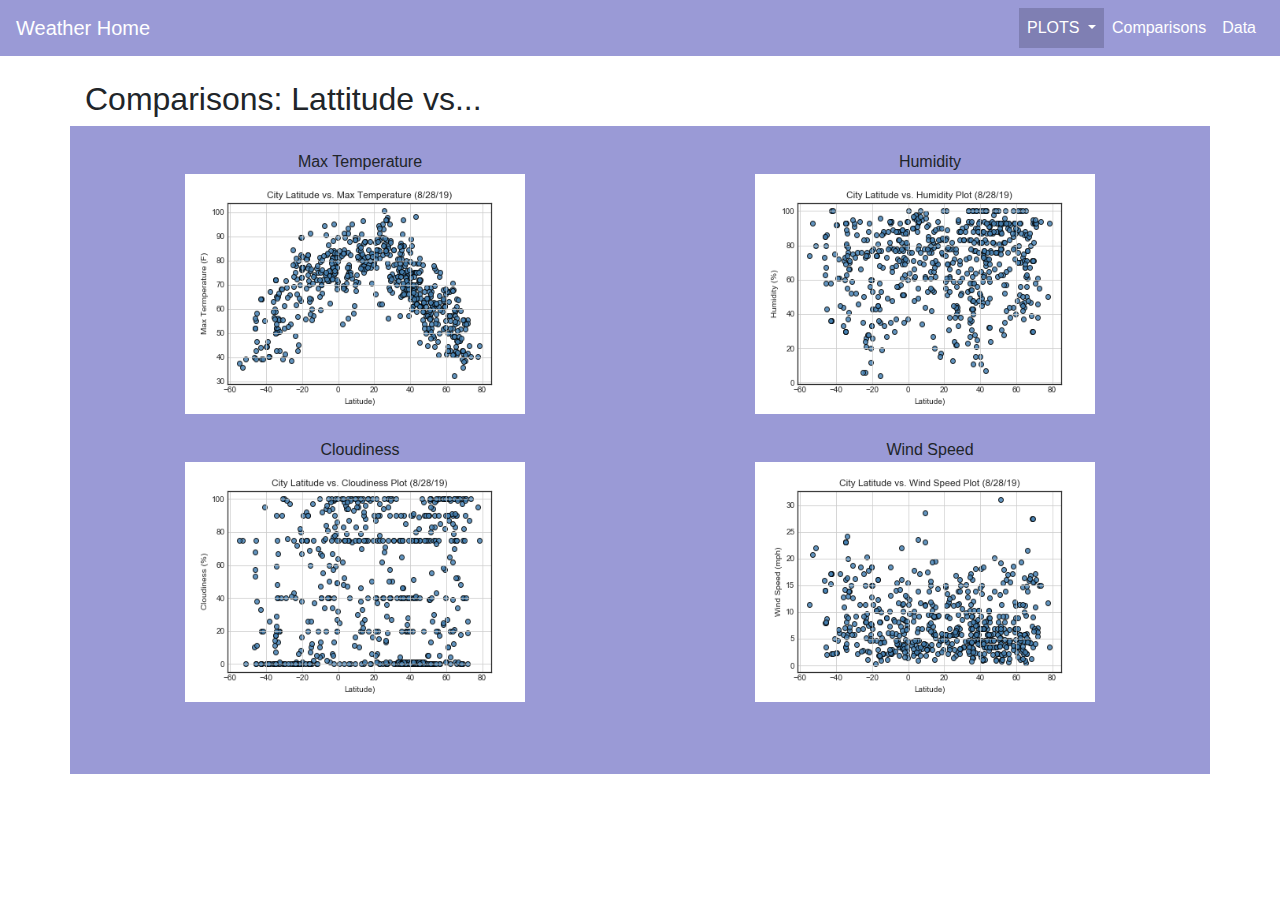
<file: Weather_Project/visualizations/comparisons_pg1.html>
<!DOCTYPE html>
<html lang="en-us">

<head>
  <meta charset="UTF-8">
  <title>COMPARISONS PAGE</title>
</head>

<body>
  <!-- Header -->
  <link rel="stylesheet" href="https://stackpath.bootstrapcdn.com/bootstrap/4.3.1/css/bootstrap.min.css" integrity="sha384-ggOyR0iXCbMQv3Xipma34MD+dH/1fQ784/j6cY/iJTQUOhcWr7x9JvoRxT2MZw1T" crossorigin="anonymous">

  <link rel="stylesheet" href="https://stackpath.bootstrapcdn.com/bootstrap/4.3.1/css/bootstrap.min.css" integrity="sha384-ggOyR0iXCbMQv3Xipma34MD+dH/1fQ784/j6cY/iJTQUOhcWr7x9JvoRxT2MZw1T" crossorigin="anonymous">

  <script src="https://code.jquery.com/jquery-3.3.1.slim.min.js" integrity="sha384-q8i/X+965DzO0rT7abK41JStQIAqVgRVzpbzo5smXKp4YfRvH+8abtTE1Pi6jizo" crossorigin="anonymous"></script>
  <script src="https://cdnjs.cloudflare.com/ajax/libs/popper.js/1.14.7/umd/popper.min.js" integrity="sha384-UO2eT0CpHqdSJQ6hJty5KVphtPhzWj9WO1clHTMGa3JDZwrnQq4sF86dIHNDz0W1" crossorigin="anonymous"></script>
  <script src="https://stackpath.bootstrapcdn.com/bootstrap/4.3.1/js/bootstrap.min.js" integrity="sha384-JjSmVgyd0p3pXB1rRibZUAYoIIy6OrQ6VrjIEaFf/nJGzIxFDsf4x0xIM+B07jRM" crossorigin="anonymous"></script>

  <link rel="stylesheet" href="style.css">
</head>
<body>

    <!-- THE NAV BAR  line 23 - 72 -->
    <nav class="navbar navbar-expand-lg navbar-dark ">

    <!-- <nav class="navbar navbar-expand-lg navbar-dark bg-dark"> -->
    <!-- <nav class="navbar navbar-expand-lg navbar-dark"  style="background-color:rgb(154, 154, 214)"> -->
     
      <a class="navbar-brand" href="../index.html">Weather Home</a>

    <button class="navbar-toggler" type="button" data-toggle="collapse" data-target="#navbarSupportedContent" aria-controls="navbarSupportedContent" aria-expanded="false" aria-label="Toggle navigation">
      <span class="navbar-toggler-icon"></span>
    </button>

    <div class="collapse navbar-collapse" id="navbarSupportedContent">
        <!-- To position nav elements left or right of screen 
        You can use the new mr-auto for auto right margin on the 1st (left) navbar-nav. Alternatively, ml-auto  -->
      <ul class="navbar-nav ml-auto">


          <!-- DROP DOWN LIST -->
          <li class="nav-item dropdown active">
            <a class="nav-link dropdown-toggle" href="#" id="navbarDropdown" role="button" data-toggle="dropdown" aria-haspopup="true" aria-expanded="false">
              PLOTS
            </a>
            <div class="dropdown-menu" aria-labelledby="navbarDropdown">
              <a class="dropdown-item" href="visual_pg1.html">Max Temperature</a>
              <div class="dropdown-divider"></div>
              <a class="dropdown-item" href="visual_pg2.html">Humidity</a>
              <div class="dropdown-divider"></div>
              <a class="dropdown-item" href="visual_pg3.html">Cloudiness</a>
              <div class="dropdown-divider"></div>
              <a class="dropdown-item" href="visual_pg4.html">Wind Speed</a>
            </div>
        </li>
  
        
          <!-- STATIC NAV BAR BUTTON LINKS  -->
          <li class="nav-item active">
              <a class="nav-link" href="comparisons_pg1.html">Comparisons<span class="sr-only">(current)</span></a>
          </li>
  
          <li class="nav-item active">
              <a class="nav-link" href="../data_pg.html">Data</a>
          </li>
  

        <!-- <li class="nav-item">
          <a class="nav-link disabled" href="#" tabindex="-1" aria-disabled="true">Disabled</a>
        </li> -->
      </ul> 
      <!-- <form class="form-inline my-2 my-lg-0">
        <input class="form-control mr-sm-2" type="search" placeholder="Search" aria-label="Search">
        <button class="btn btn-outline-success my-2 my-sm-0" type="submit">Search</button> -->
      <!-- </form> -->
    </div>
  </nav>

    <div class="container">
        <br>

          <!-- Row 1 -->
          <div class="row">
            <div class="col-md-12">
              <h2>Comparisons:   Lattitude vs... </h2>
            </div>
          </div>
          <!-- Row 2 -->
          <div class="row"  >
          
            <!-- XTOP LEFT IMAGE  -->
            <div class="col-md-6" style="background-color:rgb(154, 154, 214)">
                <div class="text-center">
                  <br>
                  <p>     </p>
                  <p>Max Temperature</p>
                  <img id="bio-image_med"  src="../resources/assets/Lat_v_Temp_BS.png" alt="Max Temp Chart"> 
                  <p>     </p>
                </div>
            </div>

              <!-- TOP RIGHT IMAGE -->
            <div class="col-md-6" style="background-color:rgb(154, 154, 214)">
                <div class="text-center">
                  <br>
                  <p>     </p>
                  <p>Humidity</p>
                  <img id="bio-image_med" src="../resources/assets/Lat_v_Humidity_BS.png" alt="Humidity Chart">
                  <p>     </p>
                </div>
            </div>
            
            <!-- BOTTOM LEFT IMAGE -->
            <div class="col-md-6" style="background-color:rgb(154, 154, 214)">
                <div class="text-center">
                    <br>
                  <p>     </p>
                  <p>Cloudiness</p>
                  <img id="bio-image_med"  src="../resources/assets/Lat_v_Cloudiness_BS.png" alt="Cloudiness Chart"> 
                  <br>
                  <br>
                  <br>
                  <br>
                </div>
            </div>
            
            <!-- BOTTOM RIGHT IMAGE   -->
            <div class="col-md-6" style="background-color:rgb(154, 154, 214)">
                <div class="text-center">
                    <br>
                  <p>     </p>
                  <p>Wind Speed</p>
                  <img id="bio-image_med" src="../resources/assets/Lat_v_WindSpeed_BS.png" alt="Wind Speed Chart">
                  <br>
                  <br>
                  <br>
                  <br>
                </div>
            </div>
          </div>
          
    </div>

  </body>

</html>
</file>
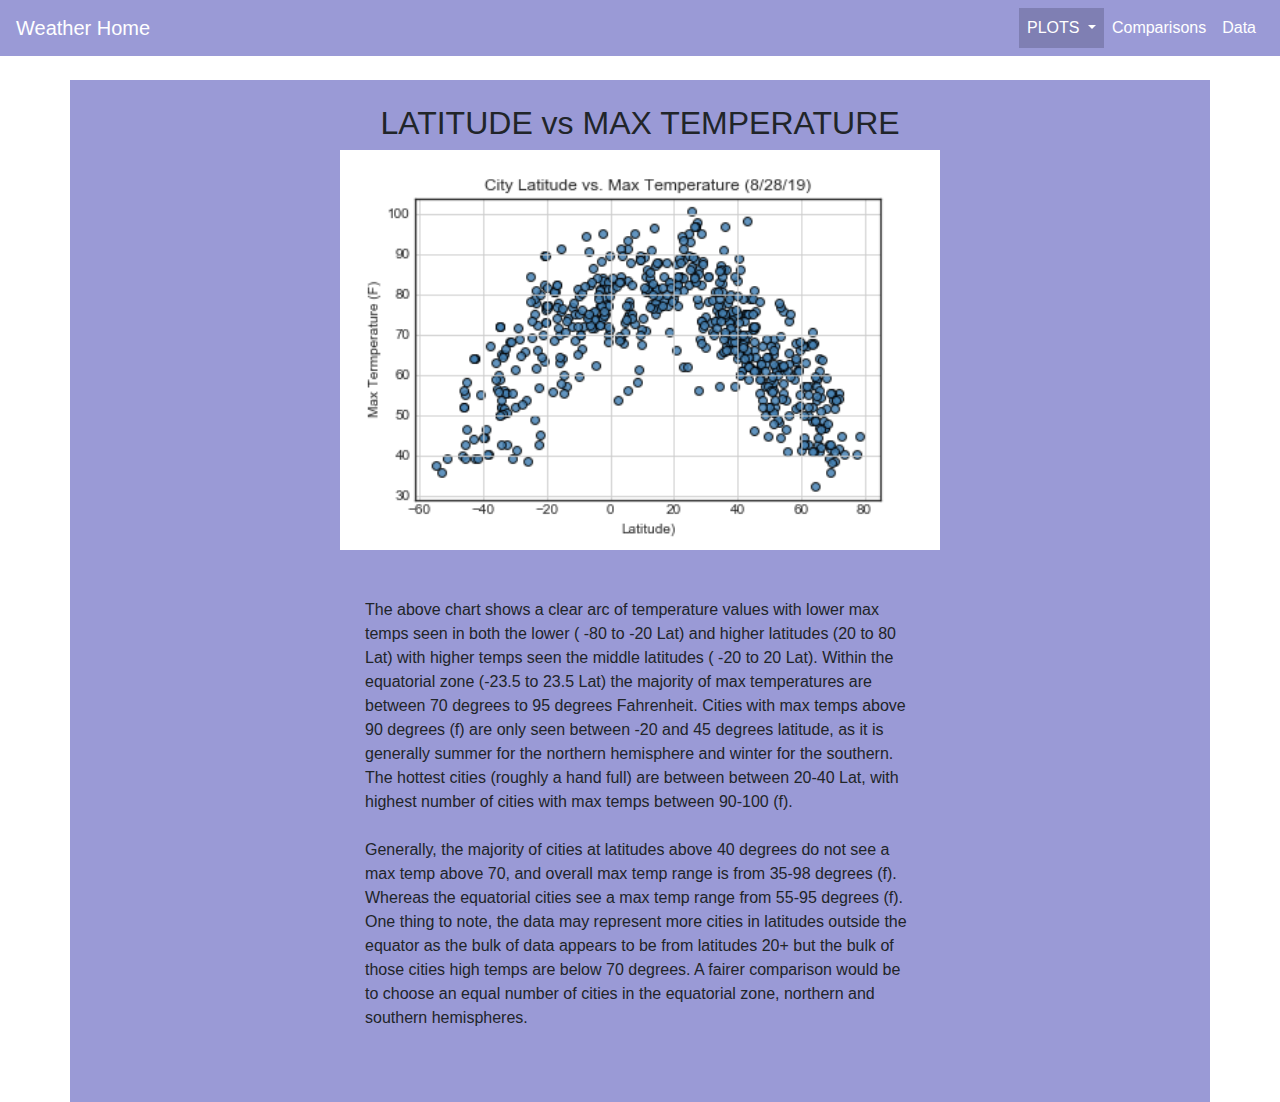
<file: Weather_Project/visualizations/visual_pg1.html>
<!DOCTYPE html>
<html lang="en-us">

<head>
  <meta charset="UTF-8">
  <title>MAX TEMPERATURE PAGE</title>
</head>

<body>
  <!-- Header -->
  <link rel="stylesheet" href="https://stackpath.bootstrapcdn.com/bootstrap/4.3.1/css/bootstrap.min.css" integrity="sha384-ggOyR0iXCbMQv3Xipma34MD+dH/1fQ784/j6cY/iJTQUOhcWr7x9JvoRxT2MZw1T" crossorigin="anonymous">

  <link rel="stylesheet" href="https://stackpath.bootstrapcdn.com/bootstrap/4.3.1/css/bootstrap.min.css" integrity="sha384-ggOyR0iXCbMQv3Xipma34MD+dH/1fQ784/j6cY/iJTQUOhcWr7x9JvoRxT2MZw1T" crossorigin="anonymous">

  <script src="https://code.jquery.com/jquery-3.3.1.slim.min.js" integrity="sha384-q8i/X+965DzO0rT7abK41JStQIAqVgRVzpbzo5smXKp4YfRvH+8abtTE1Pi6jizo" crossorigin="anonymous"></script>
  <script src="https://cdnjs.cloudflare.com/ajax/libs/popper.js/1.14.7/umd/popper.min.js" integrity="sha384-UO2eT0CpHqdSJQ6hJty5KVphtPhzWj9WO1clHTMGa3JDZwrnQq4sF86dIHNDz0W1" crossorigin="anonymous"></script>
  <script src="https://stackpath.bootstrapcdn.com/bootstrap/4.3.1/js/bootstrap.min.js" integrity="sha384-JjSmVgyd0p3pXB1rRibZUAYoIIy6OrQ6VrjIEaFf/nJGzIxFDsf4x0xIM+B07jRM" crossorigin="anonymous"></script>

  <link rel="stylesheet" href="style.css">
</head>
<body>

    <!-- THE NAV BAR  line 23 - 72 -->
    <nav class="navbar navbar-expand-lg navbar-dark ">

    <!-- <nav class="navbar navbar-expand-lg navbar-dark bg-dark"> -->
    <!-- <nav class="navbar navbar-expand-lg navbar-dark"  style="background-color:rgb(154, 154, 214)"> -->
    
      <a class="navbar-brand" href="../index.html">Weather Home</a>

    <button class="navbar-toggler" type="button" data-toggle="collapse" data-target="#navbarSupportedContent" aria-controls="navbarSupportedContent" aria-expanded="false" aria-label="Toggle navigation">
      <span class="navbar-toggler-icon"></span>
    </button>

    <div class="collapse navbar-collapse" id="navbarSupportedContent">
        <!-- To position nav elements left or right of screen 
        You can use the new mr-auto for auto right margin on the 1st (left) navbar-nav. Alternatively, ml-auto  -->
      <ul class="navbar-nav ml-auto">


          <!-- DROP DOWN LIST -->
        <li class="nav-item dropdown active">
          <a class="nav-link dropdown-toggle" href="#" id="navbarDropdown" role="button" data-toggle="dropdown" aria-haspopup="true" aria-expanded="false">
            PLOTS
          </a>
          <div class="dropdown-menu" aria-labelledby="navbarDropdown">
            <a class="dropdown-item" href="visual_pg1.html">Max Temperature</a>
            <div class="dropdown-divider"></div>
            <a class="dropdown-item" href="visual_pg2.html">Humidity</a>
            <div class="dropdown-divider"></div>
            <a class="dropdown-item" href="visual_pg3.html">Cloudiness</a>
            <div class="dropdown-divider"></div>
            <a class="dropdown-item" href="visual_pg4.html">Wind Speed</a>
          </div>
      </li>

      
        <!-- STATIC NAV BAR BUTTON LINKS  -->
        <li class="nav-item active">
            <a class="nav-link" href="comparisons_pg1.html">Comparisons<span class="sr-only">(current)</span></a>
        </li>

        <li class="nav-item active">
            <a class="nav-link" href="../data_pg.html">Data</a>
        </li>

        <!-- <li class="nav-item">
          <a class="nav-link disabled" href="#" tabindex="-1" aria-disabled="true">Disabled</a>
        </li> -->
      </ul> 
      <!-- <form class="form-inline my-2 my-lg-0">
        <input class="form-control mr-sm-2" type="search" placeholder="Search" aria-label="Search">
        <button class="btn btn-outline-success my-2 my-sm-0" type="submit">Search</button> -->
      <!-- </form> -->
    </div>
  </nav>

  <div class="container">

        <!-- Row 1 -->
        <div class="row">
          <br>
          <div class="col-md-12">
          </div>
        </div>
    
        <!-- Row 2 -->
        <div class="row"  >

           <!-- XTOP LEFT IMAGE  -->
          <div class="col-md-12" style="background-color:rgb(154, 154, 214)">
              <div class="text-center">
              <br>
              <h2>LATITUDE vs MAX TEMPERATURE</h2>
                <p>  </p>

                  <img id="bio-image_lg" src="../resources/assets/Lat_v_Temp_BS.png" alt="Your Name"> 
                  <!-- <img id="bio-image" src="Lat_v_Temp_BS.png" alt="Your Name">  -->

                <br>
                <br>
                <br>
              </div>
                <p> The above chart shows a clear arc of temperature values with lower max temps seen in both the lower ( -80 to -20 Lat) and higher latitudes (20 to 80 Lat) with higher temps seen the middle latitudes ( -20 to 20 Lat). Within the equatorial zone (-23.5 to 23.5 Lat) the majority of max temperatures are between 70 degrees to 95 degrees Fahrenheit. Cities with max temps above 90 degrees (f) are only seen between -20 and 45 degrees latitude, as it is generally summer for the northern hemisphere and winter for the southern. The hottest cities (roughly a hand full) are between between 20-40 Lat, with highest number of cities with max temps between 90-100 (f). </p>
                  <br>
                  <p>Generally, the majority of cities at latitudes above 40 degrees do not see a max temp above 70, and overall max temp range is from 35-98 degrees (f). Whereas the equatorial cities see a max temp range from 55-95 degrees (f). One thing to note, the data may represent more cities in latitudes outside the equator as the bulk of data appears to be from latitudes 20+ but the bulk of those cities high temps are below 70 degrees. A fairer comparison would be to choose an equal number of cities in the equatorial zone, northern and southern hemispheres.  </p>
                <br>
                <br>
                <br>
            
          </div>

        
</div>



</body>

</html>
</file>
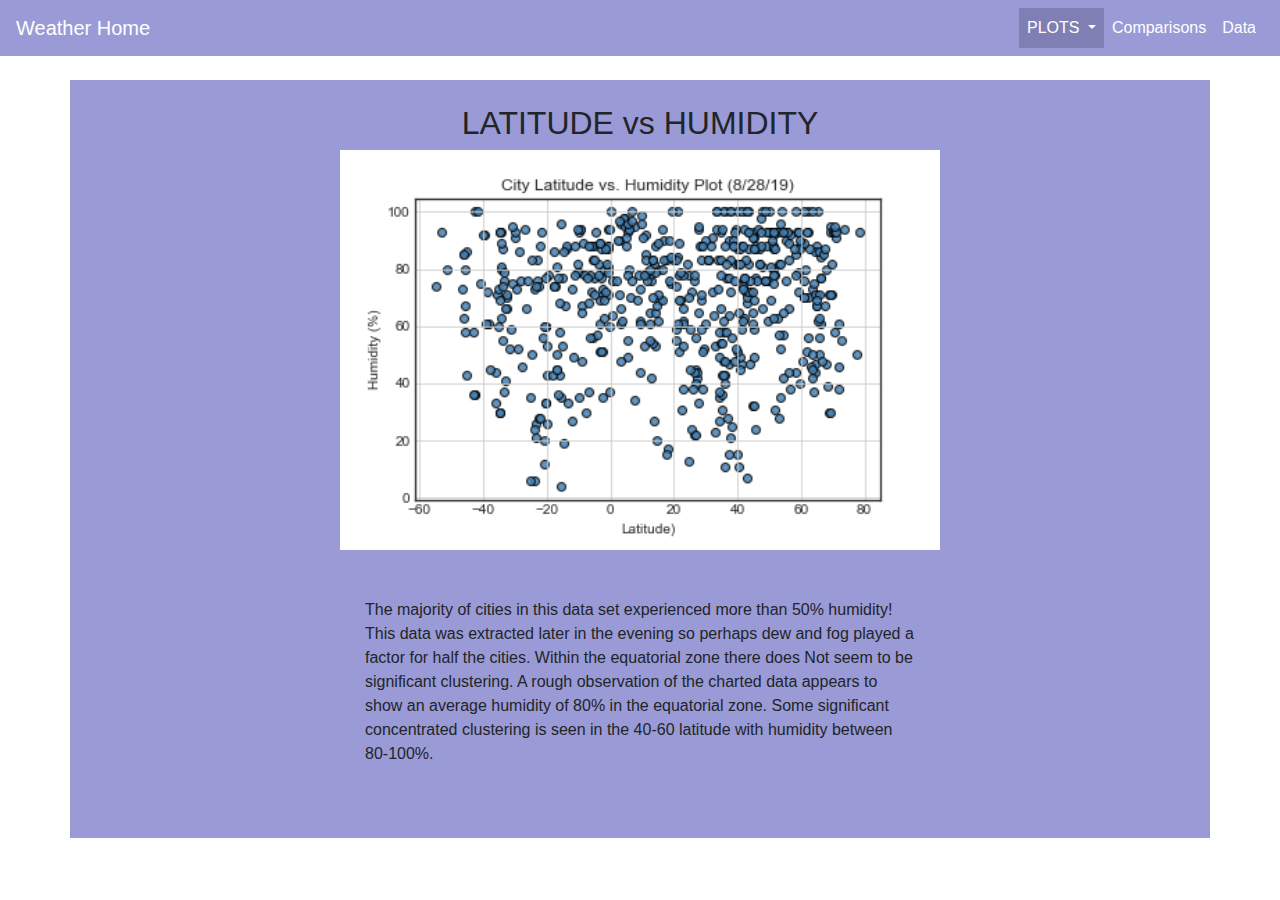
<file: Weather_Project/visualizations/visual_pg2.html>
<!DOCTYPE html>
<html lang="en-us">

<head>
  <meta charset="UTF-8">
  <title> HUMIDITY PAGE</title>
</head>

<body>
  <!-- Header -->
  <link rel="stylesheet" href="https://stackpath.bootstrapcdn.com/bootstrap/4.3.1/css/bootstrap.min.css" integrity="sha384-ggOyR0iXCbMQv3Xipma34MD+dH/1fQ784/j6cY/iJTQUOhcWr7x9JvoRxT2MZw1T" crossorigin="anonymous">

  <link rel="stylesheet" href="https://stackpath.bootstrapcdn.com/bootstrap/4.3.1/css/bootstrap.min.css" integrity="sha384-ggOyR0iXCbMQv3Xipma34MD+dH/1fQ784/j6cY/iJTQUOhcWr7x9JvoRxT2MZw1T" crossorigin="anonymous">

  <script src="https://code.jquery.com/jquery-3.3.1.slim.min.js" integrity="sha384-q8i/X+965DzO0rT7abK41JStQIAqVgRVzpbzo5smXKp4YfRvH+8abtTE1Pi6jizo" crossorigin="anonymous"></script>
  <script src="https://cdnjs.cloudflare.com/ajax/libs/popper.js/1.14.7/umd/popper.min.js" integrity="sha384-UO2eT0CpHqdSJQ6hJty5KVphtPhzWj9WO1clHTMGa3JDZwrnQq4sF86dIHNDz0W1" crossorigin="anonymous"></script>
  <script src="https://stackpath.bootstrapcdn.com/bootstrap/4.3.1/js/bootstrap.min.js" integrity="sha384-JjSmVgyd0p3pXB1rRibZUAYoIIy6OrQ6VrjIEaFf/nJGzIxFDsf4x0xIM+B07jRM" crossorigin="anonymous"></script>

  <link rel="stylesheet" href="style.css">
</head>
<body>

    <!-- THE NAV BAR  line 23 - 72 -->
    <nav class="navbar navbar-expand-lg navbar-dark ">

    <!-- <nav class="navbar navbar-expand-lg navbar-dark bg-dark"> -->
    <!-- <nav class="navbar navbar-expand-lg navbar-dark"  style="background-color:rgb(154, 154, 214)"> -->
      
      <a class="navbar-brand" href="../index.html">Weather Home</a>

    <button class="navbar-toggler" type="button" data-toggle="collapse" data-target="#navbarSupportedContent" aria-controls="navbarSupportedContent" aria-expanded="false" aria-label="Toggle navigation">
      <span class="navbar-toggler-icon"></span>
    </button>

    <div class="collapse navbar-collapse" id="navbarSupportedContent">
        <!-- To position nav elements left or right of screen 
        You can use the new mr-auto for auto right margin on the 1st (left) navbar-nav. Alternatively, ml-auto  -->
      <ul class="navbar-nav ml-auto">


 
          <!-- DROP DOWN LIST -->
          <li class="nav-item dropdown active">
            <a class="nav-link dropdown-toggle" href="#" id="navbarDropdown" role="button" data-toggle="dropdown" aria-haspopup="true" aria-expanded="false">
              PLOTS
            </a>
            <div class="dropdown-menu" aria-labelledby="navbarDropdown">
              <a class="dropdown-item" href="visual_pg1.html">Max Temperature</a>
              <div class="dropdown-divider"></div>
              <a class="dropdown-item" href="visual_pg2.html">Humidity</a>
              <div class="dropdown-divider"></div>
              <a class="dropdown-item" href="visual_pg3.html">Cloudiness</a>
              <div class="dropdown-divider"></div>
              <a class="dropdown-item" href="visual_pg4.html">Wind Speed</a>
            </div>
        </li>
  
        
          <!-- STATIC NAV BAR BUTTON LINKS  -->
          <li class="nav-item active">
              <a class="nav-link" href="comparisons_pg1.html">Comparisons<span class="sr-only">(current)</span></a>
          </li>
  
          <li class="nav-item active">
              <a class="nav-link" href="../data_pg.html">Data</a>
          </li>
  

        <!-- <li class="nav-item">
          <a class="nav-link disabled" href="#" tabindex="-1" aria-disabled="true">Disabled</a>
        </li> -->
      </ul> 
      <!-- <form class="form-inline my-2 my-lg-0">
        <input class="form-control mr-sm-2" type="search" placeholder="Search" aria-label="Search">
        <button class="btn btn-outline-success my-2 my-sm-0" type="submit">Search</button> -->
      <!-- </form> -->
    </div>
  </nav>

  <div class="container">

        <!-- Row 1 -->
        <div class="row">
          <br>
          <div class="col-md-12">
          </div>
        </div>
    
        <!-- Row 2 -->
        <div class="row"  >

           <!-- XTOP LEFT IMAGE  -->
          <div class="col-md-12" style="background-color:rgb(154, 154, 214)">
              <div class="text-center">
              <br>
              <h2>LATITUDE vs HUMIDITY</h2>
              <p>  </p>
              
              <img id="bio-image_lg" src="../resources/assets/Lat_v_Humidity_BS.png" alt="Humidity Chart">
                  <!-- <img id="bio-image" src="https://placehold.it/700x500" alt="Your Name">  -->
                <br>
                <br>
                <br>
              </div>
                <p> The majority of cities in this data set experienced more than 50% humidity! This data was extracted later in the evening so perhaps dew and fog played a factor for half the cities. Within the equatorial zone there does Not seem to be significant clustering. A rough observation of the charted data appears to show an average humidity of 80% in the equatorial zone. Some significant concentrated clustering is seen in the 40-60 latitude with humidity between 80-100%.   </p>
                <br>
                <br>
                <br>
              
          </div>

        
</div>



</body>

</html>
</file>
<file: varCon_ver2/static/css/style.css>
div{
  resize: vertical;
}

p{
  display: block;
  margin-left : 20px;
  font-size: 20px;
  font-style: bold;
  margin-bottom: -10px;
  font-weight: bold;
}


table{
  border: 4px; 
  border-style: solid; 
  border-color:  rgb(53, 63, 53);
  border-spacing: 0px;
  resize : vertical;
  overflow: auto;
  transform-origin: top left;
  max-width: 600px;
  margin-left: 2%;
  margin-right: 2%;
  width: 95%;
  border-radius: 5px;
}

.inputs{
  position: relative;
  transform-origin: top left;
  display: flex;
  align-items: center;
  top : 0%;
  left: 0%;
  margin-top: 1%;
  padding-top:1%;
  height: 100%;
  min-height: 20px;
}

#text_input_proj{
  width: auto;
  height: auto;
  margin-top: 5px;
  max-width: 100px;
  min-width: 100px;
  min-height:20px;
  top : inherit;
  left: 0px;
  transform-origin: top left;
}

#text_input_proj1{
  width: auto;
  height: auto;
  margin-top: 5px;
  max-width: 100px;
  min-width: 100px;
  min-height:20px;
  top : inherit;
  left: 0px;
  transform-origin: top left;
}

#expenseGrandTotal{
  font-weight: bold;
  min-height: 20px;
  height : 20px;
  text-align: right;
  font-weight: bolder;
}

#incomeGrandTotal{
  font-weight: bold;
  min-height: 20px;
  height : 20px;
  text-align: right;
}
 
#text_input_desc{
  width: auto;
  margin-top: 5px;
  max-width: 300px;
  min-width: 300px;
  min-height: 20px;
  top : 0%;
  left: 0%;
  transform-origin: top left;
}

 
#text_input_desc1{
  width: auto;
  margin-top: 5px;
  max-width: 300px;
  min-width: 300px;
  min-height: 20px;
  top : 0%;
  left: 0%;
  transform-origin: top left;
}

#expense_amt{
  width: auto;
  height: auto;
  margin-top: 5px;
  max-width: 80px;
  min-width: 80px;
  min-height:20px;
  top : 1%;
  margin-top: 1%;
  left: 0px;
  /* align-items: center; */
  text-align: right;
}

.input_hours{
  text-align: right;
}

#income_amt{
  width: auto;
  height: auto;
  margin-top: 5px;
  max-width: 80px;
  min-width: 80px;
  min-height:20px;
  top : 1%;
  margin-top: 1%;
  left: 0px;
  align-items: center;
  text-align: right;
}

#pymt_method{
  width: auto;
  height: auto;
  margin-top: 5px;
  max-width: 80px;
  min-width: 80px;
  min-height:20px;
  top : 1%;
  margin-top: 1%;
  left: 0px;
  align-items: center;
}

#pymt_method1{
  width: auto;
  height: auto;
  margin-top: 5px;
  max-width: 80px;
  min-width: 80px;
  min-height:20px;
  top : 1%;
  margin-top: 1%;
  left: 0px;
  align-items: center;
}

button{
  height : 60px;
  width : 60px;
  /* min-height: 60px; */
  /* max-width: 100px; */
  font-size: 10px;
  border-style:groove;
  border-width: 3px;
  border-color: black;
  border-radius: 5px;
  background-color: rgb(142, 140, 191);
  margin-right :5px;
  margin-top : 3px;
  
}

button:hover{
  background-color: rgb(184, 183, 221);
}
button:active{
  background-color: rgb(237, 248, 204);
  border-color: rgb(253, 237, 4);
}
/* button:afterd{
  border-color: black;
  background-color: rgb(142, 140, 191);
} */

tr{
  border: 1px; 
  border-style: solid; 
  border-color:  rgb(53, 63, 53);
  resize : vertical;
  overflow: auto;
  min-height: 10px;
  min-width: 20px;
  width: 100%;
  max-width:95%;
}

th{
  border: 2px; 
  border-style: solid; 
  border-color: rgb(63, 61, 53);
  background-color: rgb(214, 208, 200);
}

td{
  border: 1px; 
  border-style: solid; 
  border-color:  rgb(53, 63, 53);
  top: 1%;
  align-items:inherit;
  /* height: 0px; */
  /* height: 100%;
  width: 100%; */
  /* resize : auto;
  overflow: auto; */
} 



html,
body {
  height: 100%;
  padding: 0;
  margin: 0;
}
</file>
<file: varCon_ver2_2/static/css/style.css>
option{
font-weight: bold;
content: inherit;
} 

select{
  font-weight: bold;
  content: inherit;
  }

.filters{
  margin-bottom: 5px;
}


.textClass{
  margin-bottom: 3px;
  margin-left: 10px;
}

/* div{
  resize: vertical;
} */

p{
  display: block;
  margin-left : 20px;
  font-size: 20px;
  font-style: bold;
  margin-bottom: -10px;
  font-weight: bold;
}


table{
  border: 4px; 
  border-style: solid; 
  border-color:  rgb(53, 63, 53);
  border-spacing: 0px;
  resize : vertical;
  overflow: auto;
  transform-origin: top left;
  max-width: 600px;
  margin-left: 2%;
  margin-right: 2%;
  width: 95%;
  border-radius: 5px;
}


tr{
  border: 1px; 
  border-style: solid; 
  border-color:  rgb(53, 63, 53);
  resize : vertical;
  overflow: auto;
  min-height: 10px;
  min-width: 20px;
  width: 100%;
  max-width:95%;
}

th{
  border: 2px; 
  border-style: solid; 
  border-color: rgb(63, 61, 53);
  /* background-color: rgb(214, 208, 200); */
}

td{
  border: 1px; 
  border-style: solid; 
  border-color:  rgb(53, 63, 53);
  top: 1%;
  align-items:inherit;
  /* height: 0px; */
  /* height: 100%;
  width: 100%; */
  /* resize : auto;
  overflow: auto; */
} 


.inputs{
  position: relative;
  transform-origin: top left;
  display: flex;
  align-items: center;
  top : 0%;
  left: 0%;
  margin-top: 1%;
  padding-top:1%;
  height: 100%;
  min-height: 20px;
}

#text_input_proj{
  width: auto;
  height: auto;
  margin-top: 5px;
  max-width: 100px;
  /* min-width: 100px; */
  min-height:20px;
  top : inherit;
  left: 0px;
  transform-origin: top left;
}

#text_input_proj1{
  width: auto;
  height: auto;
  margin-top: 5px;
  max-width: 100px;
  min-width: 100px;
  min-height:20px;
  top : inherit;
  left: 0pstyle='width: ;' x;
  transform-origin: top left;
}

#expenseGrandTotal{
  font-weight: bold;
  min-height: 20px;
  height : 20px;
  text-align: right;
  font-weight: bolder;
}

#incomeGrandTotal{
  font-weight: bold;
  min-height: 20px;
  height : 20px;
  text-align: right;
}
 
#text_input_desc{
  width: auto;
  margin-top: 5px;
  max-width: 300px;
  min-width: 300px;
  min-height: 20px;
  top : 0%;
  left: 0%;
  transform-origin: top left;
}

 
#text_input_desc1{
  width: auto;
  margin-top: 5px;
  max-width: 300px;
  min-width: 300px;
  min-height: 20px;
  top : 0%;
  left: 0%;
  transform-origin: top left;
}

#expense_amt{
  width: auto;
  height: auto;
  margin-top: 5px;
  max-width: 80px;
  min-width: 80px;
  min-height:20px;
  top : 1%;
  margin-top: 1%;
  left: 0px;
  /* align-items: center; */
  text-align: right;
}

.input_hours{
  text-align: right;
}

#income_amt{
  width: auto;
  height: auto;
  margin-top: 5px;
  max-width: 80px;
  min-width: 80px;
  min-height:20px;
  top : 1%;
  margin-top: 1%;
  left: 0px;
  align-items: center;
  text-align: right;
}

#pymt_method{
  width: auto;
  height: auto;
  margin-top: 5px;
  max-width: 80px;
  min-width: 80px;
  min-height:20px;
  top : 1%;
  margin-top: 1%;
  left: 0px;
  align-items: center;
}

#pymt_method1{
  width: auto;
  height: auto;
  margin-top: 5px;
  max-width: 80px;
  min-width: 80px;
  min-height:20px;
  top : 1%;
  margin-top: 1%;
  left: 0px;
  align-items: center;
}

  /* #fileUpload, button{
    box-shadow: 4px 4px 8px 0px rgba(253, 248, 243, .8) 
    inset, -4px -4px 8px 0px   rgba(55, 54, 53, .7)  inset,  5px 7px 5px 1px  rgba(2, 2, 15, .2 );
  } */



button{
  min-height: 50px;
  font-size: 10px;
  border-style:groove;
  border-width: 3px;
  border-color: black;
  border-radius: 5px;
  background-color: rgb(142, 140, 191);
  margin-right :5px;
  margin-top : 3px;
  
}

/* box-shadow: 4px 4px 8px 0px rgba(253, 248, 243, .8) 
inset, -4px -4px 8px 0px   rgba(55, 54, 53, .7)  inset,  5px 7px 5px 1px  rgba(2, 2, 15, .2 ); */
button:hover{
  background-color: rgb(184, 183, 221);
}
button:active{
  background-color: rgb(237, 248, 204);
  border-color: rgb(253, 237, 4);
}
/* button:afterd{
  border-color: black;
  background-color: rgb(142, 140, 191);
} */

.filterButtons{
  box-shadow: 4px 4px 4px 0px rgba(253, 248, 243, .8) 
  inset, -4px -4px 4px 0px   rgba(55, 54, 53, .7)  inset,  5px 7px 5px 1px  rgba(2, 2, 15, .2 );
  font-size: medium; 
  font-family: Arial; 
}  

.formButtons{
  box-shadow: 2px 2px 2px 0px rgba(241, 237, 233, 0.7) 
  inset, -2px -2px 2px 0px   rgba(55, 54, 53, .7)  inset,  2px 3px 2px 1px  rgba(2, 2, 15, .2 );
}

.filterDiv{
  margin-left: 15px; 
  border-style: solid; 
  border-radius: 10px;
   max-width: 600px; 
   padding-left: 10px; 
   padding-bottom: 10px; 
   margin-top: 5px;
   background-color: rgb(183, 183, 226);
   font-family: Arial;
   transform-origin: top left;
   transform: scale(.85,.85);
   visibility: hidden ;
   opacity: 0;
  margin-bottom: -10px;
  transition-duration: .3s;
}

#expenseFilterDiv{
  background-color:  rgba(255, 142, 157, 0.94);
}
#incomeFilterDiv {
  background-color:rgba(106, 250, 154, .35); 
}
#laborFilterDiv{
  background-color:rgba(250, 168, 106, .65); 
}
html,
body {
  height: 100%;
  padding: 0;
  margin: 0;
}
</file>
<file: Weather_Project/style.css>
/*
 First External CSS Stylesheet
 */



 #bio-image_sm {
  width: 160px;
  height: 110px;
  /* margin-right: 20px; */
}


#bio-image_med {
  width: 280px;
  height: 190px;
  /* margin-right: 20px; */
}


#bio-image_lg {
  width: 600px;
  height: 400px;
  /* margin-right: 20px; */
}


#bio-image {
  width: 400px;
  height: 300px;
  margin-right: 20px;
 float: left; /*this makes text able to wrap around the image */
}

p {
  padding: 10px;
}





 @media screen and (min-width: 905px)
  {
    .navbar.navbar-expand-lg.navbar-dark
    {
     background-color: rgb(154,154, 214); 
      color: rgb(66, 3, 14); 
    
    }
   
    .dropdown {
      background-color: rgb(127, 127, 179); 
      color: Pink; 
    }
     .navbar-toggler
     {
     background-color: rgb(127, 127, 179); 
     color: Pink; 
   }

}

 @media screen and (max-width: 904px)
  { 
    body 
    { 
    background-color: rgb(255, 255, 180); 
    color: rgb(32, 0, 173); 
    } 

    .navbar-fixed-top 
    {
    background-color: rgb(255, 0, 200); 
    color: Pink; 
    }
    .collapse.navbar-collapse{
    background-color: rgb(0, 228, 95); 
    color: Pink; 

    } 
    .navbar-brand{
    background-color: rgb(154,154,214); 
    color: Pink; 
    } 

    .navbar.navbar-expand-lg.navbar-dark
    {
    background-color: rgb(255, 255, 180); 
    /* color: rgb(66, 3, 14);  */
    }

    .navbar-toggler
    {
    background-color: rgb(255, 0, 200); 
    color: Pink; 
    }

    .navbar-header 
    {
    background-color: rgb(255, 0, 200); 
    color: Pink; 
    }

    .dropdown 
    {
    background-color: rgb(255, 0, 200); 
    color: Pink; 
    }
    .dropdown-menu
    {
    background-color: rgb(255, 0, 200); 
    color: Pink; 
    }
}
</file>
<file: style1.css>
/*

 @media only screen and (min-width : 701px) {
  body {
      transform-origin: top left ;
      transform: scale(.9,.9); 
      width: 135%;
      }
}
*/

 @media only screen and (max-width: 900px) {
  body {
        transform-origin: top left;
        transform: scale(.4 ,.4);
        width: 400%;
        }
}
</file>
<file: styleB.css>
@media only screen and (max-width: 900px) {
  body {
        transform-origin: top left;
        transform: scale(.4 ,.4);
        width: 400%;
        }
}


 @media print { 
     .TheButtons{
         display:none;
         /* visibility: hidden; */
        } 

 }
body{
  background-color: rgb(74, 74, 67);
 }

 img {
 margin-left : 20px;
 margin-bottom : -50px;
 border-radius: 10px;
 transform: scale(.9 ,.9);
 }
</file>
<file: Weather_Project/visualizations/style.css>
/*
 First External CSS Stylesheet
 */


 
 #bio-image_sm {
    width: 120px;
    height: 100px;
    /* margin-right: 20px; */
  }
  
  
  #bio-image_med {
    /* width: 280px;
    height: 190px; */
    width: 340px;
    height: 240px;
  
    /* margin-right: 20px; */
  }
  
  
  #bio-image_lg {
    width: 600px;
    height: 400px;
    /* margin-right: 20px; */
  }
  
  p {
      /* padding: 80px; */
  
      margin-right: 3px;
      margin-left: 3px;
      width:550px; 
    margin: auto;
    }



 @media screen and (min-width: 905px)
  {
    .navbar.navbar-expand-lg.navbar-dark
    {
     background-color: rgb(154,154, 214); 
      color: rgb(66, 3, 14);    
    }
   
       .dropdown {
        background-color: rgb(127, 127, 179); 
        color: Pink; 
      }
       .navbar-toggler
       {
       background-color: rgb(127, 127, 179); 
       color: Pink; 
     }

  }

 @media screen and (max-width: 904px)
  { 
    body 
    { 
    background-color: rgb(255, 255, 180); 
    color: rgb(32, 0, 173); 
    } 

    .navbar-fixed-top {
    background-color: rgb(255, 0, 200); 
    color: Pink; 
    }
    .collapse.navbar-collapse{
    background-color: rgb(0, 228, 95); 
    color: Pink; 
    } 
    .navbar-brand{
    background-color: rgb(154,154,214); 
    color: Pink; 
    } 

    .navbar.navbar-expand-lg.navbar-dark
    {
    background-color: rgb(255, 255, 180); 
    /* color: rgb(66, 3, 14);  */
    }


    .navbar-toggler
    {
    background-color: rgb(255, 0, 200); 
    color: Pink; 
    } 
    .navbar-header {
    background-color: rgb(255, 0, 200); 
    color: Pink; 
    }

    .dropdown {
    background-color: rgb(255, 0, 200); 
    color: Pink; 
    }
    .dropdown-menu
    {
    background-color: rgb(255, 0, 200); 
    color: Pink; 
    }
}
</file>
